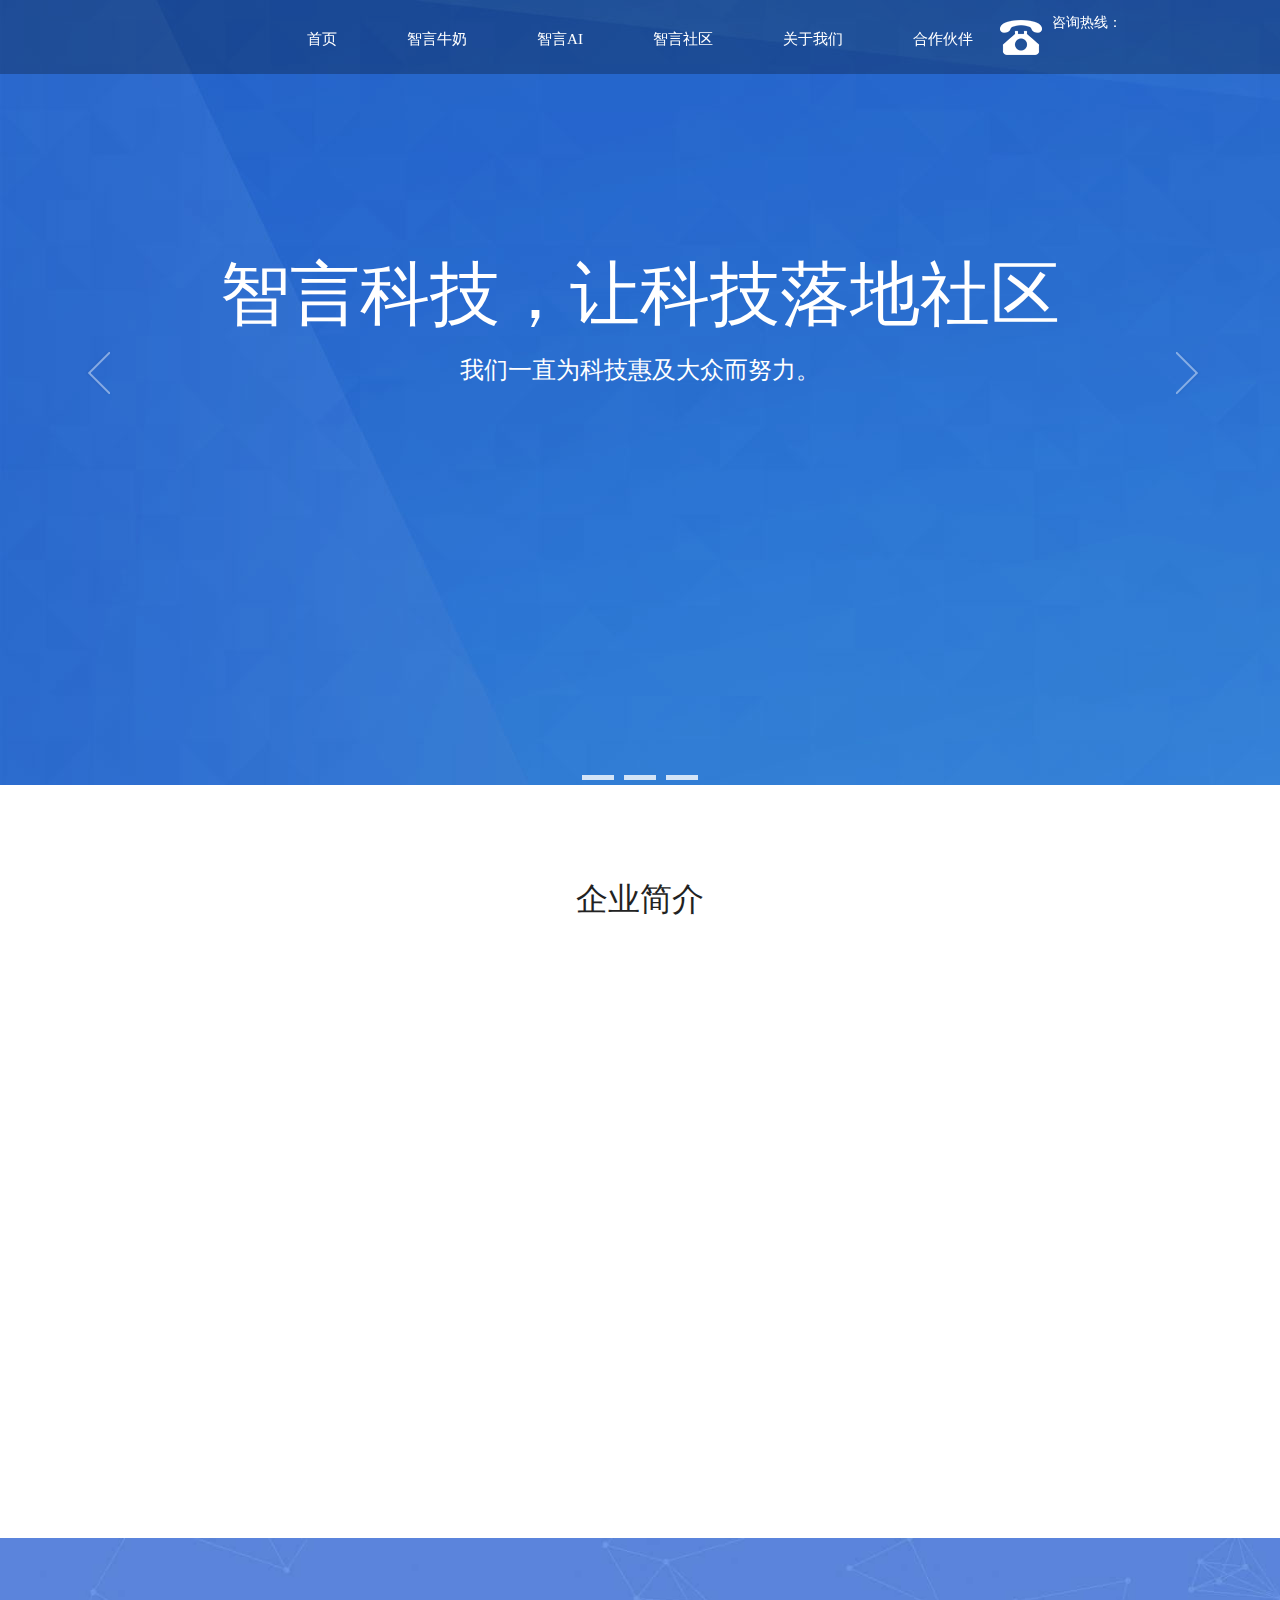
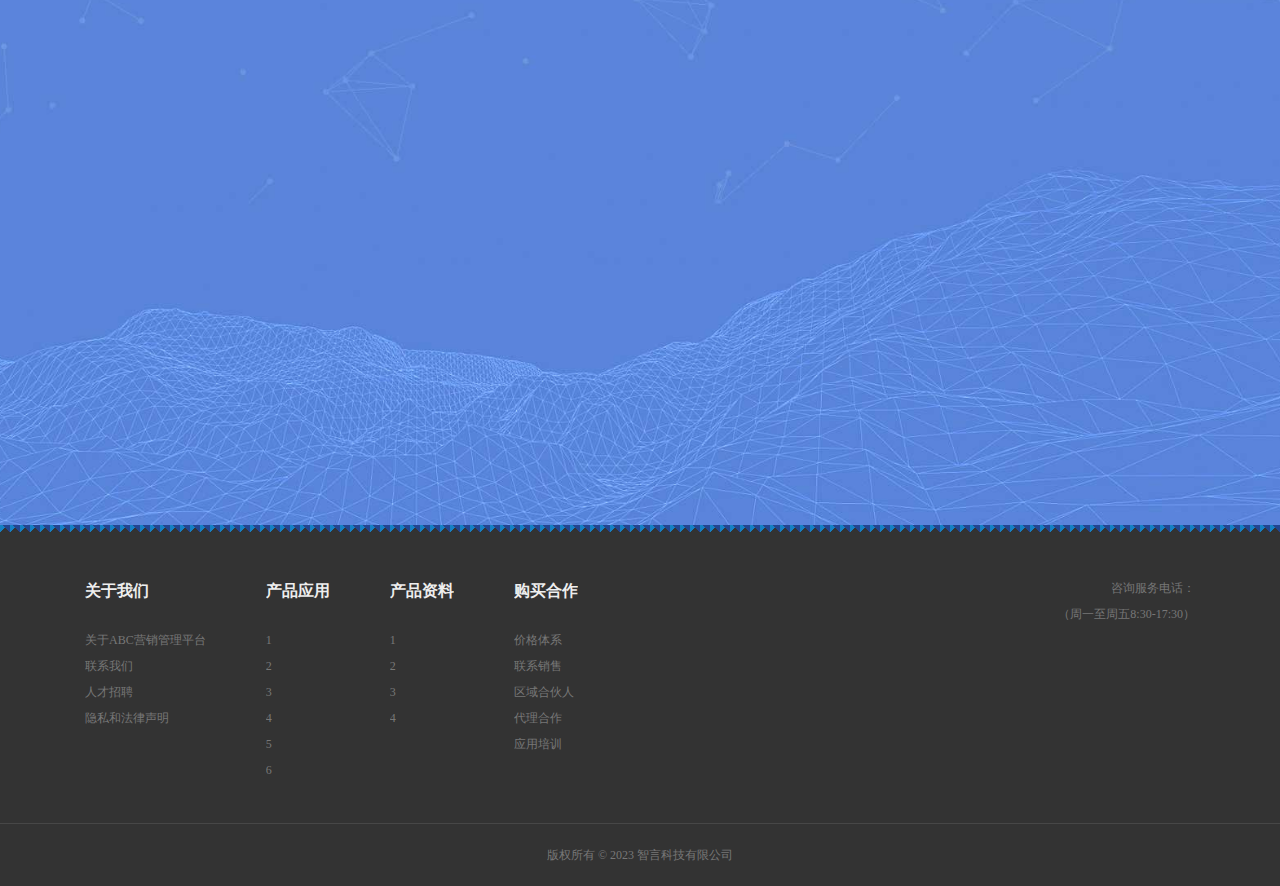
<file: index.html>
﻿<!DOCTYPE html>
<html lang="zh" class="no-js">
<head>
	<meta charset="UTF-8">
	<meta http-equiv="X-UA-Compatible" content="IE=edge,chrome=1"> 
	<meta name="viewport" content="width=device-width,initial-scale=1.0,maximum-scale=1.0,minimum-scale=1.0,user-scalable=no" />
    <meta name="renderer" content="webkit|ie-comp|ie-stand">
	<title>智言科技有限公司</title>
    <meta name="description" content="智言科技有限公司...">
    <meta name="keywords" content="AI,科技软件开发,科技软件..">
	<link href="css/bootstrap.min.css" rel="stylesheet">
	<link href="fonts/FontAwesome/font-awesome.css" rel="stylesheet">
	<link href="css/animate.css" rel="stylesheet">
	<link href="css/style.css" rel="stylesheet">
     <script src="js/jquery-1.11.0.min.js"></script>
    <script src="js/jquery.SuperSlide.2.1.1.js" type="text/javascript"></script>
   	<script src="js/bootstrap.min.js"></script>
    <script src="js/prefixfree.min.js"></script>
    <script src="js/bootsnav.js"></script>
    <script src="plugin/swiper3/js/swiper.min.js"></script>
    <script src="plugin/swiper3/js/swiper.animate1.0.2.min.js"></script>
    <script src="js/public.js"></script>
    <script src="js/wow.min.js"></script> 
    <script>
    var wow = new WOW({
        boxClass: 'wow',
        animateClass: 'animated',
        offset: 0,
        mobile: false,
        live: true
    });
    wow.init();
		 var offset = 200;
  var duration = 500;
  $(window).scroll(function() {
    if ($(this).scrollTop() > offset) {
      $('.back-to-top').fadeIn(400);
    } else {
      $('.back-to-top').fadeOut(400);
    }
  });
  $('.back-to-top').click(function(event) {
    event.preventDefault();
    $('html, body').animate({
      scrollTop: 0
    }, 600);
    return false;
  })
    </script>
	<!--[if lt IE 9]>
	  <script src="js/html5shiv.min.js"></script>
	  <script src="js/respond.min.js"></script>
	<![endif]-->
    <script>
		jQuery(function(){
    		$('.counter').countUp();
					 // Back Top Link
		});
    </script>
    <script>
    	function scro(){
			if($(document).scrollTop()>50){$(".headerBg").addClass("active");}else{$(".headerBg").removeClass("active");}
		}
		scro();
		$(window).scroll(function(){
			scro();
		})
    </script>
</head>
<body>
<header class="headerBg fixed-top">
	<div class="container-fluid">
      <!-- <div class="logo"><a href="#"><img src="images/logo.png" class="img-responsive" alt="" width="100%"></a></div> -->
        <div class="menuBtn">
        	<span></span>
            <span></span>
            <span></span>
        </div>
        <div class="hdRig clearfix">
       <div class="header_phone">
   	<div class="icon_phone pt5 fl"><img src="images/icon_phone.png"></div>
   	<div class="phone fl">
   		<h4>咨询热线：</h4>
   		<h2></h2>
   	</div>
   </div>
        </div>
        <div class="clear"></div>
        <div class="navBox hidden-xs hidden-sm">
        	<ul class="navList list-unstyled">
                <li class="navLi"><h3><a href="index.html"><span>首页</span></a></h3> </li>
                <li class="navLi"><h3><a href="javascript:void(0)"><span>智言牛奶</span></a></h3></li>               
                <li class="navLi"><h3><a href="ai.html"><span>智言AI</span></a></h3></li>
                <li class="navLi"><h3><a href="neibor.html"><span>智言社区</span></a></h3> </li>
                <li class="navLi">
                	<h3><a href="javascript:void(0)"><span>关于我们</span></a></h3>
                	   <div class="navSub">
                    	<ul class="navSubList list-unstyled">
                        	<li class="navSubLi">
                            	<h4><a href="onepage.html">公司介绍</a></h4>                                
                            </li>
                        	<li class="navSubLi">
                            	<h4><a href="contact.html">联系方式</a></h4>
                            </li>
                        	<li class="navSubLi">
                            	<h4><a href="culture.html">企业文化</a></h4>
                            </li>
                            <li class="navSubLi">
                            	<h4><a href="course.html">企业历程</a></h4>
                            </li>
                             <li class="navSubLi">
                            	<h4><a href="news.html">新闻动态</a></h4>

                             <li class="navSubLi">
                            	<h4><a href="Recruitment.html">人才招聘</a></h4>
                            </li>
                        </ul>
                    </div>
                </li>
                  <li class="navLi">
                	<h3><a href="Cooperation.html"><span>合作伙伴</span></a></h3>
                </li>
            </ul>
        </div>
        <div class="navBoxm"></div>
    </div>
  </header>
<div class="banner">
      <div id="carousel-area">
        <div id="carousel-slider" class="carousel slide" data-ride="carousel">
          <ol class="carousel-indicators">
            <li data-target="#carousel-slider" data-slide-to="0" class="active"></li>
            <li data-target="#carousel-slider" data-slide-to="1"></li>
            <li data-target="#carousel-slider" data-slide-to="2"></li>
          </ol>
          <div class="carousel-inner" role="listbox">
            <div class="carousel-item active">
              <img src="images/banner01.png" alt="">
              <div class="carousel-caption">
                <h2 class="mb-4">
                  智言科技，让科技落地社区
                </h2>
                <h3>我们一直为科技惠及大众而努力。</h3>
              </div>
            </div>
            <div class="carousel-item">
              <img src="images/banner01.png" alt="">
              <div class="carousel-caption">
                <h2>
                 坚持不懈，创新未来
                </h2>
                <h3>
                 我们一直不断的努力创新，坚持不断的改进。
                </h3>
                <a class="btn btn-common btn-lg " href="#">
                  <i class="fa fa-coffee">
                  </i>
                   关于我们
                </a>
              </div>
            </div>
            <div class="carousel-item">
              <img src="images/banner01.png" alt="">
              <div class="carousel-caption">
                <h2>
                 努力，加油，上进
                </h2>
                <h3>
                 Work hard, refuel, improve
                </h3>
                <a class="btn btn-common btn-lg " href="#">
                  <i class="fa fa-download">
                  </i>
                 
                </a>
              </div>
            </div>
          </div>
          <a class="carousel-control-prev" href="#carousel-slider" role="button" data-slide="prev">
            <span class="carousel-control carousel-control-prev-icon" aria-hidden="true"></span>
            <span class="sr-only">Previous</span>
          </a>
          <a class="carousel-control-next" href="#carousel-slider" role="button" data-slide="next">
            <span class="carousel-control carousel-control-next-icon" aria-hidden="true"></span>
            <span class="sr-only">Next</span>
          </a>
        </div>
      </div> 
</div>

<div class="box1Bg">
	<div class="box1TopBg">
    	<div class="container mb30">
      	  <div class="clearfix mb30">
      	         <div class="title text-center">
            	<h2 class="wow fadeInUp">企业简介</h2>
                <div class="titleBrief wow fadeInUp">
                	<p>智言科技有限公司介绍。</p>
                </div>
            </div>
            <div class="row">
       	  <div class="col-xs-12 col-sm-3 col-md-3 box1Num">
       	  	<div class="superiority wow fadeInUp">
       	  		<h2><span class="counter" data-counter-time="1000">6</span>年</h2>
       	  		<h3>产品打磨不断优化</h3>
       	  	</div>
       	  </div>
       	  <div class="col-xs-12 col-sm-3 col-md-3 box1Num">
       	  		<div class="superiority wow fadeInUp">
       	  		<h2><span class="counter" data-counter-time="1000">11</span>年</h2>
       	  		<h3>坚持不懈的努力</h3>
       	  	</div>
       	  </div>
       	  <div class="col-xs-12 col-sm-3 col-md-3 box1Num">
       	  		<div class="superiority wow fadeInUp">
       	  		<h2><span class="counter" data-counter-time="1000">20</span>位</h2>
       	  		<h3>营销专家团队</h3>
       	  	</div>
       	  </div>
       	  <div class="col-xs-12 col-sm-3 col-md-3 box1Num">
       	  		<div class="superiority wow fadeInUp">
       	  		<h2><span class="counter" data-counter-time="1000">1000</span>家</h2>
       	  		<h3>今千家合作单位</h3>
       	  	</div>
       	  </div>
       	  </div>
       	  </div>
         <a class="box1BotMore btn wow fadeInUp" href="contact.html">查看详细</a>
        </div>
    </div>
    <!-- <div class="container">
      <div class="title text-center wow fadeInUp">
            <h2>最新签约</h2>
        </div>
        <div class="Signeduser wow fadeInUp" id="Signeduser">
        	<div class="bd">
        		<ul class="infoList">
        			<li><a href="#">签署合同名称<span>2018-3-11</span></a></li>
        			<li><a href="#">签署合同名称<span>2018-3-11</span></a></li>
        			<li><a href="#">签署合同名称<span>2018-3-11</span></a></li>
        			<li><a href="#">签署合同名称<span>2018-3-11</span></a></li>
        			<li><a href="#">签署合同名称<span>2018-3-11</span></a></li>
        			<li><a href="#">签署合同名称<span>2018-3-11</span></a></li>
        			<li><a href="#">签署合同名称<span>2018-3-11</span></a></li>
        			<li><a href="#">签署合同名称<span>2018-3-11</span></a></li>
        			<li><a href="#">签署合同名称<span>2018-3-11</span></a></li>
        			<li><a href="#">签署合同名称<span>2018-3-11</span></a></li>
        		</ul>
        	</div>
        </div>
        		<script type="text/javascript">jQuery("#Signeduser").slide({mainCell:".bd ul",autoPlay:true,effect:"topMarquee",vis:6,interTime:50,trigger:"click"});</script>
</div>	 -->
</div>
	<div class="container">
        <div class="title text-center wow fadeInUp">
            <h2>我们与合作伙伴为客户提供最精准有价值的营销解决方案</h2>
            <div class="titleBrief wow fadeInUp">
                <p>科技软件企业营销运营管理解决方案提供商，坚持客户至上原则，与国内众多广告平台合作，专业打造企业内部运营营销大数据信息化管理。</p>
            </div>
        </div>
	</div>
<div class="box2Bg">
	<div class="">
        <ul class="box2List list-unstyled row">
        	<li class="col-xs-12 col-sm-3 col-md-3 wow fadeInUp">
            	<div class="box2Con">
                	<div class="box2Img"><img src="images/box2Img1.jpg" class="img-responsive"></div>
                    <h3 class="box2Tit"><span class="ellipsis">网络营销的侧重点</span></h3>
                    <div class="box2HovBg">
                        <div class="box2Hov">
                            <h4 class="ellipsis"><strong>网络营销的侧重点</strong></h4>
                            <div class="box2Item">
                               网络营销是企业整体营销战略的一个组成部分，是为实现企业总体经营目标所进行的，以互联网为基本手段营造网上经营环境的各种活动。其中可以利用多种手段，如E-mail营销、博客与微博营销、网络广告营销、视频营销、媒体营销、竞价推广营销、SEO优化排名营销等。总体来讲，凡是以互联网或移动互联为主要平台开展的各种营销活动，都可称之为整合网络营销。简单的说.....
                            </div>
                        </div>
                    </div>
                </div>
            </li>
        	<li class="col-xs-12 col-sm-3 col-md-3 wow fadeInUp">
            	<div class="box2Con">
                	<div class="box2Img"><img src="images/box2Img2.jpg" class="img-responsive"></div>
                    <h3 class="box2Tit"><span class="ellipsis">什么是网络营销</span></h3>
                    <div class="box2HovBg">
                        <div class="box2Hov">
                            <h4 class="ellipsis"><strong>什么是网络营销</strong></h4>
                            <div class="box2Item">
                               网络营销是企业整体营销战略的一个组成部分，是为实现企业总体经营目标所进行的，以互联网为基本手段营造网上经营环境的各种活动。其中可以利用多种手段，如E-mail营销、博客与微博营销、网络广告营销、视频营销、媒体营销、竞价推广营销、SEO优化排名营销等。总体来讲，凡是以互联网或移动互联为主要平台开展的各种营销活动，都可称之为整合网络营销。简单的说.....
                            </div>
                        </div>
                    </div>
                </div>
            </li>
        	<li class="col-xs-12 col-sm-3 col-md-3 wow fadeInUp">
            	<div class="box2Con">
                	<div class="box2Img"><img src="images/box2Img3.jpg" class="img-responsive"></div>
                    <h3 class="box2Tit"><span class="ellipsis">网络营销带来的好处</span></h3>
                    <div class="box2HovBg">
                        <div class="box2Hov">
                            <h4 class="ellipsis"><strong>网络营销带来的好处</strong></h4>
                            <div class="box2Item">
                               网络营销是企业整体营销战略的一个组成部分，是为实现企业总体经营目标所进行的，以互联网为基本手段营造网上经营环境的各种活动。其中可以利用多种手段，如E-mail营销、博客与微博营销、网络广告营销、视频营销、媒体营销、竞价推广营销、SEO优化排名营销等。总体来讲，凡是以互联网或移动互联为主要平台开展的各种营销活动，都可称之为整合网络营销。简单的.....
                            </div>
                        </div>
                    </div>
                </div>
            </li>
                 	<li class="col-xs-12 col-sm-3 col-md-3 wow fadeInUp">
            	<div class="box2Con">
                	<div class="box2Img"><img src="images/pro4Img2.jpg" class="img-responsive"></div>
                    <h3 class="box2Tit"><span class="ellipsis">网络营销带来的好处</span></h3>
                    <div class="box2HovBg">
                        <div class="box2Hov">
                            <h4 class="ellipsis"><strong>网络营销带来的好处</strong></h4>
                            <div class="box2Item">
                               网络营销是企业整体营销战略的一个组成部分，是为实现企业总体经营目标所进行的，以互联网为基本手段营造网上经营环境的各种活动。其中可以利用多种手段，如E-mail营销、博客与微博营销、网络广告营销、视频营销、媒体营销、竞价推广营销、SEO优化排名营销等。总体来讲，凡是以互联网或移动互联为主要平台开展的各种营销活动，都可称之为整合网络营销。简单的.....
                            </div>
                        </div>
                    </div>
                </div>
            </li>
        </ul>
		<ul class="box2List list-unstyled row">
				<li class="col-xs-12 col-sm-6 col-md-6 wow fadeInUp">
            	<div class="box2Con">
                	<div class="box2Img"><img src="images/box2Img4.jpg" class="img-responsive"></div>
                    <h3 class="box2Tit"><span class="ellipsis">网络营销的侧重点</span></h3>
                    <div class="box2HovBg">
                        <div class="box2Hov">
                            <h4 class="ellipsis"><strong>网络营销的侧重点</strong></h4>
                            <div class="box2Item">
                               网络营销是企业整体营销战略的一个组成部分，是为实现企业总体经营目标所进行的，以互联网为基本手段营造网上经营环境的各种活动。其中可以利用多种手段，如E-mail营销、博客与微博营销、网络广告营销、视频营销、媒体营销、竞价推广营销、SEO优化排名营销等。总体来讲，凡是以互联网或移动互联为主要平台开展的各种营销活动，都可称之为整合网络营销。简单的说.....
                            </div>
                        </div>
                    </div>
                </div>
            </li>
            	<li class="col-xs-12 col-sm-6 col-md-6 wow fadeInUp">
            	<div class="box2Con">
                	<div class="box2Img"><img src="images/box2Img5.jpg" class="img-responsive"></div>
                    <h3 class="box2Tit"><span class="ellipsis">网络营销的侧重点</span></h3>
                    <div class="box2HovBg">
                        <div class="box2Hov">
                            <h4 class="ellipsis"><strong>网络营销的侧重点</strong></h4>
                            <div class="box2Item">
                               网络营销是企业整体营销战略的一个组成部分，是为实现企业总体经营目标所进行的，以互联网为基本手段营造网上经营环境的各种活动。其中可以利用多种手段，如E-mail营销、博客与微博营销、网络广告营销、视频营销、媒体营销、竞价推广营销、SEO优化排名营销等。总体来讲，凡是以互联网或移动互联为主要平台开展的各种营销活动，都可称之为整合网络营销。简单的说.....
                            </div>
                        </div>
                    </div>
                </div>
            </li>
		</ul>
   
    </div>
</div>

<!-- <div class="box4Bg">
	<div id="box4BgId" class="hidden-xs"><div id="anitOut"></div></div>
	<div class="container">
        <div class="title text-center">
            <h2 class="wow fadeInUp">公司最新动态新闻</h2>
            <div class="titleBrief wow fadeInUp">
                <p>实时关注公司最新动态新闻，了解公司最新状况，更好的了解公司。</p>
            </div>
        </div>
        <div class="box4List wow fadeInUp">
        	<div class="swiper-container news_list">
           	<ul class="list_style clearfix">
            	<li class="col-xs-12 col-sm-6 col-md-6 ">
            		<div class="news-style">
            			<a href="detailed.html" class="contents">
				<div class="news_time">
					<h1>15</h1>
					<h3>2017年10月</h3>
				</div>
				<div class="news_contents"><h3>TamronOS IPTV系统酒店版正式发布</h3>
				<h5>
					amronOS IPTV系统酒店版正式发布，客户端所有展示图片均可在后台自主定制，同时内置了商城系统（餐饮酒水点单消费等）、客房服务系统（一键退房、预定早餐、客房清扫。</h5>
					<span class="number">浏览次数：60</span>  
					<span href="#" class="more_link">阅读全文<i class="fa fa-angle-down"></i></span>
				</div>
				</a>
           		  </div>
            	</li>
            	 	<li class="col-xs-12 col-sm-6 col-md-6 ">
            		<div class="news-style">
            			<a href="detailed.html" class="contents">
				<div class="news_time">
					<h1>27</h1>
					<h3>2017年11月</h3>
				</div>
				<div class="news_contents"><h3>TamronOS IPTV系统酒店版正式发布</h3>
				<h5>
					amronOS IPTV系统酒店版正式发布，客户端所有展示图片均可在后台自主定制，同时内置了商城系统（餐饮酒水点单消费等）、客房服务系统（一键退房、预定早餐、客房清扫。</h5>
					<span class="number">浏览次数：160</span>  
					<span href="#" class="more_link">阅读全文<i class="fa fa-angle-down"></i></span>
				</div>
				</a>
           		  </div>
            	</li>
            	 	 	<li class="col-xs-12 col-sm-6 col-md-6 ">
            		<div class="news-style">
            			<a href="detailed.html" class="contents">
				<div class="news_time">
					<h1>18</h1>
					<h3>2018年9月</h3>
				</div>
				<div class="news_contents"><h3>TamronOS IPTV系统酒店版正式发布</h3>
				<h5>
					amronOS IPTV系统酒店版正式发布，客户端所有展示图片均可在后台自主定制，同时内置了商城系统（餐饮酒水点单消费等）、客房服务系统（一键退房、预定早餐、客房清扫。</h5>
					<span class="number">浏览次数：254</span>  
					<span href="#" class="more_link">阅读全文<i class="fa fa-angle-down"></i></span>
				</div>
				</a>
           		  </div>
            	</li>
            	 	 	<li class="col-xs-12 col-sm-6 col-md-6 ">
            		<div class="news-style">
            			<a href="detailed.html" class="contents">
				<div class="news_time">
					<h1>24</h1>
					<h3>2019年2月</h3>
				</div>
				<div class="news_contents"><h3>TamronOS IPTV系统酒店版正式发布</h3>
				<h5>
					amronOS IPTV系统酒店版正式发布，客户端所有展示图片均可在后台自主定制，同时内置了商城系统（餐饮酒水点单消费等）、客房服务系统（一键退房、预定早餐、客房清扫。</h5>
					<span class="number">浏览次数：789</span>  
					<span href="#" class="more_link">阅读全文<i class="fa fa-angle-down"></i></span>
				</div>
				</a>
           		  </div>
            	</li>
           	  </ul>
            </div>
            <a class="box1BotMore btn wow fadeInUp animated animated" href="news.html" style="visibility: visible;">更多动态</a>
        </div>
    </div>
</div> -->
<!---->
<div class="juchi_style"></div>
<footer class="footerBg">
	<div class="container">
    	<div class="footTop">
        	<div class="footTopR text-right">	
                <div class="clear">咨询服务电话：</div>
                <p class="fTel"></p>
                <p>（周一至周五8:30-17:30）</p>
            </div>
            <div class="footTopL">
            	<ul class="footLink list-unstyled list-inline">
                	<li>
                    	<h3><a class="ellipsis" href="#">关于我们</a></h3>
                        <div class="footSub">
                        	<p><a class="ellipsis" href="#">关于ABC营销管理平台</a></p>
                        	<p><a class="ellipsis" href="#">联系我们</a></p>
                        	<p><a class="ellipsis" href="#">人才招聘</a></p>
                        	<p><a class="ellipsis" href="#">隐私和法律声明</a></p>
                        </div>
                    </li>
                	<li>
                    	<h3><a class="ellipsis" href="#">产品应用</a></h3>
                        <div class="footSub">
                        	<p><a class="ellipsis" href="#">1</a></p>
                        	<p><a class="ellipsis" href="#">2</a></p>
                        	<p><a class="ellipsis" href="#">3</a></p>
                        	<p><a class="ellipsis" href="#">4</a></p>
                        	<p><a class="ellipsis" href="#">5</a></p>
                        	<p><a class="ellipsis" href="#">6</a></p>
                        </div>
                    </li>
                	<li>
                    	<h3><a class="ellipsis" href="javascript:void(0)">产品资料</a></h3>
                        <div class="footSub">
                        	<p><a class="ellipsis" href="javascript:void(0)">1</a></p>
                        	<p><a class="ellipsis" href="javascript:void(0)">2</a></p>
                        	<p><a class="ellipsis" href="javascript:void(0)">3</a></p>
                        	<p><a class="ellipsis" href="javascript:void(0)">4</a></p>
                        </div>
                    </li>
                	<li>
                    	<h3><a class="ellipsis" href="#">购买合作</a></h3>
                        <div class="footSub">
                        	<p><a class="ellipsis" href="#">价格体系</a></p>
                        	<p><a class="ellipsis" href="#">联系销售</a></p>
                        	<p><a class="ellipsis" href="#">区域合伙人</a></p>
                        	<p><a class="ellipsis" href="#">代理合作</a></p>
                        	<p><a class="ellipsis" href="#">应用培训</a></p>
                        </div>
                    </li>

                </ul>
            </div>
            <div class="clear"></div>
        </div>
    	
    </div>
      <div class="footBot">
          <p>版权所有 © 2023 智言科技有限公司 <a href="https://www.iyay.cn/" target="_blank"></a></p>
      </div>
</footer>
<a href="#" class="back-to-top" >
      <i class="fa fa-angle-up">
      </i>
    </a>
    
</body>
</html>
	<script src="js/vendors.js"></script>
    <script src="js/jquery.waypoints.min.js"></script>
	<script src="js/jquery.countup.js"></script>
</file>
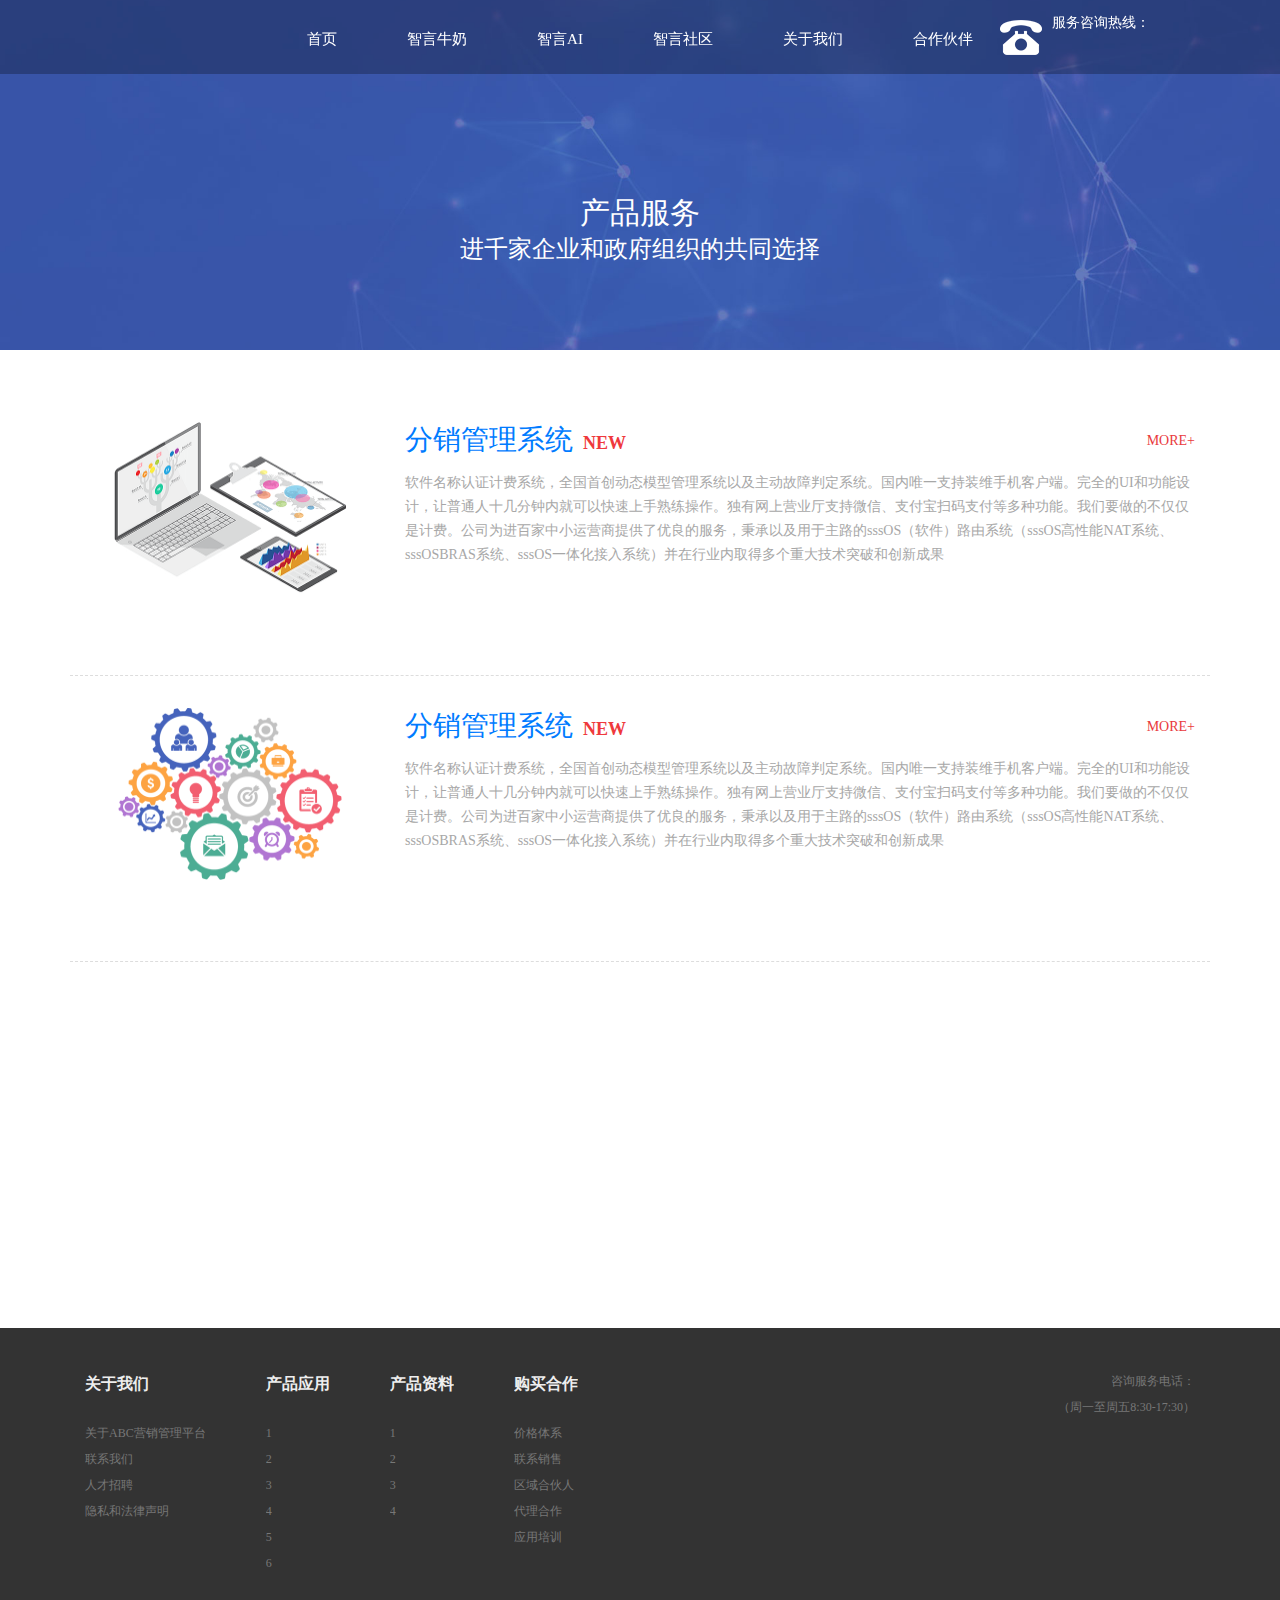
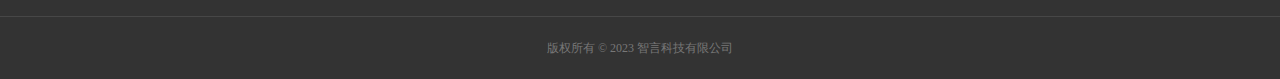
<file: ai.html>
﻿<!DOCTYPE html>
<html lang="zh" class="no-js"><head>
	<meta charset="UTF-8">
	<meta http-equiv="X-UA-Compatible" content="IE=edge,chrome=1"> 
	<meta name="viewport" content="width=device-width,initial-scale=1.0,maximum-scale=1.0,minimum-scale=1.0,user-scalable=no" />
    <meta name="renderer" content="webkit|ie-comp|ie-stand">
	<title>产品服务</title>
    <meta name="description" content="Description...">
    <meta name="keywords" content="keyword1,keyword2,keyword3..">
	<link href="css/bootstrap.min.css" rel="stylesheet">
	<link href="fonts/FontAwesome/font-awesome.css" rel="stylesheet">
	<link href="css/animate.css" rel="stylesheet">
	<link href="css/bootsnav.css" rel="stylesheet">
    <link href="plugin/swiper3/css/swiper.min.css" rel="stylesheet">
	<link href="css/style.css" rel="stylesheet">
    <script src="js/jquery-1.10.1.js"></script>
    <script src="js/prefixfree.min.js"></script>
	<script src="js/bootstrap.min.js"></script>
    <script src="js/bootsnav.js"></script>
    <script src="plugin/swiper3/js/swiper.min.js"></script>
    <script src="plugin/swiper3/js/swiper.animate1.0.2.min.js"></script>
    <script src="js/public.js"></script>
    <script src="js/wow.min.js"></script>
    <script src="js/jquery.mixitup.js"></script>
    <script>
    var wow = new WOW({
        boxClass: 'wow',
        animateClass: 'animated',
        offset: 0,
        mobile: false,
        live: true
    });
    wow.init();
		$(function(){
			$("#portfolio").mixItUp();
			
		})
    </script>
	<!--[if lt IE 9]>
	  <script src="js/html5shiv.min.js"></script>
	  <script src="js/respond.min.js"></script>
	<![endif]-->    
    <script>
    	function scro(){
			if($(document).scrollTop()>50){$(".headerBg").addClass("active");}else{$(".headerBg").removeClass("active");}
		}
		scro();
		$(window).scroll(function(){
			scro();
		})
    </script>
    <!--import引入-->
    <link rel="import" href="top.html" id="top"/>
</head>
<body>
<header class="headerBg fixed-top">
    <div class="container-fluid">
        <!-- <div class="logo"><a href="#"><img src="images/logo.png" class="img-responsive" alt="" width="100%"></a></div> -->
        <div class="menuBtn">
            <span></span>
            <span></span>
            <span></span>
        </div>
        <div class="hdRig clearfix">
       <div class="header_phone">
    <div class="icon_phone pt5 fl"><img src="images/icon_phone.png"></div>
    <div class="phone fl">
            <h4>服务咨询热线：</h4>
            <h2></h2>
    </div>
   </div>
        </div>
        <div class="clear"></div>
        <div class="navBox hidden-xs hidden-sm">
        <ul class="navList list-unstyled">
                <li class="navLi"><h3><a href="index.html"><span>首页</span></a></h3> </li>
                <li class="navLi"><h3><a href="javascript:void(0)"><span>智言牛奶</span></a></h3></li>               
                <li class="navLi"><h3><a href="ai.html"><span>智言AI</span></a></h3></li>
                <li class="navLi"><h3><a href="neibor.html"><span>智言社区</span></a></h3> </li>
                <li class="navLi">
                    <h3><a href="javascript:void(0)"><span>关于我们</span></a></h3>
                       <div class="navSub">
                        <ul class="navSubList list-unstyled">
                            <li class="navSubLi">
                                <h4><a href="onepage.html">公司介绍</a></h4>                                
                            </li>
                            <li class="navSubLi">
                                <h4><a href="contact.html">联系方式</a></h4>
                            </li>
                            <li class="navSubLi">
                                <h4><a href="culture.html">企业文化</a></h4>
                            </li>
                            <li class="navSubLi">
                                <h4><a href="course.html">企业历程</a></h4>
                            </li>
                             <!-- <li class="navSubLi">
                                <h4><a href="news.html">新闻动态</a></h4>
                            </li> -->
                             <li class="navSubLi">
                                <h4><a href="Recruitment.html">人才招聘</a></h4>
                            </li>
                        </ul>
                    </div>
                </li>
                  <li class="navLi">
                    <h3><a href="Cooperation.html"><span>合作伙伴</span></a></h3>
                </li>
            </ul>
        </div>
        <div class="navBoxm"></div>
    </div>
  </header>
<div class="clearfix"></div>
<div class="bannerN">
	<div class="imgFull"><img src="images/hisBg.jpg" class="img-responsive"></div>
    <h2 class="banH2 wow fadeInUp">产品服务</h2>
     <h4 class="banH4 wow fadeInUp">进千家企业和政府组织的共同选择</h4>
</div>
<div class="mainBg box1Bg">
    <div class="container">
        <div class="products_list row">
        	 	<div class="left_products_info clearfix mb20 wow fadeInUp">
		<div class="products_bg "><a href="#"><div class="products_img"><img src="images/soluImg3.png" width="100%"></div></a></div>
		<div class="products_content ">
			<div><h3><a href="#">分销管理系统</a><span class="new">NEW</span> </h3><a href="#" class="more">MORE+</a></div>
			<p>软件名称认证计费系统，全国首创动态模型管理系统以及主动故障判定系统。国内唯一支持装维手机客户端。完全的UI和功能设计，让普通人十几分钟内就可以快速上手熟练操作。独有网上营业厅支持微信、支付宝扫码支付等多种功能。我们要做的不仅仅是计费。公司为进百家中小运营商提供了优良的服务，秉承以及用于主路的sssOS（软件）路由系统（sssOS高性能NAT系统、sssOSBRAS系统、sssOS一体化接入系统）并在行业内取得多个重大技术突破和创新成果</p>
		</div>
	</div>        	
	 	<div class="left_products_info clearfix mb20 wow fadeInUp">
		<div class="products_bg "><a href="#"><div class="products_img"><img src="images/soluImg1.png" width="100%"></div></a></div>
		<div class="products_content ">
			<div><h3><a href="#">分销管理系统</a><span class="new">NEW</span> </h3><a href="#" class="more">MORE+</a></div>
			<p>软件名称认证计费系统，全国首创动态模型管理系统以及主动故障判定系统。国内唯一支持装维手机客户端。完全的UI和功能设计，让普通人十几分钟内就可以快速上手熟练操作。独有网上营业厅支持微信、支付宝扫码支付等多种功能。我们要做的不仅仅是计费。公司为进百家中小运营商提供了优良的服务，秉承以及用于主路的sssOS（软件）路由系统（sssOS高性能NAT系统、sssOSBRAS系统、sssOS一体化接入系统）并在行业内取得多个重大技术突破和创新成果</p>
		</div>
	</div>
        	<div class="left_products_info clearfix mb20 wow fadeInUp">
		<div class="products_bg "><a href="#"><div class="products_img"><img src="images/pro3Img1.png" width="100%"></div></a></div>
		<div class="products_content ">
			<div><h3><a href="#">分销管理系统</a><span class="new">NEW</span> </h3><a href="#" class="more">MORE+</a></div>
			<p>软件名称认证计费系统，全国首创动态模型管理系统以及主动故障判定系统。国内唯一支持装维手机客户端。完全的UI和功能设计，让普通人十几分钟内就可以快速上手熟练操作。独有网上营业厅支持微信、支付宝扫码支付等多种功能。我们要做的不仅仅是计费。公司为进百家中小运营商提供了优良的服务，秉承以及用于主路的sssOS（软件）路由系统（sssOS高性能NAT系统、sssOSBRAS系统、sssOS一体化接入系统）并在行业内取得多个重大技术突破和创新成果</p>
		</div>
	</div>
        </div>  
      </div>
   </div>
<footer class="footerBg">
	<div class="container">
<div class="footTop">
            <div class="footTopR text-right">   
                <div class="clear">咨询服务电话：</div>
                <p class="fTel"></p>
                <p>（周一至周五8:30-17:30）</p>
            </div>
            <div class="footTopL">
                <ul class="footLink list-unstyled list-inline">
                    <li>
                        <h3><a class="ellipsis" href="#">关于我们</a></h3>
                        <div class="footSub">
                            <p><a class="ellipsis" href="#">关于ABC营销管理平台</a></p>
                            <p><a class="ellipsis" href="#">联系我们</a></p>
                            <p><a class="ellipsis" href="#">人才招聘</a></p>
                            <p><a class="ellipsis" href="#">隐私和法律声明</a></p>
                        </div>
                    </li>
                    <li>
                        <h3><a class="ellipsis" href="#">产品应用</a></h3>
                        <div class="footSub">
                            <p><a class="ellipsis" href="#">1</a></p>
                            <p><a class="ellipsis" href="#">2</a></p>
                            <p><a class="ellipsis" href="#">3</a></p>
                            <p><a class="ellipsis" href="#">4</a></p>
                            <p><a class="ellipsis" href="#">5</a></p>
                            <p><a class="ellipsis" href="#">6</a></p>
                        </div>
                    </li>
                    <li>
                        <h3><a class="ellipsis" href="javascript:void(0)">产品资料</a></h3>
                        <div class="footSub">
                            <p><a class="ellipsis" href="javascript:void(0)">1</a></p>
                            <p><a class="ellipsis" href="javascript:void(0)">2</a></p>
                            <p><a class="ellipsis" href="javascript:void(0)">3</a></p>
                            <p><a class="ellipsis" href="javascript:void(0)">4</a></p>
                        </div>
                    </li>
                    <li>
                        <h3><a class="ellipsis" href="#">购买合作</a></h3>
                        <div class="footSub">
                            <p><a class="ellipsis" href="#">价格体系</a></p>
                            <p><a class="ellipsis" href="#">联系销售</a></p>
                            <p><a class="ellipsis" href="#">区域合伙人</a></p>
                            <p><a class="ellipsis" href="#">代理合作</a></p>
                            <p><a class="ellipsis" href="#">应用培训</a></p>
                        </div>
                    </li>

                </ul>
            </div>
            <div class="clear"></div>
        </div>
        
    </div>
      <div class="footBot">
          <p>版权所有 © 2023 智言科技有限公司 <a href="https://www.iyay.cn/" target="_blank"></a></p>
      </div>
</footer>


</body>
</html>
</file>
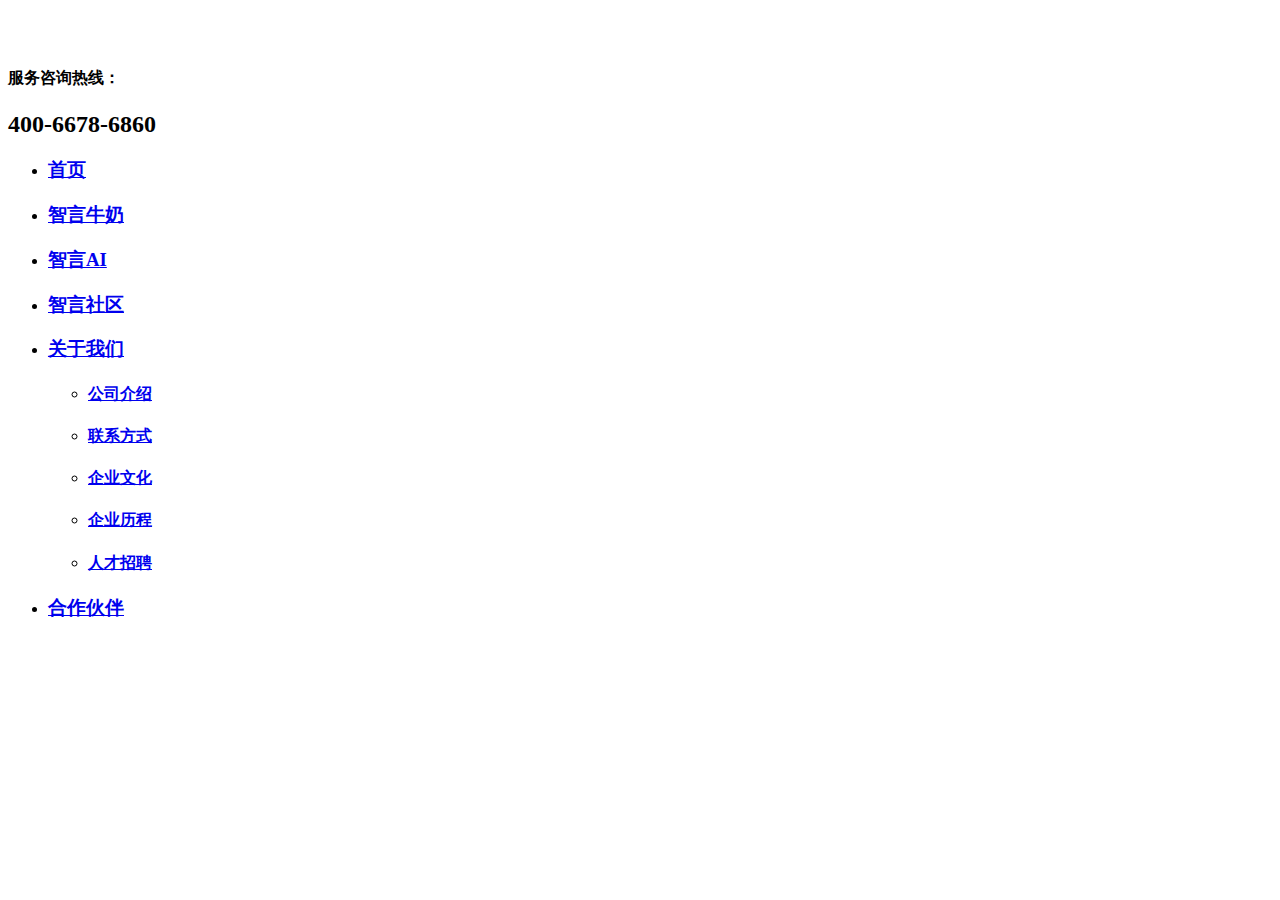
<file: bot.html>
<!DOCTYPE html>
<header class="headerBg fixed-top">
	<div class="container-fluid">
    	<!-- <div class="logo"><a href="#"><img src="images/logo.png" class="img-responsive" alt="" width="100%"></a></div> -->
        <div class="menuBtn">
        	<span></span>
            <span></span>
            <span></span>
        </div>
        <div class="hdRig clearfix">
       <div class="header_phone">
   	<div class="icon_phone pt5 fl"><img src="images/icon_phone.png"></div>
   	<div class="phone fl">
			<h4>服务咨询热线：</h4>
			<h2>400-6678-6860</h2>
   	</div>
   </div>
        </div>
        <div class="clear"></div>
        <div class="navBox hidden-xs hidden-sm">
    	<ul class="navList list-unstyled">
                <li class="navLi"><h3><a href="index.html"><span>首页</span></a></h3> </li>
                <li class="navLi"><h3><a href="javascript:void(0)"><span>智言牛奶</span></a></h3></li>               
                <li class="navLi"><h3><a href="Product-services.html"><span>智言AI</span></a></h3></li>
                <li class="navLi"><h3><a href="Cases.html"><span>智言社区</span></a></h3> </li>
                <li class="navLi">
                	<h3><a href="javascript:void(0)"><span>关于我们</span></a></h3>
                	   <div class="navSub">
                    	<ul class="navSubList list-unstyled">
                        	<li class="navSubLi">
                            	<h4><a href="onepage.html">公司介绍</a></h4>                                
                            </li>
                        	<li class="navSubLi">
                            	<h4><a href="contact.html">联系方式</a></h4>
                            </li>
                        	<li class="navSubLi">
                            	<h4><a href="culture.html">企业文化</a></h4>
                            </li>
                            <li class="navSubLi">
                            	<h4><a href="course.html">企业历程</a></h4>
                            </li>
                             <!-- <li class="navSubLi">
                            	<h4><a href="news.html">新闻动态</a></h4>
                            </li> -->
                             <li class="navSubLi">
                            	<h4><a href="Recruitment.html">人才招聘</a></h4>
                            </li>
                        </ul>
                    </div>
                </li>
                  <li class="navLi">
                	<h3><a href="Cooperation.html"><span>合作伙伴</span></a></h3>
                </li>
            </ul>
        </div>
        <div class="navBoxm"></div>
    </div>
  </header>
</file>
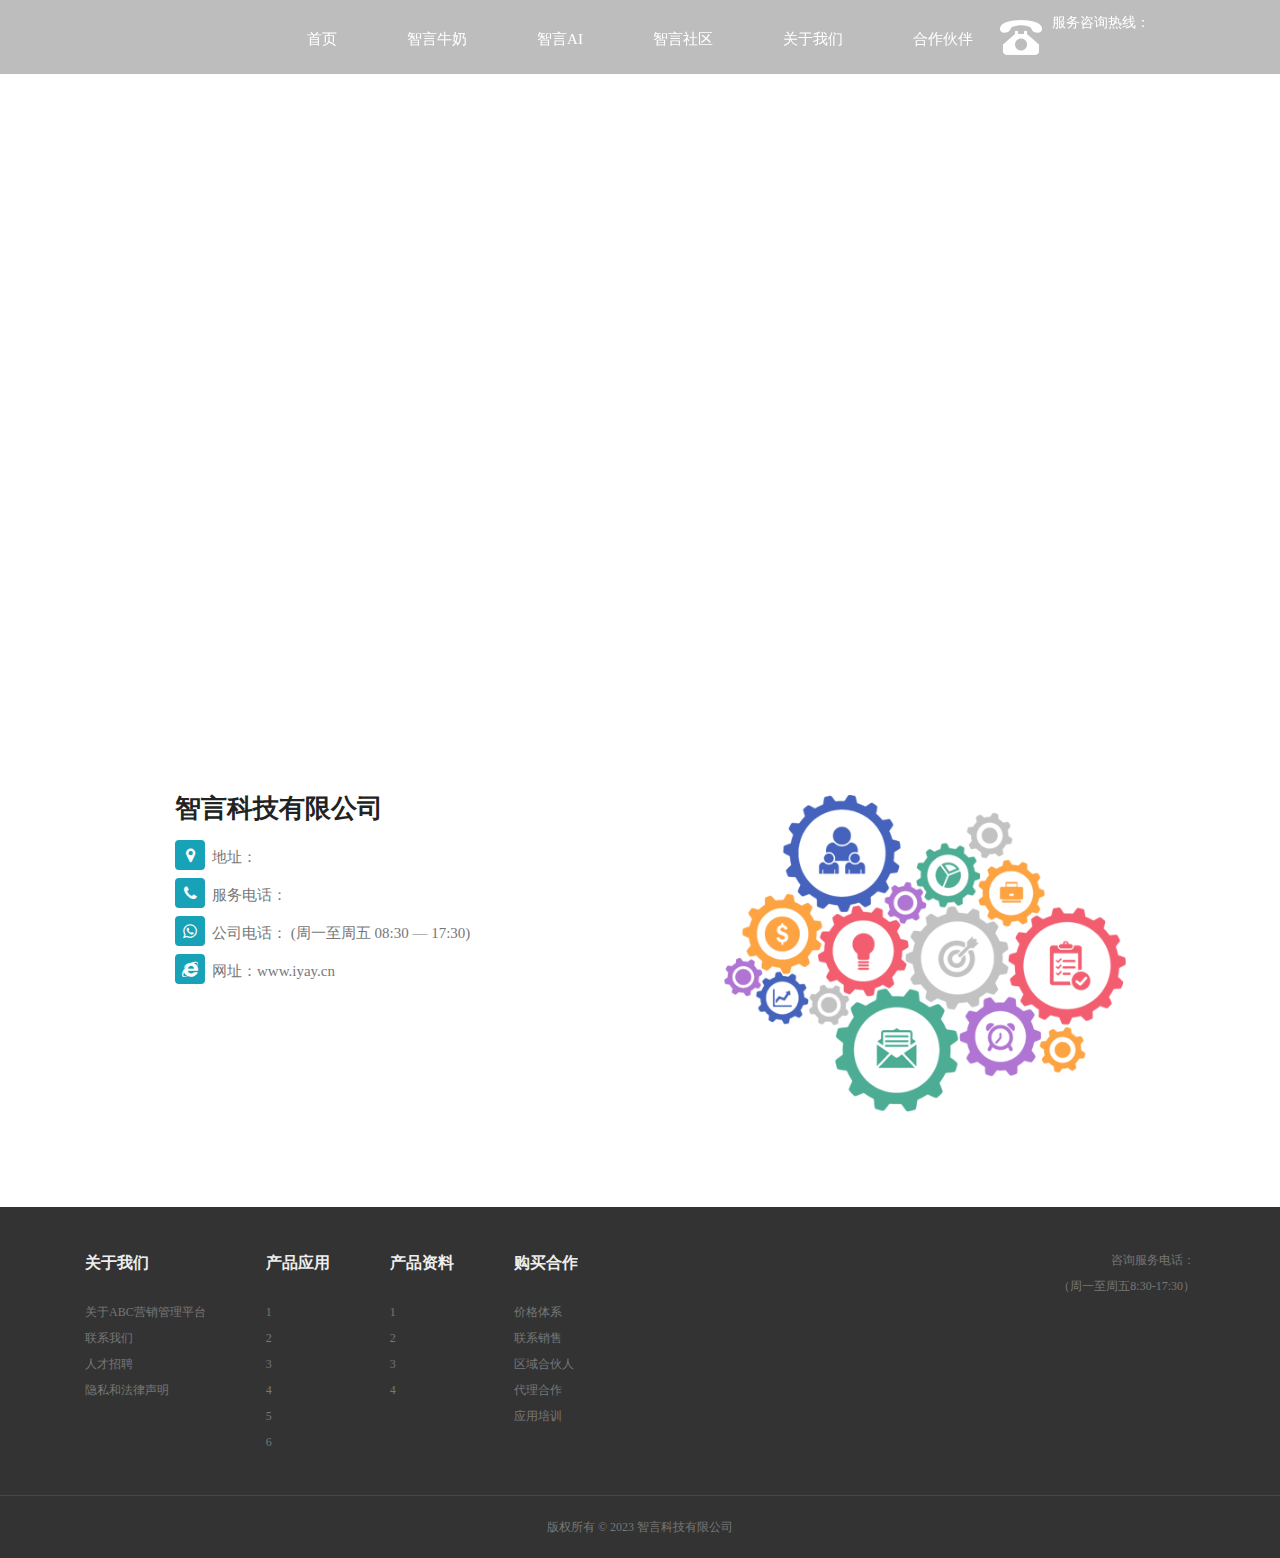
<file: contact.html>
﻿<!DOCTYPE html>
<html lang="zh" class="no-js">
<head>
	<meta charset="UTF-8">
	<meta http-equiv="X-UA-Compatible" content="IE=edge,chrome=1"> 
	<meta name="viewport" content="width=device-width,initial-scale=1.0,maximum-scale=1.0,minimum-scale=1.0,user-scalable=no" />
    <meta name="renderer" content="webkit|ie-comp|ie-stand">
	<title>联系我们</title>
    <meta name="description" content="Description...">
    <meta name="keywords" content="keyword1,keyword2,keyword3..">
	<link href="css/bootstrap.min.css" rel="stylesheet">
	<link href="fonts/FontAwesome/font-awesome.css" rel="stylesheet">
	<link href="css/animate.css" rel="stylesheet">
    <link href="plugin/swiper3/css/swiper.min.css" rel="stylesheet">
	<link href="css/style.css" rel="stylesheet">
    <script src="js/jquery-1.10.1.js"></script>
    <script src="js/prefixfree.min.js"></script>
	<script src="js/bootstrap.min.js"></script>
    <script src="plugin/swiper3/js/swiper.min.js"></script>
    <script src="plugin/swiper3/js/swiper.animate1.0.2.min.js"></script>
    <script src="js/public.js"></script>
    <script src="js/wow.min.js"></script>
    <script>
    var wow = new WOW({
        boxClass: 'wow',
        animateClass: 'animated',
        offset: 0,
        mobile: false,
        live: true
    });
    wow.init();
    </script>
	<!--[if lt IE 9]>
	  <script src="js/html5shiv.min.js"></script>
	  <script src="js/respond.min.js"></script>
	<![endif]-->    
    <script>
    	function scro(){
			if($(document).scrollTop()>50){$(".headerBg").addClass("active");}else{$(".headerBg").removeClass("active");}
		}
		scro();
		$(window).scroll(function(){
			scro();
		})
    </script>
</head>
<body>
<header class="headerBg fixed-top">
	<div class="container-fluid">
    	<!-- <div class="logo"><a href="#"><img src="images/logo.png" class="img-responsive" alt="" width="100%"></a></div> -->
        <div class="menuBtn">
        	<span></span>
            <span></span>
            <span></span>
        </div>
        <div class="hdRig clearfix">
       <div class="header_phone">
   	<div class="icon_phone pt5 fl"><img src="images/icon_phone.png"></div>
   	<div class="phone fl">
        <h4>服务咨询热线：</h4>
        <h2></h2>
   	</div>
   </div>
        </div>
        <div class="clear"></div>
        <div class="navBox hidden-xs hidden-sm">
       	<ul class="navList list-unstyled">
                <li class="navLi"><h3><a href="index.html"><span>首页</span></a></h3> </li>
                <li class="navLi"><h3><a href="javascript:void(0)"><span>智言牛奶</span></a></h3></li>               
                <li class="navLi"><h3><a href="ai.html"><span>智言AI</span></a></h3></li>
                <li class="navLi"><h3><a href="neibor.html"><span>智言社区</span></a></h3> </li>
               <li class="navLi">
                    <h3><a href="javascript:void(0)"><span>关于我们</span></a></h3>
                       <div class="navSub">
                        <ul class="navSubList list-unstyled">
                            <li class="navSubLi">
                                <h4><a href="onepage.html">公司介绍</a></h4>                                
                            </li>
                            <li class="navSubLi">
                                <h4><a href="contact.html">联系方式</a></h4>
                            </li>
                            <li class="navSubLi">
                                <h4><a href="culture.html">企业文化</a></h4>
                            </li>
                            <li class="navSubLi">
                                <h4><a href="course.html">企业历程</a></h4>
                            </li>
                             <!-- <li class="navSubLi">
                                <h4><a href="news.html">新闻动态</a></h4>
                            </li> -->
                             <li class="navSubLi">
                                <h4><a href="Recruitment.html">人才招聘</a></h4>
                            </li>
                        </ul>
                    </div>
                </li>
                  <li class="navLi">
                	<h3><a href="Cooperation.html"><span>合作伙伴</span></a></h3>
                </li>
            </ul>
        </div>
        <div class="navBoxm"></div>
    </div>
  </header>

<div class="mainBg">    

    <div class="contact_map" id="dituContent"></div>
    <div class="container">
    	<div class="contact">
        	<div class="row">
            	<div class="col-xs-12 col-sm-12 col-md-6 wow fadeInLeft">
                	<div class="contactWay">
                    	<h3>智言科技有限公司</h3>
                        <p><i class="fa fa-map-marker icon-box icon-xs"></i>地址：</p>
                        <p><i class="fa fa-phone icon-box icon-xs"></i>服务电话：</p>
                        <p><i class="fa fa-whatsapp icon-box icon-xs"></i>公司电话： (周一至周五 08:30 — 17:30)</p>
                        <p><i class="fa fa-internet-explorer icon-box icon-xs"></i>网址：www.iyay.cn</p>
                        <!-- <p><i class="fa fa-train icon-box icon-xs"></i>地铁3号线</p> -->
                    </div>
                </div>
                	<div class="col-xs-12 col-sm-12 col-md-6 wow fadeInLeft">
                     <img src="images/soluImg1.png" alt="" width="100%">
                </div>
            
            </div>
        </div>
    </div>
</div>
<footer class="footerBg">
	<div class="container">
    	<div class="footTop">
            <div class="footTopR text-right">   
                <div class="clear">咨询服务电话：</div>
                <p class="fTel"></p>
                <p>（周一至周五8:30-17:30）</p>
            </div>
            <div class="footTopL">
                <ul class="footLink list-unstyled list-inline">
                    <li>
                        <h3><a class="ellipsis" href="#">关于我们</a></h3>
                        <div class="footSub">
                            <p><a class="ellipsis" href="#">关于ABC营销管理平台</a></p>
                            <p><a class="ellipsis" href="#">联系我们</a></p>
                            <p><a class="ellipsis" href="#">人才招聘</a></p>
                            <p><a class="ellipsis" href="#">隐私和法律声明</a></p>
                        </div>
                    </li>
                    <li>
                        <h3><a class="ellipsis" href="#">产品应用</a></h3>
                        <div class="footSub">
                            <p><a class="ellipsis" href="#">1</a></p>
                            <p><a class="ellipsis" href="#">2</a></p>
                            <p><a class="ellipsis" href="#">3</a></p>
                            <p><a class="ellipsis" href="#">4</a></p>
                            <p><a class="ellipsis" href="#">5</a></p>
                            <p><a class="ellipsis" href="#">6</a></p>
                        </div>
                    </li>
                    <li>
                        <h3><a class="ellipsis" href="javascript:void(0)">产品资料</a></h3>
                        <div class="footSub">
                            <p><a class="ellipsis" href="javascript:void(0)">1</a></p>
                            <p><a class="ellipsis" href="javascript:void(0)">2</a></p>
                            <p><a class="ellipsis" href="javascript:void(0)">3</a></p>
                            <p><a class="ellipsis" href="javascript:void(0)">4</a></p>
                        </div>
                    </li>
                    <li>
                        <h3><a class="ellipsis" href="#">购买合作</a></h3>
                        <div class="footSub">
                            <p><a class="ellipsis" href="#">价格体系</a></p>
                            <p><a class="ellipsis" href="#">联系销售</a></p>
                            <p><a class="ellipsis" href="#">区域合伙人</a></p>
                            <p><a class="ellipsis" href="#">代理合作</a></p>
                            <p><a class="ellipsis" href="#">应用培训</a></p>
                        </div>
                    </li>

                </ul>
            </div>
            <div class="clear"></div>
        </div>
    	
    </div><div class="footBot">
            <p>版权所有 © 2023 智言科技有限公司 <a href="https://www.iyay.cn/" target="_blank"></a></p>
            <div class="clear"></div>
    </div>
</footer>


<script type="text/javascript" src="http://api.map.baidu.com/api?key=&v=1.1&services=true"></script>
<script type="text/javascript">
    //创建和初始化地图函数：
    function initMap(){
        createMap();//创建地图
        setMapEvent();//设置地图事件
        //addMapControl();//向地图添加控件
        addMarker();//向地图中添加marker
    }
    
    //创建地图函数：
    function createMap(){
        var map = new BMap.Map("dituContent");//在百度地图容器中创建一个地图
        // var point = new BMap.Point(118.717335,32.156772);//定义一个中心点坐标
        var point = new BMap.Point(119.712994 , 30.233095);
        map.centerAndZoom(point,18);//设定地图的中心点和坐标并将地图显示在地图容器中
        window.map = map;//将map变量存储在全局
    }
    
    //地图事件设置函数：
    function setMapEvent(){
        map.enableDragging();//启用地图拖拽事件，默认启用(可不写)
        map.enableScrollWheelZoom();//启用地图滚轮放大缩小
        map.enableDoubleClickZoom();//启用鼠标双击放大，默认启用(可不写)
        map.enableKeyboard();//启用键盘上下左右键移动地图
    }
    
    //地图控件添加函数：
    function addMapControl(){
        //向地图中添加缩放控件
	var ctrl_nav = new BMap.NavigationControl({anchor:BMAP_ANCHOR_TOP_LEFT,type:BMAP_NAVIGATION_CONTROL_LARGE});
	map.addControl(ctrl_nav);
                //向地图中添加比例尺控件
	var ctrl_sca = new BMap.ScaleControl({anchor:BMAP_ANCHOR_BOTTOM_LEFT});
	map.addControl(ctrl_sca);
    }
    

    //标注点数组
    var markerArr = [{title:"智言科技有限公司",content:" 地址<br/>联系电话",point:"119.712994 , 30.233095",isOpen:1,icon:{w:23,h:25,l:46,t:21,x:9,lb:12}}
		 ];
    //创建marker
    function addMarker(){
        for(var i=0;i<markerArr.length;i++){
            var json = markerArr[i];
            var p0 = json.point.split(",")[0];
            var p1 = json.point.split(",")[1];
            var point = new BMap.Point(p0,p1);
			var iconImg = createIcon(json.icon);
            var marker = new BMap.Marker(point,{icon:iconImg});
			var iw = createInfoWindow(i);
			var label = new BMap.Label(json.title,{"offset":new BMap.Size(json.icon.lb-json.icon.x+10,-20)});
			marker.setLabel(label);
            map.addOverlay(marker);
            label.setStyle({
                        borderColor:"#808080",
                        color:"#333",
                        cursor:"pointer"
            });
			
			(function(){
				var index = i;
				var _iw = createInfoWindow(i);
				var _marker = marker;
				_marker.addEventListener("click",function(){
				    this.openInfoWindow(_iw);
			    });
			    _iw.addEventListener("open",function(){
				    _marker.getLabel().hide();
			    })
			    _iw.addEventListener("close",function(){
				    _marker.getLabel().show();
			    })
				label.addEventListener("click",function(){
				    _marker.openInfoWindow(_iw);
			    })
				if(!!json.isOpen){
					label.hide();
					_marker.openInfoWindow(_iw);
				}
			})()
        }
    }
    //创建InfoWindow
    function createInfoWindow(i){
        var json = markerArr[i];
        var iw = new BMap.InfoWindow("<b class='iw_poi_title' title='" + json.title + "'>" + json.title + "</b><div class='iw_poi_content'>"+json.content+"</div>");
        return iw;
    }
    //创建一个Icon
    function createIcon(json){
        var icon = new BMap.Icon("http://app.baidu.com/map/images/us_mk_icon.png", new BMap.Size(json.w,json.h),{imageOffset: new BMap.Size(-json.l,-json.t),infoWindowOffset:new BMap.Size(json.lb+5,1),offset:new BMap.Size(json.x,json.h)})
        return icon;
    }
    
    initMap();//创建和初始化地图
</script>
</body>
</html>
</file>
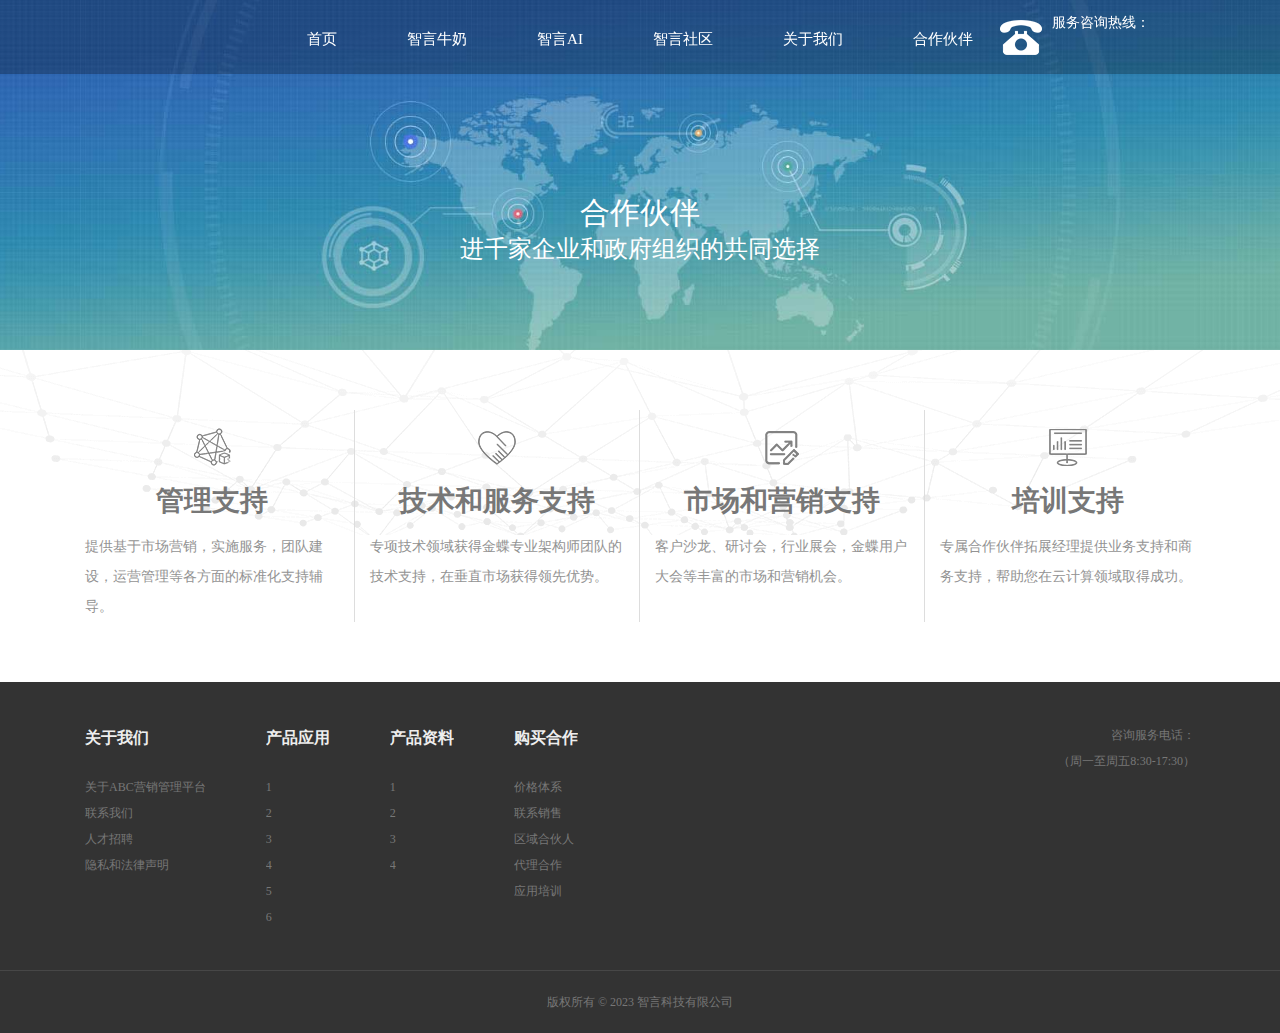
<file: Cooperation.html>
﻿<!DOCTYPE html>
<html lang="zh" class="no-js"><head>
	<meta charset="UTF-8">
	<meta http-equiv="X-UA-Compatible" content="IE=edge,chrome=1"> 
	<meta name="viewport" content="width=device-width,initial-scale=1.0,maximum-scale=1.0,minimum-scale=1.0,user-scalable=no" />
    <meta name="renderer" content="webkit|ie-comp|ie-stand">
	<title>合作伙伴</title>
    <meta name="description" content="Description...">
    <meta name="keywords" content="keyword1,keyword2,keyword3..">
	<link href="css/bootstrap.min.css" rel="stylesheet">
	<link href="fonts/FontAwesome/font-awesome.css" rel="stylesheet">
	<link href="css/animate.css" rel="stylesheet">
	<link href="css/bootsnav.css" rel="stylesheet">
    <link href="plugin/swiper3/css/swiper.min.css" rel="stylesheet">
	<link href="css/style.css" rel="stylesheet">
    <script src="js/jquery-1.10.1.js"></script>
    <script src="js/prefixfree.min.js"></script>
	<script src="js/bootstrap.min.js"></script>
    <script src="js/bootsnav.js"></script>
    <script src="plugin/swiper3/js/swiper.min.js"></script>
    <script src="plugin/swiper3/js/swiper.animate1.0.2.min.js"></script>
    <script src="js/public.js"></script>
    <script src="js/wow.min.js"></script>
    <script src="js/jquery.mixitup.js"></script>
    <script>
    var wow = new WOW({
        boxClass: 'wow',
        animateClass: 'animated',
        offset: 0,
        mobile: false,
        live: true
    });
    wow.init();
		$(function(){
			$("#portfolio").mixItUp();
			
		})
    </script>
	<!--[if lt IE 9]>
	  <script src="js/html5shiv.min.js"></script>
	  <script src="js/respond.min.js"></script>
	<![endif]-->    
    <script>
    	function scro(){
			if($(document).scrollTop()>50){$(".headerBg").addClass("active");}else{$(".headerBg").removeClass("active");}
		}
		scro();
		$(window).scroll(function(){
			scro();
		})
    </script>
</head>
<body>
<header class="headerBg fixed-top">
	<div class="container-fluid">
    	<!-- <div class="logo"><a href="#"><img src="images/logo.png" class="img-responsive" alt="" width="100%"></a></div> -->
        <div class="menuBtn">
        	<span></span>
            <span></span>
            <span></span>
        </div>
        <div class="hdRig clearfix">
       <div class="header_phone">
   	<div class="icon_phone pt5 fl"><img src="images/icon_phone.png"></div>
   	<div class="phone fl">
      <h4>服务咨询热线：</h4>
      <h2></h2>
   	</div>
   </div>
        </div>
        <div class="clear"></div>
        <div class="navBox hidden-xs hidden-sm">
    	<ul class="navList list-unstyled">
              <li class="navLi"><h3><a href="index.html"><span>首页</span></a></h3> </li>
              <li class="navLi"><h3><a href="javascript:void(0)"><span>智言牛奶</span></a></h3></li>               
              <li class="navLi"><h3><a href="ai.html"><span>智言AI</span></a></h3></li>
                <li class="navLi"><h3><a href="neibor.html"><span>智言社区</span></a></h3> </li>
                <li class="navLi">
                	<h3><a href="javascript:void(0)"><span>关于我们</span></a></h3>
                	   <div class="navSub">
                    	<ul class="navSubList list-unstyled">
                        	<li class="navSubLi">
                            	<h4><a href="onepage.html">公司介绍</a></h4>                                
                            </li>
                        	<li class="navSubLi">
                            	<h4><a href="contact.html">联系方式</a></h4>
                            </li>
                        	<li class="navSubLi">
                            	<h4><a href="culture.html">企业文化</a></h4>
                            </li>
                            <li class="navSubLi">
                            	<h4><a href="course.html">企业历程</a></h4>
                            </li>
                             <!-- <li class="navSubLi">
                            	<h4><a href="news.html">新闻动态</a></h4>
                            </li> -->
                             <li class="navSubLi">
                            	<h4><a href="Recruitment.html">人才招聘</a></h4>
                            </li>
                        </ul>
                    </div>
                </li>
                  <li class="navLi">
                	<h3><a href="Cooperation.html"><span>合作伙伴</span></a></h3>
                </li>
            </ul>
        </div>
        <div class="navBoxm"></div>
    </div>
  </header>
<div class="clearfix"></div>
<div class="bannerN">
	<div class="imgFull"><img src="images/banSolution.jpg" class="img-responsive"></div>
    <h2 class="banH2 wow fadeInUp">合作伙伴</h2>
     <h4 class="banH4 wow fadeInUp">进千家企业和政府组织的共同选择</h4>
</div>
<div class="mainBg box1Bg">
	<div class="mainBgImg"></div>
    <div class="container">
      <ul class="row cooperation-list wow fadeInUp">
      	<li class="col-xs-6 col-sm-3 col-md-3">
      	<i class=""><img src="images/solu2Img2.png"></i>
      		<h3>管理支持</h3>
      		<h5>提供基于市场营销，实施服务，团队建设，运营管理等各方面的标准化支持辅导。</h5>
      	</li>
      	<li class="col-xs-6 col-sm-3 col-md-3">
      	<i class=""><img src="images/solu2Img1.png"></i>
      		<h3>技术和服务支持</h3>
      		<h5>专项技术领域获得金蝶专业架构师团队的技术支持，在垂直市场获得领先优势。</h5>
      	</li>
      	<li class="col-xs-6 col-sm-3 col-md-3">
      	<i class=""><img src="images/solu2Img3.png"></i>
      		<h3>市场和营销支持</h3>
      		<h5>客户沙龙、研讨会，行业展会，金蝶用户大会等丰富的市场和营销机会。</h5>
      	</li>
      	<li class="col-xs-6 col-sm-3 col-md-3">
      	<i class=""><img src="images/solu2Img4.png"></i>
      		<h3>培训支持</h3>
      		<h5>专属合作伙伴拓展经理提供业务支持和商务支持，帮助您在云计算领域取得成功。</h5>
      	</li>
      </ul>
          <!--列表展示-->
          <!-- <div id="portfolio" class="row">
            <div class="col-md-3 col-lg-3 col-sm-3 col-xs-12 mix marketing planning">
              <div class="portfolio-item">
                <div class="portfolio-img">
                  <img src="images/logo/box3Img1a.jpg" alt="" />                  
                </div> 
                <div class="portfoli-content">
                  <div class="sup-desc-wrap">
                    <div class="sup-desc-inner">

                      <div class="sup-meta-wrap">
						  <h4 class="sup-description title_name">李欢地产</h4>
                        <p class="sup-description">合作伙伴介绍介绍合作伙伴介绍介绍合作伙伴介绍介绍合作伙伴介绍介绍合作伙伴介绍介绍</p>
                      </div>
                    </div>
                  </div>
                </div>               
              </div>
            </div>
            <div class="col-md-3 col-lg-3 col-sm-3 col-xs-12 mix branding planning">
              <div class="portfolio-item">
                <div class="portfolio-img">
                  <img src="images/logo/box3Img1a.jpg" alt="" />                  
                </div> 
                <div class="portfoli-content">
                  <div class="sup-desc-wrap">
                    <div class="sup-desc-inner">

                      <div class="sup-meta-wrap">
                      	  <h4 class="sup-description title_name">李欢地产</h4>
                        <p class="sup-description">合作伙伴介绍介绍合作伙伴介绍介绍合作伙伴介绍介绍合作伙伴介绍介绍合作伙伴介绍介绍</p>
                      </div>
                    </div>
                  </div>
                </div>               
              </div>
            </div>
            <div class="col-md-3 col-lg-3 col-sm-3 col-xs-12 mix branding research">
              <div class="portfolio-item">
                <div class="portfolio-img">
                  <img src="images/logo/box3Img1a.jpg" alt="" />                  
                </div> 
                <div class="portfoli-content">
                  <div class="sup-desc-wrap">
                    <div class="sup-desc-inner">
                      <div class="sup-meta-wrap">
                    	  <h4 class="sup-description title_name">李欢地产</h4>
                        <p class="sup-description">合作伙伴介绍介绍合作伙伴介绍介绍合作伙伴介绍介绍合作伙伴介绍介绍合作伙伴介绍介绍</p>
                      </div>
                    </div>
                  </div>
                </div>               
              </div>
            </div>
            <div class="col-md-3 col-lg-3 col-sm-3 col-xs-12 mix marketing research">
              <div class="portfolio-item">
                <div class="portfolio-img">
                  <img src="images/logo/box3Img1a.jpg" alt="" />                  
                </div> 
                <div class="portfoli-content">
                  <div class="sup-desc-wrap">
                    <div class="sup-desc-inner">
                      <div class="sup-meta-wrap">
                      	  <h4 class="sup-description title_name">李欢地产</h4>
                        <p class="sup-description">合作伙伴介绍介绍合作伙伴介绍介绍合作伙伴介绍介绍合作伙伴介绍介绍合作伙伴介绍介绍</p>
                      </div>
                    </div>
                  </div>
                </div>               
              </div>
            </div>
            <div class="col-md-3 col-lg-3 col-sm-3 col-xs-12 mix marketing planning">
              <div class="portfolio-item">
                <div class="portfolio-img">
                  <img src="images/logo/box3Img1a.jpg" alt="" />                  
                </div> 
                <div class="portfoli-content">
                  <div class="sup-desc-wrap">
                    <div class="sup-desc-inner">
                      <div class="sup-meta-wrap">
                       	  <h4 class="sup-description title_name">李欢地产</h4>
                        <p class="sup-description">合作伙伴介绍介绍合作伙伴介绍介绍合作伙伴介绍介绍合作伙伴介绍介绍合作伙伴介绍介绍</p>
                      </div>
                    </div>
                  </div>
                </div>               
              </div>
            </div>
            <div class="col-md-3 col-lg-3 col-sm-3 col-xs-12 mix planning research">
              <div class="portfolio-item">
                <div class="portfolio-img">
                  <img src="images/logo/box3Img1a.jpg" alt="" />                  
                </div> 
                <div class="portfoli-content">
                  <div class="sup-desc-wrap">
                    <div class="sup-desc-inner">
                      <div class="sup-meta-wrap">
                    	  <h4 class="sup-description title_name">李欢地产</h4>
                        <p class="sup-description">合作伙伴介绍介绍合作伙伴介绍介绍合作伙伴介绍介绍合作伙伴介绍介绍合作伙伴介绍介绍</p>
                      </div>
                    </div>
                  </div>
                </div>               
              </div>
            </div>
            <div class="col-md-3 col-lg-3 col-sm-3 col-xs-12 mix planning research">
              <div class="portfolio-item">
                <div class="portfolio-img">
                  <img src="images/logo/box3Img1a.jpg" alt="" />                  
                </div> 
                <div class="portfoli-content">
                  <div class="sup-desc-wrap">
                    <div class="sup-desc-inner">
                      <div class="sup-meta-wrap">
                      	  <h4 class="sup-description title_name">李欢地产</h4>
                        <p class="sup-description">合作伙伴介绍介绍合作伙伴介绍介绍合作伙伴介绍介绍合作伙伴介绍介绍合作伙伴介绍介绍</p>
                      </div>
                    </div>
                  </div>
                </div>               
              </div>
            </div>
            <div class="col-md-3 col-lg-3 col-sm-3 col-xs-12 mix planning research">
              <div class="portfolio-item">
                <div class="portfolio-img">
                  <img src="images/logo/box3Img1a.jpg" alt="" />                  
                </div> 
                <div class="portfoli-content">
                  <div class="sup-desc-wrap">
                    <div class="sup-desc-inner">
                      <div class="sup-meta-wrap">
                     	  <h4 class="sup-description title_name">李欢地产</h4>
                        <p class="sup-description">合作伙伴介绍介绍合作伙伴介绍介绍合作伙伴介绍介绍合作伙伴介绍介绍合作伙伴介绍介绍</p>
                      </div>
                    </div>
                  </div>
                </div>               
              </div>
            </div>
          </div> -->
      </div>
    </div>
<footer class="footerBg">
	<div class="container">
<div class="footTop">
          <div class="footTopR text-right"> 
                <div class="clear">咨询服务电话：</div>
                <p class="fTel"></p>
                <p>（周一至周五8:30-17:30）</p>
            </div>
            <div class="footTopL">
              <ul class="footLink list-unstyled list-inline">
                  <li>
                      <h3><a class="ellipsis" href="#">关于我们</a></h3>
                        <div class="footSub">
                          <p><a class="ellipsis" href="#">关于ABC营销管理平台</a></p>
                          <p><a class="ellipsis" href="#">联系我们</a></p>
                          <p><a class="ellipsis" href="#">人才招聘</a></p>
                          <p><a class="ellipsis" href="#">隐私和法律声明</a></p>
                        </div>
                    </li>
                  <li>
                      <h3><a class="ellipsis" href="#">产品应用</a></h3>
                        <div class="footSub">
                          <p><a class="ellipsis" href="#">1</a></p>
                          <p><a class="ellipsis" href="#">2</a></p>
                          <p><a class="ellipsis" href="#">3</a></p>
                          <p><a class="ellipsis" href="#">4</a></p>
                          <p><a class="ellipsis" href="#">5</a></p>
                          <p><a class="ellipsis" href="#">6</a></p>
                        </div>
                    </li>
                  <li>
                      <h3><a class="ellipsis" href="javascript:void(0)">产品资料</a></h3>
                        <div class="footSub">
                          <p><a class="ellipsis" href="javascript:void(0)">1</a></p>
                          <p><a class="ellipsis" href="javascript:void(0)">2</a></p>
                          <p><a class="ellipsis" href="javascript:void(0)">3</a></p>
                          <p><a class="ellipsis" href="javascript:void(0)">4</a></p>
                        </div>
                    </li>
                  <li>
                      <h3><a class="ellipsis" href="#">购买合作</a></h3>
                        <div class="footSub">
                          <p><a class="ellipsis" href="#">价格体系</a></p>
                          <p><a class="ellipsis" href="#">联系销售</a></p>
                          <p><a class="ellipsis" href="#">区域合伙人</a></p>
                          <p><a class="ellipsis" href="#">代理合作</a></p>
                          <p><a class="ellipsis" href="#">应用培训</a></p>
                        </div>
                    </li>

                </ul>
            </div>
            <div class="clear"></div>
        </div>
      
    </div>
      <div class="footBot">
          <p>版权所有 © 2023 智言科技有限公司 <a href="https://www.iyay.cn/" target="_blank"></a></p>
      </div>
</footer>


</body>
</html>
</file>
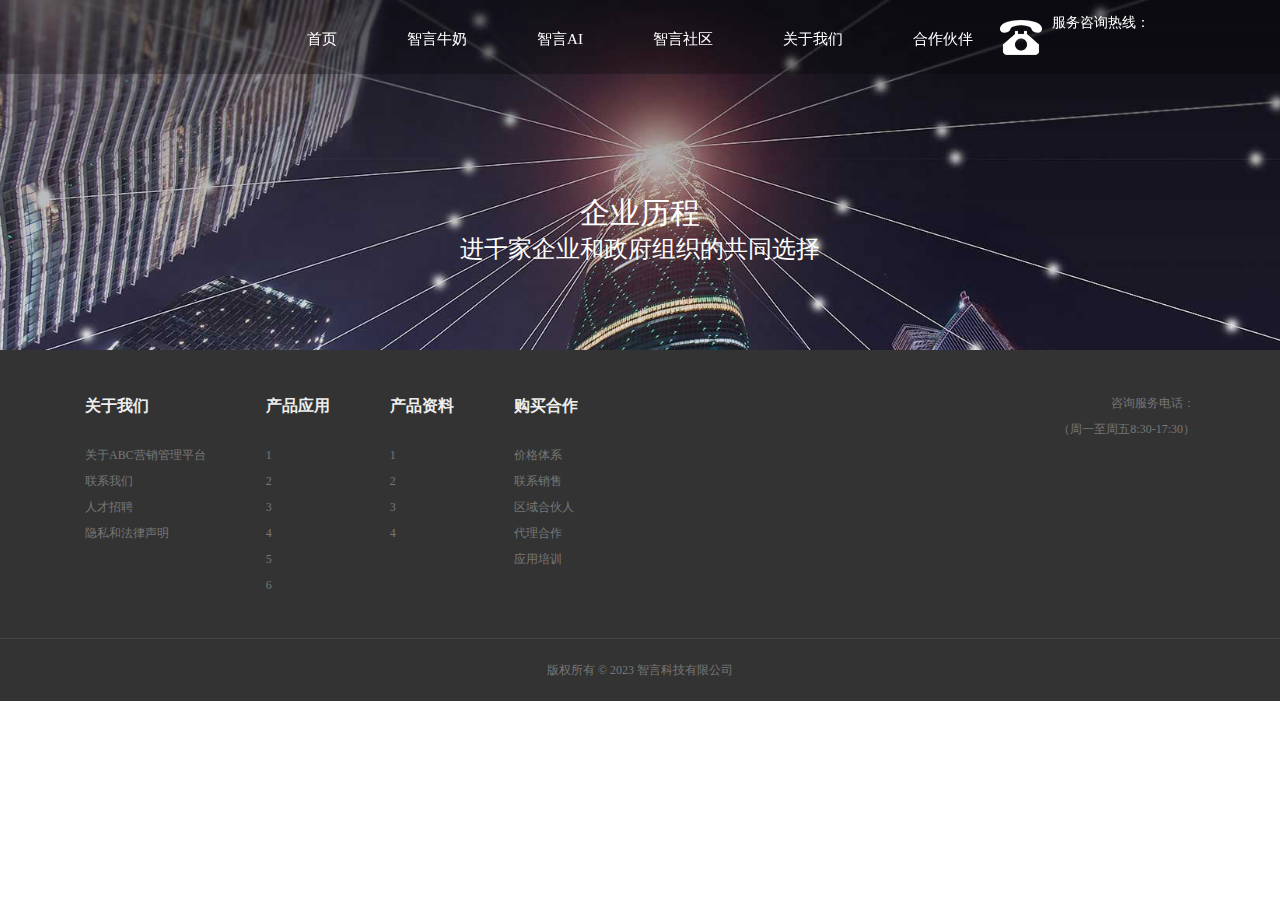
<file: course.html>
﻿<!DOCTYPE html>
<html lang="zh" class="no-js"><head>
	<meta charset="UTF-8">
	<meta http-equiv="X-UA-Compatible" content="IE=edge,chrome=1"> 
	<meta name="viewport" content="width=device-width,initial-scale=1.0,maximum-scale=1.0,minimum-scale=1.0,user-scalable=no" />
    <meta name="renderer" content="webkit|ie-comp|ie-stand">
	<title>企业历程</title>
    <meta name="description" content="Description...">
    <meta name="keywords" content="keyword1,keyword2,keyword3..">
	<link href="css/bootstrap.min.css" rel="stylesheet">
	<link href="fonts/FontAwesome/font-awesome.css" rel="stylesheet">
	<link href="css/animate.css" rel="stylesheet">
	<link href="css/bootsnav.css" rel="stylesheet">
    <link href="plugin/swiper3/css/swiper.min.css" rel="stylesheet">
	<link href="css/style.css" rel="stylesheet">
    <script src="js/jquery-1.10.1.js"></script>
    <script src="js/prefixfree.min.js"></script>
	<script src="js/bootstrap.min.js"></script>
    <script src="js/bootsnav.js"></script>
    <script src="plugin/swiper3/js/swiper.min.js"></script>
    <script src="plugin/swiper3/js/swiper.animate1.0.2.min.js"></script>
    <script src="js/public.js"></script>
    <script src="js/wow.min.js"></script>
    <script src="js/jquery.mixitup.js"></script>
    <script>
    var wow = new WOW({
        boxClass: 'wow',
        animateClass: 'animated',
        offset: 0,
        mobile: false,
        live: true
    });
    wow.init();
		$(function(){
			$("#portfolio").mixItUp();
			
		})
    </script>
	<!--[if lt IE 9]>
	  <script src="js/html5shiv.min.js"></script>
	  <script src="js/respond.min.js"></script>
	<![endif]-->    
    <script>
    	function scro(){
			if($(document).scrollTop()>50){$(".headerBg").addClass("active");}else{$(".headerBg").removeClass("active");}
		}
		scro();
		$(window).scroll(function(){
			scro();
		})
    </script>
</head>
<body>
<header class="headerBg fixed-top">
	<div class="container-fluid">
    	<!-- <div class="logo"><a href="#"><img src="images/logo.png" class="img-responsive" alt="" width="100%"></a></div> -->
        <div class="menuBtn">
        	<span></span>
            <span></span>
            <span></span>
        </div>
        <div class="hdRig clearfix">
       <div class="header_phone">
   	<div class="icon_phone pt5 fl"><img src="images/icon_phone.png"></div>
   	<div class="phone fl">
        <h4>服务咨询热线：</h4>
        <h2></h2>
   	</div>
   </div>
        </div>
        <div class="clear"></div>
        <div class="navBox hidden-xs hidden-sm">
    	<ul class="navList list-unstyled">
                <li class="navLi"><h3><a href="index.html"><span>首页</span></a></h3> </li>
                <li class="navLi"><h3><a href="javascript:void(0)"><span>智言牛奶</span></a></h3></li>               
                <li class="navLi"><h3><a href="ai.html"><span>智言AI</span></a></h3></li>
                <li class="navLi"><h3><a href="neibor.html"><span>智言社区</span></a></h3> </li>
                <li class="navLi">
                	<h3><a href="javascript:void(0)"><span>关于我们</span></a></h3>
                	   <div class="navSub">
                    	<ul class="navSubList list-unstyled">
                        	<li class="navSubLi">
                            	<h4><a href="onepage.html">公司介绍</a></h4>                                
                            </li>
                        	<li class="navSubLi">
                            	<h4><a href="contact.html">联系方式</a></h4>
                            </li>
                        	<li class="navSubLi">
                            	<h4><a href="culture.html">企业文化</a></h4>
                            </li>
                            <li class="navSubLi">
                            	<h4><a href="course.html">企业历程</a></h4>
                            </li>
                             <!-- <li class="navSubLi">
                            	<h4><a href="news.html">新闻动态</a></h4>
                            </li> -->
                             <li class="navSubLi">
                            	<h4><a href="Recruitment.html">人才招聘</a></h4>
                            </li>
                        </ul>
                    </div>
                </li>
                  <li class="navLi">
                	<h3><a href="Cooperation.html"><span>合作伙伴</span></a></h3>
                </li>
            </ul>
        </div>
        <div class="navBoxm"></div>
    </div>
  </header>
<div class="clearfix"></div>
<div class="bannerN">
	<div class="imgFull"><img src="images/banNews.jpg" class="img-responsive"></div>
    <h2 class="banH2 wow fadeInUp">企业历程</h2>
     <h4 class="banH4 wow fadeInUp">进千家企业和政府组织的共同选择</h4>
</div>
<!-- <div class="mainBg box1Bg backgroundf0">
	<div class="mainBgImg"></div>
    <div class="container">
            <div class="Company_content">
        南京科技软件技术有限公司依靠专业的技术开发服务团队、规范的服务管理流程、迅速的需求响应效率和规模化的外包项目交付能力为用户提供高质量的产品与服务，始终以“行业领先的专业的技术项目外包服务供应商”为目标，凭借优质服务为核心竞争力、不断深化的技术水平，以出色的项目交付能力，为客户提供优质的互联网IT服务，成立以来为多家包括跨国公司与行业龙头企业提供优质的互联网IT服务，秉承以一流服务为一流客户提供高附加值的专业服务。
        南京科技软件技术有限公司团队都是长期从事IT行业技术精英与业务骨干。我们不仅拥有可爱的销售团队和技术团队，而且在发展过程中组建了一支执行力，学习力超强的管理团队。
        <br />
        南京科技软件技术有限公司自成立以来一直本着“做好产品”和“为企业创造价值”的原则出发，一步一个脚印，由小变大、由弱变强。在经济飞速发展及企业信息化管理日益普及的今天，更是加大软件研发力度、提成服务质量，致力于为企业高效而科学的解决一切问题！从而与广大中小企业互利共赢，携手共创美好明天！
        <p>我们将大力发展商家与会员之间的联系，增强客户忠诚度和品牌归属感，帮助企业建立会员营销体系，运营会员服务平台，开发和维护忠诚客户，提升销售业绩。</p>
        </div>
             <div class="course_style clearfix">
              <ul class=" course_list">
           <li class="course_right wow fadeInUp">
            <em class="wire"></em>
           <div class="time_style"><span class="label_name">2006年</span><i class="yuan_img"></i>
           <span class="datetime">2月</span></div>
           <span class="content"><em class="jiantou"></em>开始进入软件行业,进行软件开发</span>
           </li>          
           <li class="left_course wow fadeInUp">
             <em class="wire"></em>
            <div class="time_style"><span class="label_name">2007年</span><i class="yuan_img"></i><span class="datetime">04月08日</span></div>
           <span class="content"><em class="jiantou"></em>南京科技软件技术有限公司成立</span>
           </li>
            <li class="course_right wow fadeInUp">
            <em class="wire"></em>
            <div class="time_style"><span class="label_name">2007年</span><i class="yuan_img"></i><span class="datetime">06月12日</span></div>
           <span class="content"><em class="jiantou"></em>开始使用.net开发直销系统</span>
           </li>
            <li class="left_course wow fadeInUp">
             <em class="wire"></em>
            <div class="time_style"><span class="label_name">2009年</span><i class="yuan_img"></i><span class="datetime">05月</span></div>
           <span class="content"><em class="jiantou"></em>南京科技开始从事人力外包服务</span>
           </li>
            <li class="course_right wow fadeInUp">
            <em class="wire"></em>
            <div class="time_style"><span class="label_name">2015年</span><i class="yuan_img"></i><span class="datetime">06月</span></div>
           <span class="content"><em class="jiantou"></em>为更好的发展，科技信息系统有限公司成立，专门从事网站开发服务。</span>
           </li>
           <li class="left_course wow fadeInUp">
             <em class="wire"></em>
            <div class="time_style"><span class="label_name">2016年</span><i class="yuan_img"></i><span class="datetime">03月</span></div>
           <span class="content"><em class="jiantou"></em>公司发展需要，原有办公地点不适合，我们搬入了东大科技园的新办公点。</span>
           </li>
            <li class="course_right wow fadeInUp">
            <em class="wire"></em>
            <div class="time_style"><span class="label_name">2016年</span><i class="yuan_img"></i><span class="datetime">10月</span></div>
           <span class="content"><em class="jiantou"></em>公司独立购买的办公地终于建成，并搬入新办公环境，公司位于浦口最繁华地段。</span>
           </li>
            <li class="course_right bottom_course wow fadeInUp">
            <div class="time_style"><i class="yuan_img"></i><span class="datetime">至今</span></div>
           </li>
          </ul>
          </div>
         </div>
     </div> -->
<footer class="footerBg">
	<div class="container">
<div class="footTop">
            <div class="footTopR text-right">   
                <div class="clear">咨询服务电话：</div>
                <p class="fTel"></p>
                <p>（周一至周五8:30-17:30）</p>
            </div>
            <div class="footTopL">
                <ul class="footLink list-unstyled list-inline">
                    <li>
                        <h3><a class="ellipsis" href="#">关于我们</a></h3>
                        <div class="footSub">
                            <p><a class="ellipsis" href="#">关于ABC营销管理平台</a></p>
                            <p><a class="ellipsis" href="#">联系我们</a></p>
                            <p><a class="ellipsis" href="#">人才招聘</a></p>
                            <p><a class="ellipsis" href="#">隐私和法律声明</a></p>
                        </div>
                    </li>
                    <li>
                        <h3><a class="ellipsis" href="#">产品应用</a></h3>
                        <div class="footSub">
                            <p><a class="ellipsis" href="#">1</a></p>
                            <p><a class="ellipsis" href="#">2</a></p>
                            <p><a class="ellipsis" href="#">3</a></p>
                            <p><a class="ellipsis" href="#">4</a></p>
                            <p><a class="ellipsis" href="#">5</a></p>
                            <p><a class="ellipsis" href="#">6</a></p>
                        </div>
                    </li>
                    <li>
                        <h3><a class="ellipsis" href="javascript:void(0)">产品资料</a></h3>
                        <div class="footSub">
                            <p><a class="ellipsis" href="javascript:void(0)">1</a></p>
                            <p><a class="ellipsis" href="javascript:void(0)">2</a></p>
                            <p><a class="ellipsis" href="javascript:void(0)">3</a></p>
                            <p><a class="ellipsis" href="javascript:void(0)">4</a></p>
                        </div>
                    </li>
                    <li>
                        <h3><a class="ellipsis" href="#">购买合作</a></h3>
                        <div class="footSub">
                            <p><a class="ellipsis" href="#">价格体系</a></p>
                            <p><a class="ellipsis" href="#">联系销售</a></p>
                            <p><a class="ellipsis" href="#">区域合伙人</a></p>
                            <p><a class="ellipsis" href="#">代理合作</a></p>
                            <p><a class="ellipsis" href="#">应用培训</a></p>
                        </div>
                    </li>

                </ul>
            </div>
            <div class="clear"></div>
        </div>
        
    </div>
      <div class="footBot">
          <p>版权所有 © 2023 智言科技有限公司 <a href="https://www.iyay.cn/" target="_blank"></a></p>
      </div>
</footer>


</body>
</html>
</file>
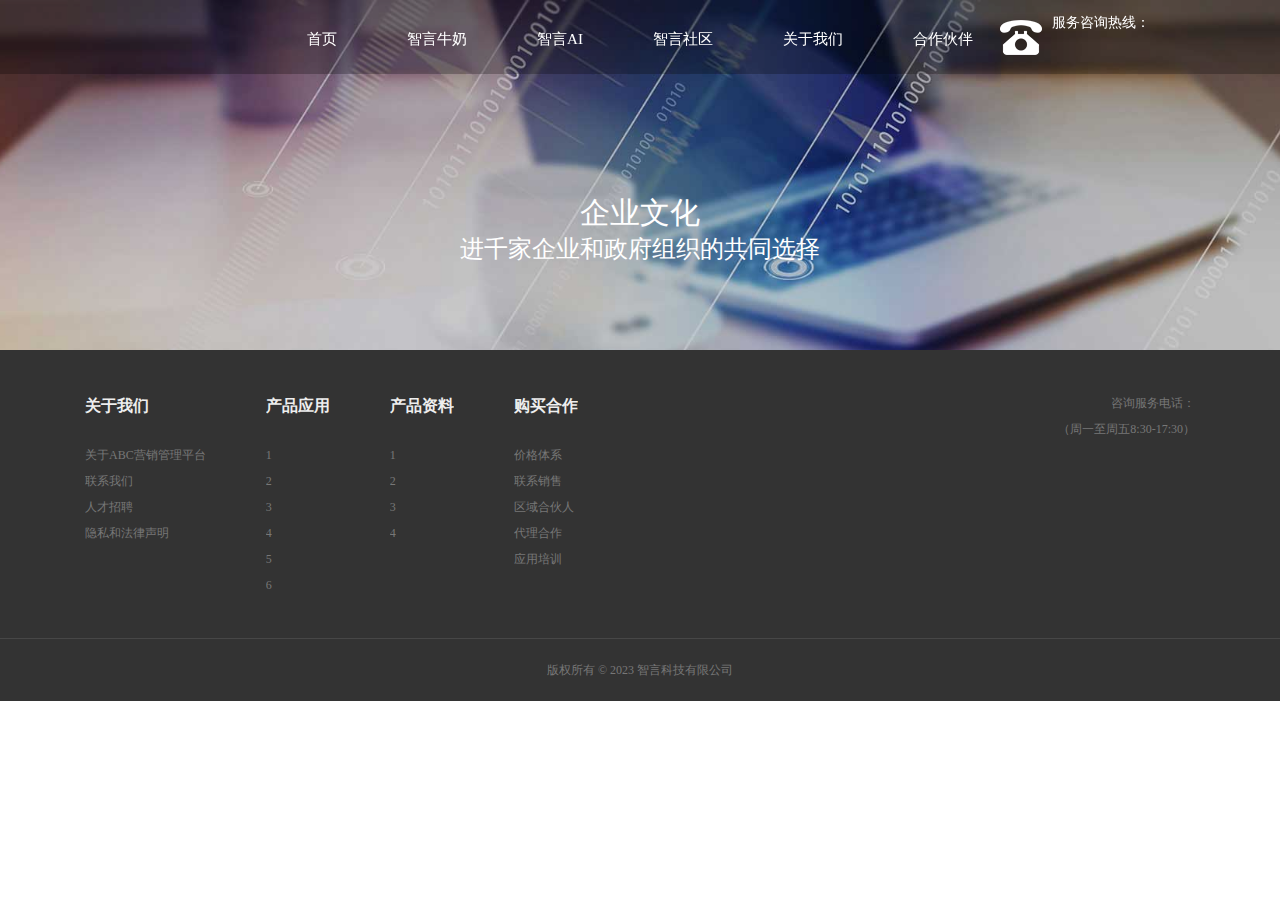
<file: culture.html>
﻿<!DOCTYPE html>
<html lang="zh" class="no-js"><head>
	<meta charset="UTF-8">
	<meta http-equiv="X-UA-Compatible" content="IE=edge,chrome=1"> 
	<meta name="viewport" content="width=device-width,initial-scale=1.0,maximum-scale=1.0,minimum-scale=1.0,user-scalable=no" />
    <meta name="renderer" content="webkit|ie-comp|ie-stand">
	<title>企业文化</title>
    <meta name="description" content="Description...">
    <meta name="keywords" content="keyword1,keyword2,keyword3..">
	<link href="css/bootstrap.min.css" rel="stylesheet">
	<link href="fonts/FontAwesome/font-awesome.css" rel="stylesheet">
	<link href="css/animate.css" rel="stylesheet">
	<link href="css/bootsnav.css" rel="stylesheet">
    <link href="plugin/swiper3/css/swiper.min.css" rel="stylesheet">
	<link href="css/style.css" rel="stylesheet">
    <script src="js/jquery-1.10.1.js"></script>
    <script src="js/prefixfree.min.js"></script>
	<script src="js/bootstrap.min.js"></script>
    <script src="js/bootsnav.js"></script>
    <script src="plugin/swiper3/js/swiper.min.js"></script>
    <script src="plugin/swiper3/js/swiper.animate1.0.2.min.js"></script>
    <script src="js/public.js"></script>
    <script src="js/wow.min.js"></script>
    <script src="js/jquery.mixitup.js"></script>
    <script>
    var wow = new WOW({
        boxClass: 'wow',
        animateClass: 'animated',
        offset: 0,
        mobile: false,
        live: true
    });
    wow.init();
		$(function(){
			$("#portfolio").mixItUp();
			
		})
    </script>
	<!--[if lt IE 9]>
	  <script src="js/html5shiv.min.js"></script>
	  <script src="js/respond.min.js"></script>
	<![endif]-->    
    <script>
    	function scro(){
			if($(document).scrollTop()>50){$(".headerBg").addClass("active");}else{$(".headerBg").removeClass("active");}
		}
		scro();
		$(window).scroll(function(){
			scro();
		})
    </script>
</head>
<body>
<header class="headerBg fixed-top">
	<div class="container-fluid">
    	<!-- <div class="logo"><a href="#"><img src="images/logo.png" class="img-responsive" alt="" width="100%"></a></div> -->
        <div class="menuBtn">
        	<span></span>
            <span></span>
            <span></span>
        </div>
        <div class="hdRig clearfix">
       <div class="header_phone">
   	<div class="icon_phone pt5 fl"><img src="images/icon_phone.png"></div>
   	<div class="phone fl">
			<h4>服务咨询热线：</h4>
			<h2></h2>
   	</div>
   </div>
        </div>
        <div class="clear"></div>
        <div class="navBox hidden-xs hidden-sm">
    	<ul class="navList list-unstyled">
            	<li class="navLi"><h3><a href="index.html"><span>首页</span></a></h3> </li>
            	<li class="navLi"><h3><a href="javascript:void(0)"><span>智言牛奶</span></a></h3></li>               
            	<li class="navLi"><h3><a href="ai.html"><span>智言AI</span></a></h3></li>
                <li class="navLi"><h3><a href="neibor.html"><span>智言社区</span></a></h3> </li>
                <li class="navLi">
                	<h3><a href="javascript:void(0)"><span>关于我们</span></a></h3>
                	   <div class="navSub">
                    	<ul class="navSubList list-unstyled">
                        	<li class="navSubLi">
                            	<h4><a href="onepage.html">公司介绍</a></h4>                                
                            </li>
                        	<li class="navSubLi">
                            	<h4><a href="contact.html">联系方式</a></h4>
                            </li>
                        	<li class="navSubLi">
                            	<h4><a href="culture.html">企业文化</a></h4>
                            </li>
                            <li class="navSubLi">
                            	<h4><a href="course.html">企业历程</a></h4>
                            </li>
                             <li class="navSubLi">
                            	<h4><a href="news.html">新闻动态</a></h4>
                            </li>
                             <li class="navSubLi">
                            	<h4><a href="Recruitment.html">人才招聘</a></h4>
                            </li>
                        </ul>
                    </div>
                </li>
                  <li class="navLi">
                	<h3><a href="Cooperation.html"><span>合作伙伴</span></a></h3>
                </li>
            </ul>
        </div>
        <div class="navBoxm"></div>
    </div>
  </header>
<div class="clearfix"></div>
<div class="bannerN">
	<div class="imgFull"><img src="images/banContact.jpg" class="img-responsive"></div>
    <h2 class="banH2 wow fadeInUp">企业文化</h2>
     <h4 class="banH4 wow fadeInUp">进千家企业和政府组织的共同选择</h4>
</div>
<!-- <div class="mainBg box1Bg backgroundf0">
    <div class="container ">
         <div class="headlines row">
           	<div class="col-xs-12 col-sm-5 col-md-5 magin0">
           		<a href="#"><img src="images/Headlines1.jpg" width="100%"></a>
           	</div>
           <div class="col-xs-12 col-sm-7 col-md-7">
           	 <a href="#" class="title_name">2018年春节前润和软件最重要的事</a>
           	 <h5 class="info">当~当~当~2018年春节前润和软件最重要的事，莫过于以下这则消息了。听听润和软件党委书记、董事长周红卫、总裁陈斌最想对您说的话！</h5>
           	 <span href="#" class="more_link">阅读全文<i class="fa fa-angle-down"></i></span>
           </div>
           </div>
           <div class="cose_list row">
           <ul class="row">
			<li class="cose_info  col-xs-12 col-sm-4 col-md-4 wow fadeInUp animated" style="visibility: visible; animation-name: fadeInUp;">
			 <a href="Detailed.html" class="cose_conent">
			   <div class="cases-img"><img src="images/arImg2.jpg" width="100%"></div>
			   <h3>北京某商务中心方案</h3>
			   <h5>amronOS智能化小区/商务中心 互联网通讯机房方案本方案根据客户需求进行深度优化和整合后出具，整个系统由核心路由系统、防火墙系统、核心交换系统、光网综合传输系</h5>
			 </a>
			</li>
			<li class="cose_info  col-xs-12 col-sm-4 col-md-4 wow fadeInUp animated" style="visibility: visible; animation-name: fadeInUp;">
			 <a href="Detailed.html" class="cose_conent">
			    <div class="cases-img"><img src="images/arImg2.jpg" width="100%"></div>
			   <h3>北京某商务中心方案</h3>
			   <h5>amronOS智能化小区/商务中心 互联网通讯机房方案本方案根据客户需求进行深度优化和整合后出具，整个系统由核心路由系统、防火墙系统、核心交换系统、光网综合传输系</h5>
			 </a>
			</li>
			<li class="cose_info  col-xs-12 col-sm-4 col-md-4 wow fadeInUp animated" style="visibility: visible; animation-name: fadeInUp;">
			 <a href="Detailed.html" class="cose_conent">
			     <div class="cases-img"><img src="images/arImg2.jpg" width="100%"></div>
			   <h3>北京某商务中心方案</h3>
			   <h5>amronOS智能化小区/商务中心 互联网通讯机房方案本方案根据客户需求进行深度优化和整合后出具，整个系统由核心路由系统、防火墙系统、核心交换系统、光网综合传输系</h5>
			 </a>
			</li>
		   <li class="cose_info  col-xs-12 col-sm-4 col-md-4 wow fadeInUp animated" style="visibility: visible; animation-name: fadeInUp;">
			 <a href="Detailed.html" class="cose_conent">
			   <div class="cases-img"><img src="images/arImg2.jpg" width="100%"></div>
			   <h3>北京某商务中心方案</h3>
			   <h5>amronOS智能化小区/商务中心 互联网通讯机房方案本方案根据客户需求进行深度优化和整合后出具，整个系统由核心路由系统、防火墙系统、核心交换系统、光网综合传输系</h5>
			 </a>
			</li>
			<li class="cose_info  col-xs-12 col-sm-4 col-md-4 wow fadeInUp animated" style="visibility: visible; animation-name: fadeInUp;">
			 <a href="Detailed.html" class="cose_conent">
			    <div class="cases-img"><img src="images/arImg2.jpg" width="100%"></div>
			   <h3>北京某商务中心方案</h3>
			   <h5>amronOS智能化小区/商务中心 互联网通讯机房方案本方案根据客户需求进行深度优化和整合后出具，整个系统由核心路由系统、防火墙系统、核心交换系统、光网综合传输系</h5>
			 </a>
			</li>
			<li class="cose_info  col-xs-12 col-sm-4 col-md-4 wow fadeInUp animated" style="visibility: visible; animation-name: fadeInUp;">
			 <a href="Detailed.html" class="cose_conent">
			     <div class="cases-img"><img src="images/arImg2.jpg" width="100%"></div>
			   <h3>北京某商务中心方案</h3>
			   <h5>amronOS智能化小区/商务中心 互联网通讯机房方案本方案根据客户需求进行深度优化和整合后出具，整个系统由核心路由系统、防火墙系统、核心交换系统、光网综合传输系</h5>
			 </a>
			</li>
			   </ul>
		   </div>
      </div>
   </div> -->
<footer class="footerBg">
	<div class="container">
<div class="footTop">
        	<div class="footTopR text-right">	
                <div class="clear">咨询服务电话：</div>
                <p class="fTel"></p>
                <p>（周一至周五8:30-17:30）</p>
            </div>
            <div class="footTopL">
            	<ul class="footLink list-unstyled list-inline">
                	<li>
                    	<h3><a class="ellipsis" href="#">关于我们</a></h3>
                        <div class="footSub">
                        	<p><a class="ellipsis" href="#">关于ABC营销管理平台</a></p>
                        	<p><a class="ellipsis" href="#">联系我们</a></p>
                        	<p><a class="ellipsis" href="#">人才招聘</a></p>
                        	<p><a class="ellipsis" href="#">隐私和法律声明</a></p>
                        </div>
                    </li>
                	<li>
                    	<h3><a class="ellipsis" href="#">产品应用</a></h3>
                        <div class="footSub">
                        	<p><a class="ellipsis" href="#">1</a></p>
                        	<p><a class="ellipsis" href="#">2</a></p>
                        	<p><a class="ellipsis" href="#">3</a></p>
                        	<p><a class="ellipsis" href="#">4</a></p>
                        	<p><a class="ellipsis" href="#">5</a></p>
                        	<p><a class="ellipsis" href="#">6</a></p>
                        </div>
                    </li>
                	<li>
                    	<h3><a class="ellipsis" href="javascript:void(0)">产品资料</a></h3>
                        <div class="footSub">
                        	<p><a class="ellipsis" href="javascript:void(0)">1</a></p>
                        	<p><a class="ellipsis" href="javascript:void(0)">2</a></p>
                        	<p><a class="ellipsis" href="javascript:void(0)">3</a></p>
                        	<p><a class="ellipsis" href="javascript:void(0)">4</a></p>
                        </div>
                    </li>
                	<li>
                    	<h3><a class="ellipsis" href="#">购买合作</a></h3>
                        <div class="footSub">
                        	<p><a class="ellipsis" href="#">价格体系</a></p>
                        	<p><a class="ellipsis" href="#">联系销售</a></p>
                        	<p><a class="ellipsis" href="#">区域合伙人</a></p>
                        	<p><a class="ellipsis" href="#">代理合作</a></p>
                        	<p><a class="ellipsis" href="#">应用培训</a></p>
                        </div>
                    </li>

                </ul>
            </div>
            <div class="clear"></div>
        </div>
    	
    </div>
      <div class="footBot">
          <p>版权所有 © 2023 智言科技有限公司 <a href="https://www.iyay.cn/" target="_blank"></a></p>
      </div>
</footer>


</body>
</html>
</file>
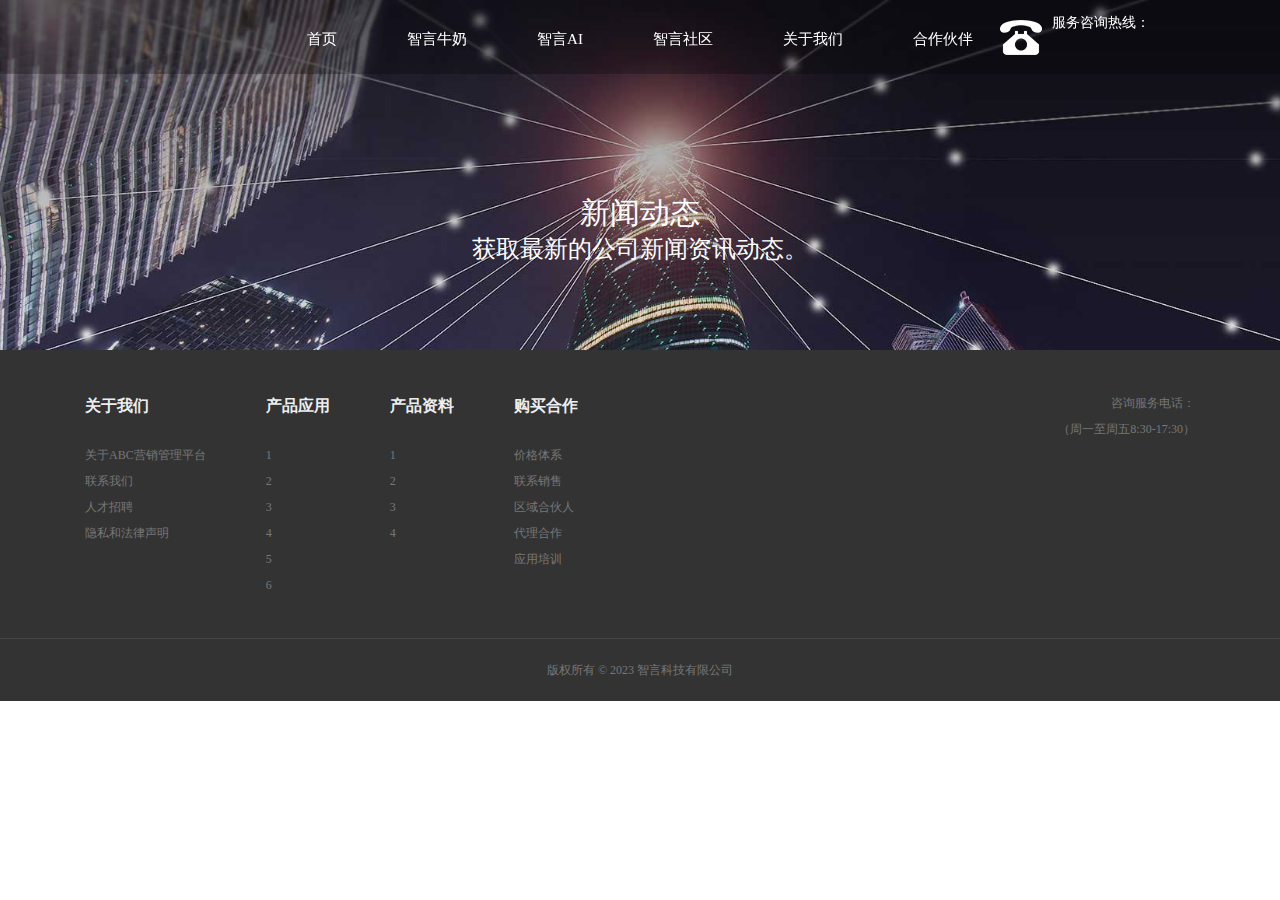
<file: detailed.html>
﻿<!DOCTYPE html>
<html lang="zh" class="no-js"><head>
	<meta charset="UTF-8">
	<meta http-equiv="X-UA-Compatible" content="IE=edge,chrome=1"> 
	<meta name="viewport" content="width=device-width,initial-scale=1.0,maximum-scale=1.0,minimum-scale=1.0,user-scalable=no" />
    <meta name="renderer" content="webkit|ie-comp|ie-stand">
	<title>详细介绍页</title>
    <meta name="description" content="Description...">
    <meta name="keywords" content="keyword1,keyword2,keyword3..">
	<link href="css/bootstrap.min.css" rel="stylesheet">
	<link href="fonts/FontAwesome/font-awesome.css" rel="stylesheet">
	<link href="css/animate.css" rel="stylesheet">
	<link href="css/bootsnav.css" rel="stylesheet">
    <link href="plugin/swiper3/css/swiper.min.css" rel="stylesheet">
	<link href="css/style.css" rel="stylesheet">
    <script src="js/jquery-1.10.1.js"></script>
    <script src="js/prefixfree.min.js"></script>
	<script src="js/bootstrap.min.js"></script>
    <script src="js/bootsnav.js"></script>
    <script src="plugin/swiper3/js/swiper.min.js"></script>
    <script src="plugin/swiper3/js/swiper.animate1.0.2.min.js"></script>
    <script src="js/public.js"></script>
    <script src="js/wow.min.js"></script>
    <script src="js/jquery.mixitup.js"></script>
    <script>
    var wow = new WOW({
        boxClass: 'wow',
        animateClass: 'animated',
        offset: 0,
        mobile: false,
        live: true
    });
    wow.init();
		$(function(){
			$("#portfolio").mixItUp();
			
		})
    </script>
	<!--[if lt IE 9]>
	  <script src="js/html5shiv.min.js"></script>
	  <script src="js/respond.min.js"></script>
	<![endif]-->    
    <script>
    	function scro(){
			if($(document).scrollTop()>50){$(".headerBg").addClass("active");}else{$(".headerBg").removeClass("active");}
		}
		scro();
		$(window).scroll(function(){
			scro();
		})
    </script>
</head>
<body>
<header class="headerBg fixed-top">
	<div class="container-fluid">
    	<!-- <div class="logo"><a href="#"><img src="images/logo.png" class="img-responsive" alt="" width="100%"></a></div> -->
        <div class="menuBtn">
        	<span></span>
            <span></span>
            <span></span>
        </div>
        <div class="hdRig clearfix">
       <div class="header_phone">
   	<div class="icon_phone pt5 fl"><img src="images/icon_phone.png"></div>
   	<div class="phone fl">
			<h4>服务咨询热线：</h4>
			<h2></h2>
   	</div>
   </div>
        </div>
        <div class="clear"></div>
        <div class="navBox hidden-xs hidden-sm">
    	<ul class="navList list-unstyled">
                <li class="navLi"><h3><a href="index.html"><span>首页</span></a></h3> </li>
                <li class="navLi"><h3><a href="javascript:void(0)"><span>智言牛奶</span></a></h3></li>               
                <li class="navLi"><h3><a href="ai.html"><span>智言AI</span></a></h3></li>
                <li class="navLi"><h3><a href="neibor.html"><span>智言社区</span></a></h3> </li>
                <li class="navLi">
                	<h3><a href="javascript:void(0)"><span>关于我们</span></a></h3>
                	   <div class="navSub">
                    	<ul class="navSubList list-unstyled">
                        	<li class="navSubLi">
                            	<h4><a href="onepage.html">公司介绍</a></h4>                                
                            </li>
                        	<li class="navSubLi">
                            	<h4><a href="contact.html">联系方式</a></h4>
                            </li>
                        	<li class="navSubLi">
                            	<h4><a href="culture.html">企业文化</a></h4>
                            </li>
                            <li class="navSubLi">
                            	<h4><a href="course.html">企业历程</a></h4>
                            </li>
                             <!-- <li class="navSubLi">
                            	<h4><a href="news.html">新闻动态</a></h4>
                            </li> -->
                             <li class="navSubLi">
                            	<h4><a href="Recruitment.html">人才招聘</a></h4>
                            </li>
                        </ul>
                    </div>
                </li>
                  <li class="navLi">
                	<h3><a href="Cooperation.html"><span>合作伙伴</span></a></h3>
                </li>
            </ul>
        </div>
        <div class="navBoxm"></div>
    </div>
  </header>
<div class="clearfix"></div>
<div class="bannerN">
	<div class="imgFull"><img src="images/banNews.jpg" class="img-responsive"></div>
    <h2 class="banH2 wow fadeInUp">新闻动态</h2>
     <h4 class="banH4 wow fadeInUp">获取最新的公司新闻资讯动态。</h4>
</div>
<!-- <div class="mainBg box1Bg backgroundf0">
    <div class="container">
        <div class="detailed-style">
        	<div class="title_name">
        		<h3 class="mb-2">最新资讯动态新闻标题名称</h3>
        		<h6>时间：2018-03-14 </h6>
        	</div>
        	<div class="detailed-info">
        		内容信息
        		内容信息
        		内容信息
        		内容信息
        		内容信息
        		内容信息内容信息
        		<p><img src="images/articleImg1.jpg"></p>
        	</div>
        	<div class="article-operation row">
        		<a href="#" class="col-xs-12 col-sm-6 col-md-6 text-left">上一篇：文章标题</a>
        		<a href="#" class="col-xs-12 col-sm-6 col-md-6 text-right">下一篇：文章标题</a>
        	</div>
        	
        </div>
   </div>
</div> -->
<footer class="footerBg">
	<div class="container">
<div class="footTop">
            <div class="footTopR text-right">   
                <div class="clear">咨询服务电话：</div>
                <p class="fTel"></p>
                <p>（周一至周五8:30-17:30）</p>
            </div>
            <div class="footTopL">
                <ul class="footLink list-unstyled list-inline">
                    <li>
                        <h3><a class="ellipsis" href="#">关于我们</a></h3>
                        <div class="footSub">
                            <p><a class="ellipsis" href="#">关于ABC营销管理平台</a></p>
                            <p><a class="ellipsis" href="#">联系我们</a></p>
                            <p><a class="ellipsis" href="#">人才招聘</a></p>
                            <p><a class="ellipsis" href="#">隐私和法律声明</a></p>
                        </div>
                    </li>
                    <li>
                        <h3><a class="ellipsis" href="#">产品应用</a></h3>
                        <div class="footSub">
                            <p><a class="ellipsis" href="#">1</a></p>
                            <p><a class="ellipsis" href="#">2</a></p>
                            <p><a class="ellipsis" href="#">3</a></p>
                            <p><a class="ellipsis" href="#">4</a></p>
                            <p><a class="ellipsis" href="#">5</a></p>
                            <p><a class="ellipsis" href="#">6</a></p>
                        </div>
                    </li>
                    <li>
                        <h3><a class="ellipsis" href="javascript:void(0)">产品资料</a></h3>
                        <div class="footSub">
                            <p><a class="ellipsis" href="javascript:void(0)">1</a></p>
                            <p><a class="ellipsis" href="javascript:void(0)">2</a></p>
                            <p><a class="ellipsis" href="javascript:void(0)">3</a></p>
                            <p><a class="ellipsis" href="javascript:void(0)">4</a></p>
                        </div>
                    </li>
                    <li>
                        <h3><a class="ellipsis" href="#">购买合作</a></h3>
                        <div class="footSub">
                            <p><a class="ellipsis" href="#">价格体系</a></p>
                            <p><a class="ellipsis" href="#">联系销售</a></p>
                            <p><a class="ellipsis" href="#">区域合伙人</a></p>
                            <p><a class="ellipsis" href="#">代理合作</a></p>
                            <p><a class="ellipsis" href="#">应用培训</a></p>
                        </div>
                    </li>

                </ul>
            </div>
            <div class="clear"></div>
        </div>
        
    </div>
      <div class="footBot">
          <p>版权所有 © 2023 智言科技有限公司 <a href="https://www.iyay.cn/" target="_blank"></a></p>
      </div>
</footer>


</body>
</html>
</file>
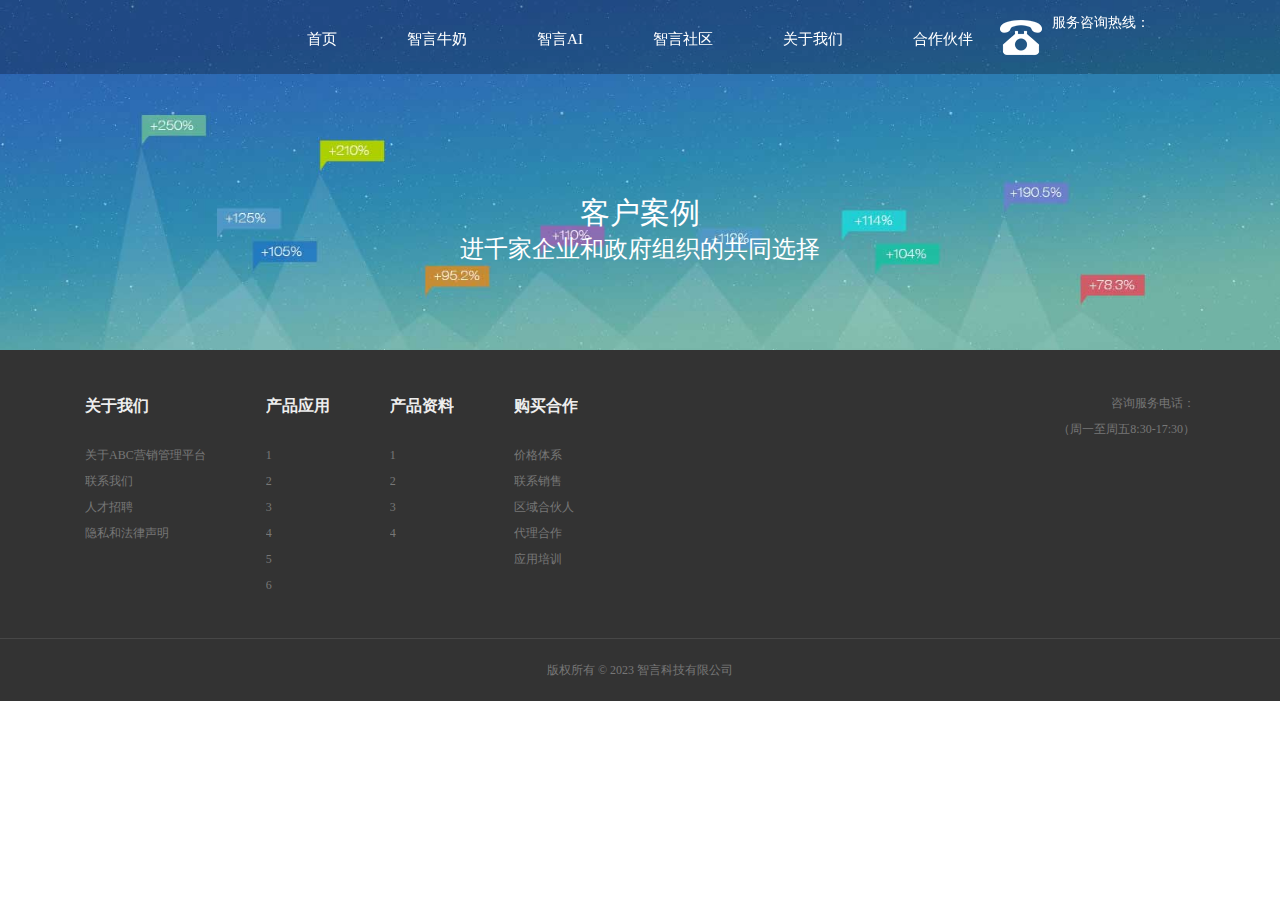
<file: neibor.html>
﻿<!DOCTYPE html>
<html lang="zh" class="no-js"><head>
	<meta charset="UTF-8">
	<meta http-equiv="X-UA-Compatible" content="IE=edge,chrome=1"> 
	<meta name="viewport" content="width=device-width,initial-scale=1.0,maximum-scale=1.0,minimum-scale=1.0,user-scalable=no" />
    <meta name="renderer" content="webkit|ie-comp|ie-stand">
	<title>案例展示</title>
    <meta name="description" content="Description...">
    <meta name="keywords" content="keyword1,keyword2,keyword3..">
	<link href="css/bootstrap.min.css" rel="stylesheet">
	<link href="fonts/FontAwesome/font-awesome.css" rel="stylesheet">
	<link href="css/animate.css" rel="stylesheet">
	<link href="css/bootsnav.css" rel="stylesheet">
  <link href="plugin/swiper3/css/swiper.min.css" rel="stylesheet">
	<link href="css/style.css" rel="stylesheet">
  <script src="js/jquery-1.10.1.js"></script>
  <script src="js/prefixfree.min.js"></script>
	<script src="js/bootstrap.min.js"></script>
	<script src="js/bootsnav.js"></script>
	<script src="plugin/swiper3/js/swiper.min.js"></script>
	<script src="plugin/swiper3/js/swiper.animate1.0.2.min.js"></script>
	<script src="js/public.js"></script>
	<script src="js/wow.min.js"></script>
	<script src="js/jquery.mixitup.js"></script>
  <script>
    var wow = new WOW({
        boxClass: 'wow',
        animateClass: 'animated',
        offset: 0,
        mobile: false,
        live: true
    });
    wow.init();
		$(function(){
			$("#portfolio").mixItUp();
			
		})
  </script>
	<!--[if lt IE 9]>
	  <script src="js/html5shiv.min.js"></script>
	  <script src="js/respond.min.js"></script>
	<![endif]-->    
  <script>
    	function scro(){
			if($(document).scrollTop()>50){$(".headerBg").addClass("active");}else{$(".headerBg").removeClass("active");}
		}
		scro();
		$(window).scroll(function(){
			scro();
		})
  </script>
</head>
<body>
<header class="headerBg fixed-top">
	<div class="container-fluid">
    	<!-- <div class="logo"><a href="#"><img src="images/logo.png" class="img-responsive" alt="" width="100%"></a></div> -->
        <div class="menuBtn">
        	<span></span>
            <span></span>
            <span></span>
        </div>
        <div class="hdRig clearfix">
       <div class="header_phone">
   	<div class="icon_phone pt5 fl"><img src="images/icon_phone.png"></div>
   	<div class="phone fl">
			<h4>服务咨询热线：</h4>
			<h2></h2>
   	</div>
   </div>
        </div>
        <div class="clear"></div>
        <div class="navBox hidden-xs hidden-sm">
    	<ul class="navList list-unstyled">
            	<li class="navLi"><h3><a href="index.html"><span>首页</span></a></h3> </li>
            	<li class="navLi"><h3><a href="javascript:void(0)"><span>智言牛奶</span></a></h3></li>               
            	<li class="navLi"><h3><a href="ai.html"><span>智言AI</span></a></h3></li>
                <li class="navLi"><h3><a href="neibor.html"><span>智言社区</span></a></h3> </li>
               <li class="navLi">
                    <h3><a href="javascript:void(0)"><span>关于我们</span></a></h3>
                       <div class="navSub">
                        <ul class="navSubList list-unstyled">
                            <li class="navSubLi">
                                <h4><a href="onepage.html">公司介绍</a></h4>                                
                            </li>
                            <li class="navSubLi">
                                <h4><a href="contact.html">联系方式</a></h4>
                            </li>
                            <li class="navSubLi">
                                <h4><a href="culture.html">企业文化</a></h4>
                            </li>
                            <li class="navSubLi">
                                <h4><a href="course.html">企业历程</a></h4>
                            </li>
                             <!-- <li class="navSubLi">
                                <h4><a href="news.html">新闻动态</a></h4>
                            </li> -->
                             <li class="navSubLi">
                                <h4><a href="Recruitment.html">人才招聘</a></h4>
                            </li>
                        </ul>
                    </div>
                </li>
                  <li class="navLi">
                	<h3><a href="Cooperation.html"><span>合作伙伴</span></a></h3>
                </li>
            </ul>
        </div>
        <div class="navBoxm"></div>
    </div>
  </header>
<div class="clearfix"></div>
<div class="bannerN">
	<div class="imgFull"><img src="images/banPro.jpg" class="img-responsive"></div>
    <h2 class="banH2 wow fadeInUp">客户案例</h2>
     <h4 class="banH4 wow fadeInUp">进千家企业和政府组织的共同选择</h4>
</div>
<!-- <div class="mainBg box1Bg backgroundf0">
	<div class="mainBgImg"></div>
    <div class="container">
     <div class="cose_list ">
			<ul class="row">
			<li class="cose_info  col-xs-12 col-sm-4 col-md-4 wow fadeInUp animated" style="visibility: visible; animation-name: fadeInUp;">
			 <a href="Detailed.html" class="cose_conent">
			   <div class="cases-img"><img src="images/arImg2.jpg" width="100%"></div>
			   <h3>北京某商务中心方案</h3>
			   <h5>amronOS智能化小区/商务中心 互联网通讯机房方案本方案根据客户需求进行深度优化和整合后出具，整个系统由核心路由系统、防火墙系统、核心交换系统、光网综合传输系</h5>
			 </a>
			</li>
			<li class="cose_info  col-xs-12 col-sm-4 col-md-4 wow fadeInUp animated" style="visibility: visible; animation-name: fadeInUp;">
			 <a href="Detailed.html" class="cose_conent">
			    <div class="cases-img"><img src="images/arImg2.jpg" width="100%"></div>
			   <h3>北京某商务中心方案</h3>
			   <h5>amronOS智能化小区/商务中心 互联网通讯机房方案本方案根据客户需求进行深度优化和整合后出具，整个系统由核心路由系统、防火墙系统、核心交换系统、光网综合传输系</h5>
			 </a>
			</li>
			<li class="cose_info  col-xs-12 col-sm-4 col-md-4 wow fadeInUp animated" style="visibility: visible; animation-name: fadeInUp;">
			 <a href="Detailed.html" class="cose_conent">
			     <div class="cases-img"><img src="images/arImg2.jpg" width="100%"></div>
			   <h3>北京某商务中心方案</h3>
			   <h5>amronOS智能化小区/商务中心 互联网通讯机房方案本方案根据客户需求进行深度优化和整合后出具，整个系统由核心路由系统、防火墙系统、核心交换系统、光网综合传输系</h5>
			 </a>
			</li>
			<li class="cose_info  col-xs-12 col-sm-4 col-md-4 wow fadeInUp animated" style="visibility: visible; animation-name: fadeInUp;">
			 <a href="Detailed.html" class="cose_conent">
			    <div class="cases-img"><img src="images/arImg2.jpg" width="100%"></div>
			   <h3>北京某商务中心方案</h3>
			   <h5>amronOS智能化小区/商务中心 互联网通讯机房方案本方案根据客户需求进行深度优化和整合后出具，整个系统由核心路由系统、防火墙系统、核心交换系统、光网综合传输系</h5>
			 </a>
			</li>
			<li class="cose_info  col-xs-12 col-sm-4 col-md-4 wow fadeInUp animated" style="visibility: visible; animation-name: fadeInUp;">
			 <a href="#" class="cose_conent">
			     <div class="cases-img"><img src="images/arImg2.jpg" width="100%"></div>
			   <h3>北京某商务中心方案</h3>
			   <h5>amronOS智能化小区/商务中心 互联网通讯机房方案本方案根据客户需求进行深度优化和整合后出具，整个系统由核心路由系统、防火墙系统、核心交换系统、光网综合传输系</h5>
			 </a>
			</li>
			<li class="cose_info  col-xs-12 col-sm-4 col-md-4 wow fadeInUp animated" style="visibility: visible; animation-name: fadeInUp;">
			 <a href="#" class="cose_conent">
			   <div class="cases-img"><img src="images/arImg2.jpg" width="100%"></div>
			   <h3>北京某商务中心方案</h3>
			   <h5>amronOS智能化小区/商务中心 互联网通讯机房方案本方案根据客户需求进行深度优化和整合后出具，整个系统由核心路由系统、防火墙系统、核心交换系统、光网综合传输系</h5>
			 </a>
			</li>
			<li class="cose_info  col-xs-12 col-sm-4 col-md-4 wow fadeInUp animated" style="visibility: visible; animation-name: fadeInUp;">
			 <a href="#" class="cose_conent">
			    <div class="cases-img"><img src="images/arImg2.jpg" width="100%"></div>
			   <h3>北京某商务中心方案</h3>
			   <h5>amronOS智能化小区/商务中心 互联网通讯机房方案本方案根据客户需求进行深度优化和整合后出具，整个系统由核心路由系统、防火墙系统、核心交换系统、光网综合传输系</h5>
			 </a>
			</li>
			<li class="cose_info  col-xs-12 col-sm-4 col-md-4 wow fadeInUp animated" style="visibility: visible; animation-name: fadeInUp;">
			 <a href="#" class="cose_conent">
			     <div class="cases-img"><img src="images/arImg2.jpg" width="100%"></div>
			   <h3>北京某商务中心方案</h3>
			   <h5>amronOS智能化小区/商务中心 互联网通讯机房方案本方案根据客户需求进行深度优化和整合后出具，整个系统由核心路由系统、防火墙系统、核心交换系统、光网综合传输系</h5>
			 </a>
			</li>
			<li class="cose_info  col-xs-12 col-sm-4 col-md-4 wow fadeInUp animated" style="visibility: visible; animation-name: fadeInUp;">
			 <a href="#" class="cose_conent">
			    <div class="cases-img"><img src="images/arImg2.jpg" width="100%"></div>
			   <h3>北京某商务中心方案</h3>
			   <h5>amronOS智能化小区/商务中心 互联网通讯机房方案本方案根据客户需求进行深度优化和整合后出具，整个系统由核心路由系统、防火墙系统、核心交换系统、光网综合传输系</h5>
			 </a>
			</li>
			<li class="cose_info  col-xs-12 col-sm-4 col-md-4 wow fadeInUp animated" style="visibility: visible; animation-name: fadeInUp;">
			 <a href="#" class="cose_conent">
			    <div class="cases-img"><img src="images/arImg2.jpg" width="100%"></div>
			   <h3>北京某商务中心方案</h3>
			   <h5>amronOS智能化小区/商务中心 互联网通讯机房方案本方案根据客户需求进行深度优化和整合后出具，整个系统由核心路由系统、防火墙系统、核心交换系统、光网综合传输系</h5>
			 </a>
			</li>
			<li class="cose_info  col-xs-12 col-sm-4 col-md-4 wow fadeInUp animated" style="visibility: visible; animation-name: fadeInUp;">
			 <a href="#" class="cose_conent">
			    <div class="cases-img"><img src="images/arImg1.jpg" width="100%"></div>
			   <h3>北京某商务中心方案</h3>
			   <h5>amronOS智能化小区/商务中心 互联网通讯机房方案本方案根据客户需求进行深度优化和整合后出具，整个系统由核心路由系统、防火墙系统、核心交换系统、光网综合传输系</h5>
			 </a>
			</li>
			<li class="cose_info  col-xs-12 col-sm-4 col-md-4 wow fadeInUp animated" style="visibility: visible; animation-name: fadeInUp;">
			 <a href="#" class="cose_conent">
			    <div class="cases-img"><img src="images/arImg3.jpg" width="100%"></div>
			   <h3>北京某商务中心方案</h3>
			   <h5>amronOS智能化小区/商务中心 互联网通讯机房方案本方案根据客户需求进行深度优化和整合后出具，整个系统由核心路由系统、防火墙系统、核心交换系统、光网综合传输系</h5>
			 </a>
			</li>
		  </ul>
		</div>
      </div>
   </div> -->
<footer class="footerBg">
	<div class="container">
<div class="footTop">
        	<div class="footTopR text-right">	
                <div class="clear">咨询服务电话：</div>
                <p class="fTel"></p>
                <p>（周一至周五8:30-17:30）</p>
            </div>
            <div class="footTopL">
            	<ul class="footLink list-unstyled list-inline">
                	<li>
                    	<h3><a class="ellipsis" href="#">关于我们</a></h3>
                        <div class="footSub">
                        	<p><a class="ellipsis" href="#">关于ABC营销管理平台</a></p>
                        	<p><a class="ellipsis" href="#">联系我们</a></p>
                        	<p><a class="ellipsis" href="#">人才招聘</a></p>
                        	<p><a class="ellipsis" href="#">隐私和法律声明</a></p>
                        </div>
                    </li>
                	<li>
                    	<h3><a class="ellipsis" href="#">产品应用</a></h3>
                        <div class="footSub">
                        	<p><a class="ellipsis" href="#">1</a></p>
                        	<p><a class="ellipsis" href="#">2</a></p>
                        	<p><a class="ellipsis" href="#">3</a></p>
                        	<p><a class="ellipsis" href="#">4</a></p>
                        	<p><a class="ellipsis" href="#">5</a></p>
                        	<p><a class="ellipsis" href="#">6</a></p>
                        </div>
                    </li>
                	<li>
                    	<h3><a class="ellipsis" href="javascript:void(0)">产品资料</a></h3>
                        <div class="footSub">
                        	<p><a class="ellipsis" href="javascript:void(0)">1</a></p>
                        	<p><a class="ellipsis" href="javascript:void(0)">2</a></p>
                        	<p><a class="ellipsis" href="javascript:void(0)">3</a></p>
                        	<p><a class="ellipsis" href="javascript:void(0)">4</a></p>
                        </div>
                    </li>
                	<li>
                    	<h3><a class="ellipsis" href="#">购买合作</a></h3>
                        <div class="footSub">
                        	<p><a class="ellipsis" href="#">价格体系</a></p>
                        	<p><a class="ellipsis" href="#">联系销售</a></p>
                        	<p><a class="ellipsis" href="#">区域合伙人</a></p>
                        	<p><a class="ellipsis" href="#">代理合作</a></p>
                        	<p><a class="ellipsis" href="#">应用培训</a></p>
                        </div>
                    </li>

                </ul>
            </div>
            <div class="clear"></div>
        </div>
    	
    </div>
      <div class="footBot">
          <p>版权所有 © 2023 智言科技有限公司 <a href="https://www.iyay.cn/" target="_blank"></a></p>
      </div>
</footer>


</body>
</html>
</file>
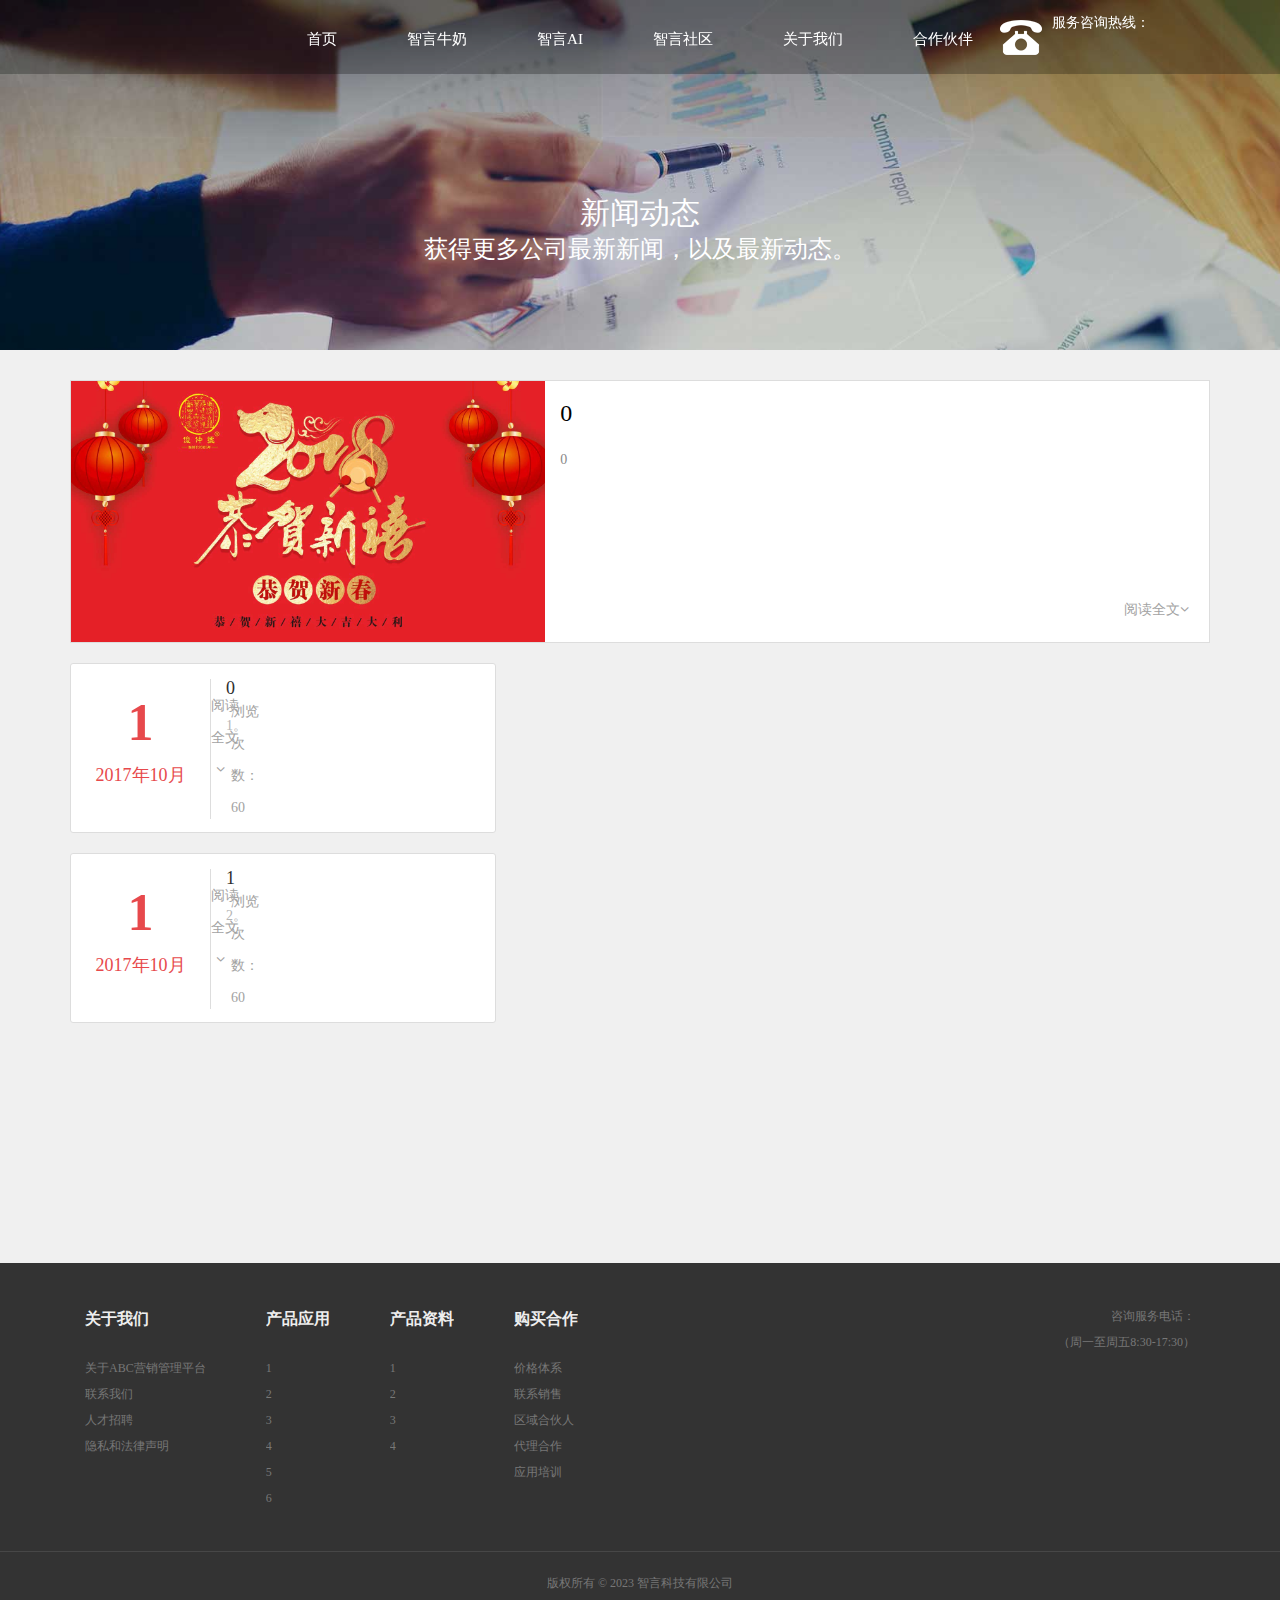
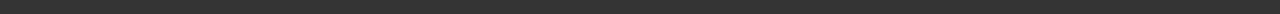
<file: news.html>
﻿<!DOCTYPE html>
<html lang="zh" class="no-js">
<head>
	<meta charset="UTF-8">
	<meta http-equiv="X-UA-Compatible" content="IE=edge,chrome=1"> 
	<meta name="viewport" content="width=device-width,initial-scale=1.0,maximum-scale=1.0,minimum-scale=1.0,user-scalable=no" />
    <meta name="renderer" content="webkit|ie-comp|ie-stand">
	<title>新闻动态</title>
    <meta name="description" content="Description...">
    <meta name="keywords" content="keyword1,keyword2,keyword3..">
	<link href="css/bootstrap.min.css" rel="stylesheet">
	<link href="fonts/FontAwesome/font-awesome.css" rel="stylesheet">
	<link href="css/animate.css" rel="stylesheet">
	<link href="css/bootsnav.css" rel="stylesheet">
    <link href="plugin/swiper3/css/swiper.min.css" rel="stylesheet">
	<link href="css/style.css" rel="stylesheet">
    <script src="js/jquery-1.10.1.js"></script>
    <script src="js/prefixfree.min.js"></script>
	<script src="js/bootstrap.min.js"></script>
    <script src="js/bootsnav.js"></script>
    <script src="plugin/swiper3/js/swiper.min.js"></script>
    <script src="plugin/swiper3/js/swiper.animate1.0.2.min.js"></script>
    <script src="js/public.js"></script>
    <script src="js/wow.min.js"></script>
    <script>
    var wow = new WOW({
        boxClass: 'wow',
        animateClass: 'animated',
        offset: 0,
        mobile: false,
        live: true
    });
    wow.init();
    </script>
	<!--[if lt IE 9]>
	  <script src="js/html5shiv.min.js"></script>
	  <script src="js/respond.min.js"></script>
	<![endif]-->    
    <script>
    	function scro(){
			if($(document).scrollTop()>50){$(".headerBg").addClass("active");}else{$(".headerBg").removeClass("active");}
		}
		scro();
		$(window).scroll(function(){
			scro();
		})
    </script>
</head>
<body>
<header class="headerBg fixed-top">
	<div class="container-fluid">
    	<!-- <div class="logo"><a href="#"><img src="images/logo.png" class="img-responsive" alt="" width="100%"></a></div> -->
        <div class="menuBtn">
        	<span></span>
            <span></span>
            <span></span>
        </div>
        <div class="hdRig clearfix">
       <div class="header_phone">
   	<div class="icon_phone pt5 fl"><img src="images/icon_phone.png"></div>
   	<div class="phone fl">
			<h4>服务咨询热线：</h4>
			<h2></h2>
   	</div>
   </div>
        </div>
        <div class="clear"></div>
        <div class="navBox hidden-xs hidden-sm">
   	<ul class="navList list-unstyled">
            	<li class="navLi"><h3><a href="index.html"><span>首页</span></a></h3> </li>
            	<li class="navLi"><h3><a href="javascript:void(0)"><span>智言牛奶</span></a></h3></li>               
            	<li class="navLi"><h3><a href="ai.html"><span>智言AI</span></a></h3></li>
                <li class="navLi"><h3><a href="neibor.html"><span>智言社区</span></a></h3> </li>
                <li class="navLi">
                	<h3><a href="javascript:void(0)"><span>关于我们</span></a></h3>
                	   <div class="navSub">
                    	<ul class="navSubList list-unstyled">
                        	<li class="navSubLi">
                            	<h4><a href="onepage.html">公司介绍</a></h4>                                
                            </li>
                        	<li class="navSubLi">
                            	<h4><a href="contact.html">联系方式</a></h4>
                            </li>
                        	<li class="navSubLi">
                            	<h4><a href="culture.html">企业文化</a></h4>
                            </li>
                            <li class="navSubLi">
                            	<h4><a href="course.html">企业历程</a></h4>
                            </li>
                             <!-- <li class="navSubLi">
                            	<h4><a href="news.html">新闻动态</a></h4>
                            </li> -->
                             <li class="navSubLi">
                            	<h4><a href="Recruitment.html">人才招聘</a></h4>
                            </li>
                        </ul>
                    </div>
                </li>
                  <li class="navLi">
                	<h3><a href="Cooperation.html"><span>合作伙伴</span></a></h3>
                </li>
            </ul>
        </div>
        <div class="navBoxm"></div>
    </div>
  </header>
<div class="clearfix"></div>
<div class="bannerN">
	<div class="imgFull"><img src="images/banCase.jpg" class="img-responsive"></div>
    <h2 class="banH2 wow fadeInUp">新闻动态</h2>
    <h4 class="banH4 wow fadeInUp">获得更多公司最新新闻，以及最新动态。</h4>
</div>
<div class="mainBg backgroundf0 box3Bg">
    <div class="container">
           <div class="headlines row">
           	<div class="col-xs-12 col-sm-5 col-md-5 magin0">
           		<a href="#"><img src="images/Headlines1.jpg" width="100%"></a>
           	</div>
           <div class="col-xs-12 col-sm-7 col-md-7">
           	 <a href="#" class="title_name">0</a>
           	 <h5 class="info">0</h5>
           	 <span href="#" class="more_link">阅读全文<i class="fa fa-angle-down"></i></span>
           </div>
           </div>
           <!--新闻列表-->
	<div class="news_list mtb20 row">
		<ul class="list_style">
			<li class="news_info wow fadeInUp animated" style="visibility: visible; animation-name: fadeInUp;">
			  <a href="#" class="contents">
				<div class="news_time">
					<h1>1</h1>
					<h3>2017年10月</h3>
				</div>
				<div class="news_contents"><h3>0</h3>
				<h5>
					1。</h5>
					<span class="number">浏览次数：60</span>  
					<span href="#" class="more_link">阅读全文<i class="fa fa-angle-down"></i></span>
				</div>
				</a>
			</li>
			<li class="news_info wow fadeInUp animated" style="visibility: visible; animation-name: fadeInUp;">
			  <a href="#" class="contents">
				<div class="news_time">
					<h1>1</h1>
					<h3>2017年10月</h3>
				</div>
				<div class="news_contents"><h3>1</h3>
				<h5>
					2。</h5>
					<span class="number">浏览次数：60</span>  
					<span href="#" class="more_link">阅读全文<i class="fa fa-angle-down"></i></span>
				</div>
				</a>
			</li>
			<li class="news_info wow fadeInUp animated" style="visibility: visible; animation-name: fadeInUp;">
			  <a href="#" class="contents">
				<div class="news_time">
					<h1>1</h1>
					<h3>2017年10月</h3>
				</div>
				<div class="news_contents"><h3>1</h3>
				<h5>
					2。</h5>
					<span class="number">浏览次数：60</span>  
					<span href="#" class="more_link">阅读全文<i class="fa fa-angle-down"></i></span>
				</div>
				</a>
			</li>
		</ul>
				<!--分页-->
		
    <div class="pages clearfix">

    </div>
	</div>
    </div>
</div>
<footer class="footerBg">
	<div class="container">
<div class="footTop">
        	<div class="footTopR text-right">	
                <div class="clear">咨询服务电话：</div>
                <p class="fTel"></p>
                <p>（周一至周五8:30-17:30）</p>
            </div>
            <div class="footTopL">
            	<ul class="footLink list-unstyled list-inline">
                	<li>
                    	<h3><a class="ellipsis" href="#">关于我们</a></h3>
                        <div class="footSub">
                        	<p><a class="ellipsis" href="#">关于ABC营销管理平台</a></p>
                        	<p><a class="ellipsis" href="#">联系我们</a></p>
                        	<p><a class="ellipsis" href="#">人才招聘</a></p>
                        	<p><a class="ellipsis" href="#">隐私和法律声明</a></p>
                        </div>
                    </li>
                	<li>
                    	<h3><a class="ellipsis" href="#">产品应用</a></h3>
                        <div class="footSub">
                        	<p><a class="ellipsis" href="#">1</a></p>
                        	<p><a class="ellipsis" href="#">2</a></p>
                        	<p><a class="ellipsis" href="#">3</a></p>
                        	<p><a class="ellipsis" href="#">4</a></p>
                        	<p><a class="ellipsis" href="#">5</a></p>
                        	<p><a class="ellipsis" href="#">6</a></p>
                        </div>
                    </li>
                	<li>
                    	<h3><a class="ellipsis" href="javascript:void(0)">产品资料</a></h3>
                        <div class="footSub">
                        	<p><a class="ellipsis" href="javascript:void(0)">1</a></p>
                        	<p><a class="ellipsis" href="javascript:void(0)">2</a></p>
                        	<p><a class="ellipsis" href="javascript:void(0)">3</a></p>
                        	<p><a class="ellipsis" href="javascript:void(0)">4</a></p>
                        </div>
                    </li>
                	<li>
                    	<h3><a class="ellipsis" href="#">购买合作</a></h3>
                        <div class="footSub">
                        	<p><a class="ellipsis" href="#">价格体系</a></p>
                        	<p><a class="ellipsis" href="#">联系销售</a></p>
                        	<p><a class="ellipsis" href="#">区域合伙人</a></p>
                        	<p><a class="ellipsis" href="#">代理合作</a></p>
                        	<p><a class="ellipsis" href="#">应用培训</a></p>
                        </div>
                    </li>

                </ul>
            </div>
            <div class="clear"></div>
        </div>
    	
    </div>
      <div class="footBot">
          <p>版权所有 © 2023 智言科技有限公司 <a href="https://www.iyay.cn/" target="_blank"></a></p>
      </div>
</footer>


</body>
</html>
</file>
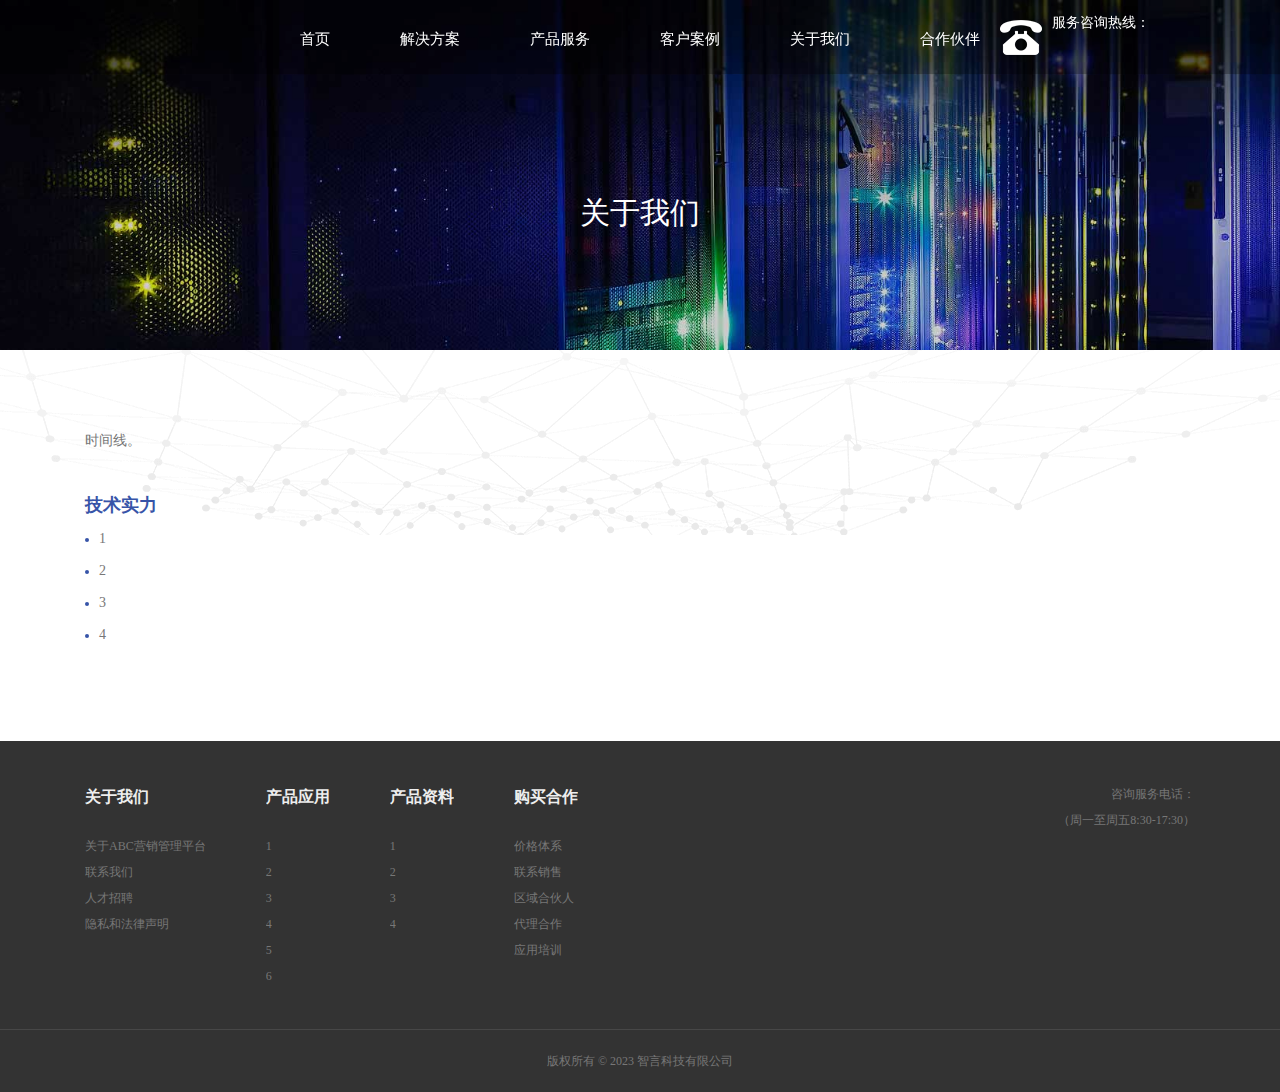
<file: onepage.html>
﻿<!DOCTYPE html>
<html lang="zh" class="no-js">
<head>
	<meta charset="UTF-8">
	<meta http-equiv="X-UA-Compatible" content="IE=edge,chrome=1"> 
	<meta name="viewport" content="width=device-width,initial-scale=1.0,maximum-scale=1.0,minimum-scale=1.0,user-scalable=no" />
    <meta name="renderer" content="webkit|ie-comp|ie-stand">
	<title>公司简介</title>
    <meta name="description" content="Description...">
    <meta name="keywords" content="keyword1,keyword2,keyword3..">
	<link href="css/bootstrap.min.css" rel="stylesheet">
	<link href="fonts/FontAwesome/font-awesome.css" rel="stylesheet">
	<link href="css/animate.css" rel="stylesheet">
	<link href="css/bootsnav.css" rel="stylesheet">
    <link href="plugin/swiper3/css/swiper.min.css" rel="stylesheet">
	<link href="css/style.css" rel="stylesheet">
    <script src="js/jquery-1.10.1.js"></script>
    <script src="js/prefixfree.min.js"></script>
	<script src="js/bootstrap.min.js"></script>
    <script src="js/bootsnav.js"></script>
    <script src="plugin/swiper3/js/swiper.min.js"></script>
    <script src="plugin/swiper3/js/swiper.animate1.0.2.min.js"></script>
    <script src="js/public.js"></script>
    <script src="js/wow.min.js"></script>
    <script>
    var wow = new WOW({
        boxClass: 'wow',
        animateClass: 'animated',
        offset: 0,
        mobile: false,
        live: true
    });
    wow.init();
    </script>
	<!--[if lt IE 9]>
	  <script src="js/html5shiv.min.js"></script>
	  <script src="js/respond.min.js"></script>
	<![endif]-->    
    <script>
    	function scro(){
			if($(document).scrollTop()>50){$(".headerBg").addClass("active");}else{$(".headerBg").removeClass("active");}
		}
		scro();
		$(window).scroll(function(){
			scro();
		})
    </script>
</head>
<body>
<header class="headerBg fixed-top">
	<div class="container-fluid">
    	<!-- <div class="logo"><a href="#"><img src="images/logo.png" class="img-responsive" alt="" width="100%"></a></div> -->
        <div class="menuBtn">
        	<span></span>
            <span></span>
            <span></span>
        </div>
        <div class="hdRig clearfix">
       <div class="header_phone">
   	<div class="icon_phone pt5 fl"><img src="images/icon_phone.png"></div>
   	<div class="phone fl">
        <h4>服务咨询热线：</h4>
        <h2></h2>
   	</div>
   </div>
        </div>
        <div class="clear"></div>
        <div class="navBox hidden-xs hidden-sm">
    	<ul class="navList list-unstyled">
            	<li class="navLi"><h3><a href="index.html"><span>首页</span></a></h3> </li>
            	<li class="navLi"><h3><a href="javascript:void(0)"><span>解决方案</span></a></h3></li>               
            	<li class="navLi"><h3><a href="javascript:void(0)"><span>产品服务</span></a></h3></li>
                <li class="navLi"><h3><a href="Cases.html"><span>客户案例</span></a></h3> </li>
                <li class="navLi">
                	<h3><a href="javascript:void(0)"><span>关于我们</span></a></h3>
                	   <div class="navSub">
                    	<ul class="navSubList list-unstyled">
                        	<li class="navSubLi">
                            	<h4><a href="onepage.html">公司介绍</a></h4>                                
                            </li>
                        	<li class="navSubLi">
                            	<h4><a href="contact.html">联系方式</a></h4>
                            </li>
                        	<li class="navSubLi">
                            	<h4><a href="culture.html">企业文化</a></h4>
                            </li>
                            <li class="navSubLi">
                            	<h4><a href="course.html">企业历程</a></h4>
                            </li>
                             <!-- <li class="navSubLi">
                            	<h4><a href="news.html">新闻动态</a></h4>
                            </li> -->
                             <li class="navSubLi">
                            	<h4><a href="Recruitment.html">人才招聘</a></h4>
                            </li>
                        </ul>
                    </div>
                </li>
                  <li class="navLi">
                	<h3><a href="Cooperation.html"><span>合作伙伴</span></a></h3>
                </li>
            </ul>
        </div>
        <div class="navBoxm"></div>
    </div>
  </header>
<div class="clearfix"></div>
<div class="bannerN">
	<div class="imgFull"><img src="images/banOnepage.jpg" class="img-responsive"></div>
    <h2 class="banH2 wow fadeInUp">关于我们</h2>
</div>
<div class="mainBg">
	<div class="mainBgImg"></div>
    <div class="container">
    	<div class="onepage">
        	<div class="oneTop wow fadeInUp">
  				<!-- <img src="images/oneLogo.png" class="img-responsive"> -->
            </div>
            <div class="oneText">
                    <p>时间线。</p>
                <br>
                <p><strong>技术实力</strong></p>
                <ul class="oneList list-unstyled">
                	<li>1</li>
                    <li>2</li>
                    <li>3</li>
                    <li>4</li>
                </ul>
            </div>         
            <div class="oneText">
                <p>时间线2。</p>
                <p>时间线3。</p>
                <p>时间线4。</p>
                <br>
                <p><strong>技术实力</strong></p>
                <ul class="oneList list-unstyled">
                	<li>1</li>
                    <li>2</li>
                    <li>3</li>
                </ul>
            </div>
            <!-- <div class="oneBtn text-uppercase text-center wow fadeInUp"><a href="javascript:;"><strong>english</strong></a></div> -->
        </div>
    </div>
    
</div>
<footer class="footerBg">
	<div class="container">
<div class="footTop">
            <div class="footTopR text-right">   
                <div class="clear">咨询服务电话：</div>
                <p class="fTel"></p>
                <p>（周一至周五8:30-17:30）</p>
            </div>
            <div class="footTopL">
                <ul class="footLink list-unstyled list-inline">
                    <li>
                        <h3><a class="ellipsis" href="#">关于我们</a></h3>
                        <div class="footSub">
                            <p><a class="ellipsis" href="#">关于ABC营销管理平台</a></p>
                            <p><a class="ellipsis" href="#">联系我们</a></p>
                            <p><a class="ellipsis" href="#">人才招聘</a></p>
                            <p><a class="ellipsis" href="#">隐私和法律声明</a></p>
                        </div>
                    </li>
                    <li>
                        <h3><a class="ellipsis" href="#">产品应用</a></h3>
                        <div class="footSub">
                            <p><a class="ellipsis" href="#">1</a></p>
                            <p><a class="ellipsis" href="#">2</a></p>
                            <p><a class="ellipsis" href="#">3</a></p>
                            <p><a class="ellipsis" href="#">4</a></p>
                            <p><a class="ellipsis" href="#">5</a></p>
                            <p><a class="ellipsis" href="#">6</a></p>
                        </div>
                    </li>
                    <li>
                        <h3><a class="ellipsis" href="javascript:void(0)">产品资料</a></h3>
                        <div class="footSub">
                            <p><a class="ellipsis" href="javascript:void(0)">1</a></p>
                            <p><a class="ellipsis" href="javascript:void(0)">2</a></p>
                            <p><a class="ellipsis" href="javascript:void(0)">3</a></p>
                            <p><a class="ellipsis" href="javascript:void(0)">4</a></p>
                        </div>
                    </li>
                    <li>
                        <h3><a class="ellipsis" href="#">购买合作</a></h3>
                        <div class="footSub">
                            <p><a class="ellipsis" href="#">价格体系</a></p>
                            <p><a class="ellipsis" href="#">联系销售</a></p>
                            <p><a class="ellipsis" href="#">区域合伙人</a></p>
                            <p><a class="ellipsis" href="#">代理合作</a></p>
                            <p><a class="ellipsis" href="#">应用培训</a></p>
                        </div>
                    </li>

                </ul>
            </div>
            <div class="clear"></div>
        </div>
        
    </div>
      <div class="footBot">
          <p>版权所有 © 2023 智言科技有限公司 <a href="https://www.iyay.cn/" target="_blank"></a></p>
      </div>
</footer>


</body>
</html>
</file>
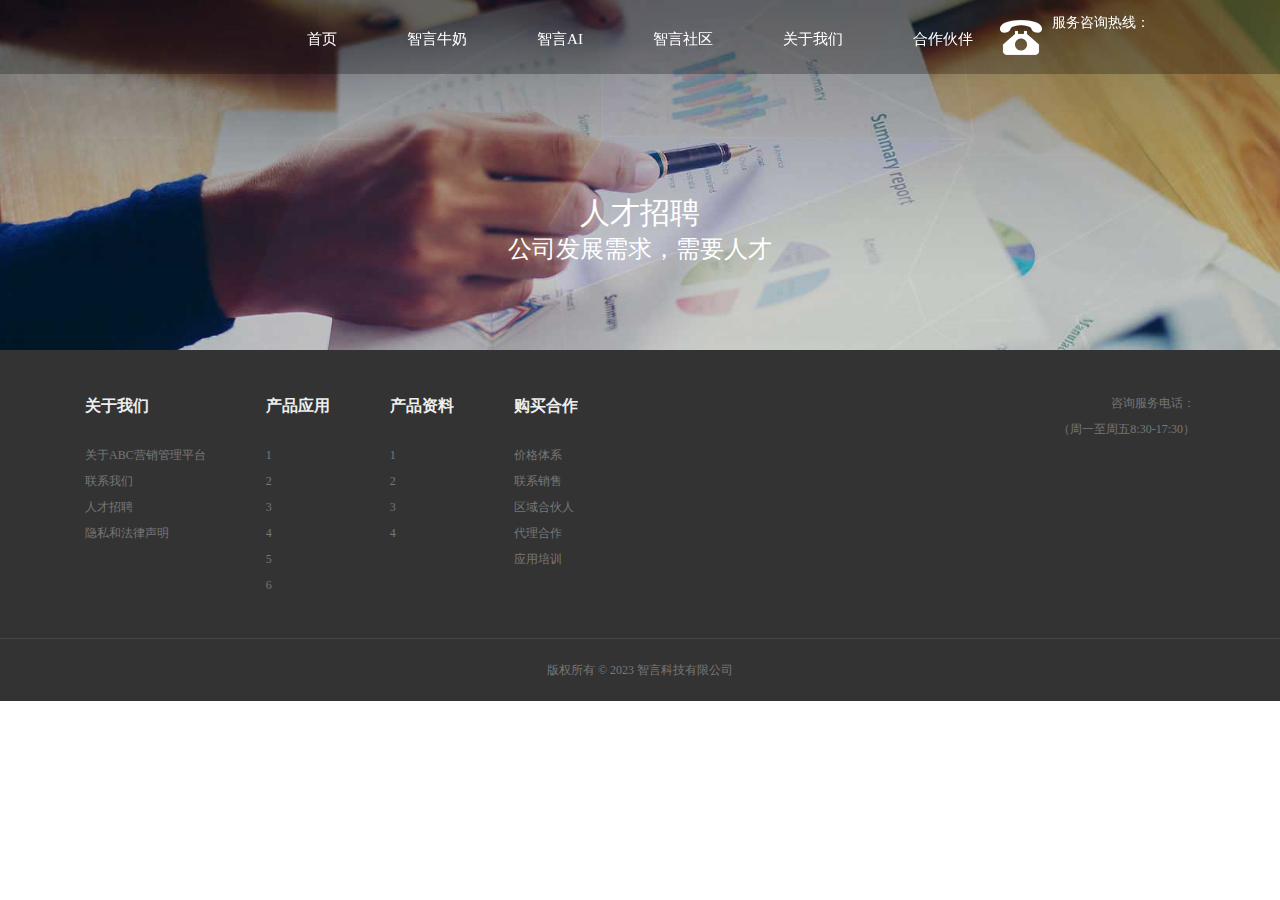
<file: Recruitment.html>
﻿<!DOCTYPE html>
<html lang="zh" class="no-js">
<head>
	<meta charset="UTF-8">
	<meta http-equiv="X-UA-Compatible" content="IE=edge,chrome=1"> 
	<meta name="viewport" content="width=device-width,initial-scale=1.0,maximum-scale=1.0,minimum-scale=1.0,user-scalable=no" />
    <meta name="renderer" content="webkit|ie-comp|ie-stand">
	<title>人才招聘</title>
    <meta name="description" content="Description...">
    <meta name="keywords" content="keyword1,keyword2,keyword3..">
	<link href="css/bootstrap.min.css" rel="stylesheet">
	<link href="fonts/FontAwesome/font-awesome.css" rel="stylesheet">
	<link href="css/animate.css" rel="stylesheet">
    <link href="plugin/swiper3/css/swiper.min.css" rel="stylesheet">
	<link href="css/style.css" rel="stylesheet">
    <script src="js/jquery-1.10.1.js"></script>
    <script src="js/prefixfree.min.js"></script>
	<script src="js/bootstrap.min.js"></script>
    <script src="plugin/swiper3/js/swiper.min.js"></script>
    <script src="plugin/swiper3/js/swiper.animate1.0.2.min.js"></script>
    <script src="js/public.js"></script>
    <script src="js/wow.min.js"></script>
    <script>
    var wow = new WOW({
        boxClass: 'wow',
        animateClass: 'animated',
        offset: 0,
        mobile: false,
        live: true
    });
    wow.init();
    </script>
	<!--[if lt IE 9]>
	  <script src="js/html5shiv.min.js"></script>
	  <script src="js/respond.min.js"></script>
	<![endif]-->    
    <script>
    	function scro(){
			if($(document).scrollTop()>50){$(".headerBg").addClass("active");}else{$(".headerBg").removeClass("active");}
		}
		scro();
		$(window).scroll(function(){
			scro();
		})
    </script>
</head>
<body>
<header class="headerBg fixed-top">
	<div class="container-fluid">
    	<!-- <div class="logo"><a href="#"><img src="images/logo.png" class="img-responsive" alt="" width="100%"></a></div> -->
        <div class="menuBtn">
        	<span></span>
            <span></span>
            <span></span>
        </div>
        <div class="hdRig clearfix">
       <div class="header_phone">
   	<div class="icon_phone pt5 fl"><img src="images/icon_phone.png"></div>
   	<div class="phone fl">
        <h4>服务咨询热线：</h4>
        <h2></h2>
   	</div>
   </div>
        </div>
        <div class="clear"></div>
        <div class="navBox hidden-xs hidden-sm">
       	<ul class="navList list-unstyled">
                <li class="navLi"><h3><a href="index.html"><span>首页</span></a></h3> </li>
                <li class="navLi"><h3><a href="javascript:void(0)"><span>智言牛奶</span></a></h3></li>               
                <li class="navLi"><h3><a href="ai.html"><span>智言AI</span></a></h3></li>
                <li class="navLi"><h3><a href="neibor.html"><span>智言社区</span></a></h3> </li>
                <li class="navLi">
                	<h3><a href="javascript:void(0)"><span>关于我们</span></a></h3>
                	   <div class="navSub">
                    	<ul class="navSubList list-unstyled">
                        	<li class="navSubLi">
                            	<h4><a href="onepage.html">公司介绍</a></h4>                                
                            </li>
                        	<li class="navSubLi">
                            	<h4><a href="contact.html">联系方式</a></h4>
                            </li>
                        	<li class="navSubLi">
                            	<h4><a href="culture.html">企业文化</a></h4>
                            </li>
                            <li class="navSubLi">
                            	<h4><a href="course.html">企业历程</a></h4>
                            </li>
                             <!-- <li class="navSubLi">
                            	<h4><a href="news.html">新闻动态</a></h4>
                            </li> -->
                             <li class="navSubLi">
                            	<h4><a href="Recruitment.html">人才招聘</a></h4>
                            </li>
                        </ul>
                    </div>
                </li>
                  <li class="navLi">
                	<h3><a href="Cooperation.html"><span>合作伙伴</span></a></h3>
                </li>
            </ul>
        </div>
        <div class="navBoxm"></div>
    </div>
  </header>
<div class="bannerN">
	<div class="imgFull"><img src="images/banCase.jpg" class="img-responsive"></div>
    <h2 class="banH2 wow fadeInUp">人才招聘</h2>
    <h4 class="banH4 wow fadeInUp">公司发展需求，需要人才</h4>
</div>
<!-- <div class="mainBg"> 
    <div class="container">
    	<div class="contact">
            <div class="Recruitment_list wow fadeInUp">
    <div class="prompt">如想加入本公司，请将简历投送至信箱:1125888050@QQ.com</div>
       <div class="Recruitment_content">
        <div class="Recruitment_title"><span class="name">职位：C#程序员（全职） </span><span class="Recruitment_time">发布时间：2017-1-11</span></div>
        <div class="clearfix row m-0">
        <div class="Claim_info col-xs-12 col-sm-12 col-md-10">
        学历不限<br>
         熟悉Linux下的C程序开发，3年以上工作经验。<br>有路由、缓存、计费系统开发经验者优先<br>
         熟悉Linux下的C程序开发，3年以上工作经验。
        </div>
        <div class="Quantity col-xs-12 col-sm-12 col-md-2">
        <p>3人</p>
        <a href="#" class="btn btn-group btn-apply">申请</a>
        </div>
        </div>
       </div>
            <div class="Recruitment_content">
        <div class="Recruitment_title"><span class="name">职位：C#程序员（全职） </span><span class="Recruitment_time">发布时间：2017-1-11</span></div>
        <div class="clearfix row m-0">
        <div class="Claim_info col-xs-12 col-sm-12 col-md-10">
        学历不限<br>
         熟悉Linux下的C程序开发，3年以上工作经验。<br>有路由、缓存、计费系统开发经验者优先
        </div>
        <div class="Quantity col-xs-12 col-sm-12 col-md-2">
        <p>3人</p>
        <a href="#" class="btn btn-group btn-apply">申请</a>
        </div>
        </div>
       </div>
           <div class="Recruitment_content">
        <div class="Recruitment_title"><span class="name">职位：C#程序员（全职） </span><span class="Recruitment_time">发布时间：2017-1-11</span></div>
        <div class="clearfix row m-0">
        <div class="Claim_info col-xs-12 col-sm-12 col-md-10">
        学历不限<br>
         熟悉Linux下的C程序开发，3年以上工作经验。<br>有路由、缓存、计费系统开发经验者优先
        </div>
        <div class="Quantity col-xs-12 col-sm-12 col-md-2">
        <p>3人</p>
        <a href="#" class="btn btn-group btn-apply">申请</a>
        </div>
        </div>
       </div>
             <div class="Recruitment_content">
        <div class="Recruitment_title"><span class="name">职位：C#程序员（全职） </span><span class="Recruitment_time">发布时间：2017-1-11</span></div>
        <div class="clearfix row m-0">
        <div class="Claim_info col-xs-12 col-sm-12 col-md-10">
        学历不限<br>
         熟悉Linux下的C程序开发，3年以上工作经验。<br>有路由、缓存、计费系统开发经验者优先
        </div>
        <div class="Quantity col-xs-12 col-sm-12 col-md-2">
        <p>3人</p>
        <a href="#" class="btn btn-group btn-apply">申请</a>
        </div>
        </div>
       </div>
             <div class="Recruitment_content">
        <div class="Recruitment_title"><span class="name">职位：C#程序员（全职） </span><span class="Recruitment_time">发布时间：2017-1-11</span></div>
        <div class="clearfix row m-0">
        <div class="Claim_info col-xs-12 col-sm-12 col-md-10">
        学历不限<br>
         熟悉Linux下的C程序开发，3年以上工作经验。<br>有路由、缓存、计费系统开发经验者优先
        </div>
        <div class="Quantity col-xs-12 col-sm-12 col-md-2">
        <p>3人</p>
        <a href="#" class="btn btn-group btn-apply">申请</a>
        </div>
        </div>
       </div>
             <div class="Recruitment_content">
        <div class="Recruitment_title"><span class="name">职位：C#程序员（全职） </span><span class="Recruitment_time">发布时间：2017-1-11</span></div>
        <div class="clearfix row m-0">
        <div class="Claim_info col-xs-12 col-sm-12 col-md-10">
        学历不限<br>
         熟悉Linux下的C程序开发，3年以上工作经验。<br>有路由、缓存、计费系统开发经验者优先
        </div>
        <div class="Quantity col-xs-12 col-sm-12 col-md-2">
        <p>3人</p>
        <a href="#" class="btn btn-group btn-apply">申请</a>
        </div>
        </div>
       </div>
    </div>
        </div>
    </div>
</div> -->
<footer class="footerBg">
	<div class="container">
    	<div class="footTop">
            <div class="footTopR text-right">   
                <div class="clear">咨询服务电话：</div>
                <p class="fTel"></p>
                <p>（周一至周五8:30-17:30）</p>
            </div>
            <div class="footTopL">
                <ul class="footLink list-unstyled list-inline">
                    <li>
                        <h3><a class="ellipsis" href="#">关于我们</a></h3>
                        <div class="footSub">
                            <p><a class="ellipsis" href="#">关于ABC营销管理平台</a></p>
                            <p><a class="ellipsis" href="#">联系我们</a></p>
                            <p><a class="ellipsis" href="#">人才招聘</a></p>
                            <p><a class="ellipsis" href="#">隐私和法律声明</a></p>
                        </div>
                    </li>
                    <li>
                        <h3><a class="ellipsis" href="#">产品应用</a></h3>
                        <div class="footSub">
                            <p><a class="ellipsis" href="#">1</a></p>
                            <p><a class="ellipsis" href="#">2</a></p>
                            <p><a class="ellipsis" href="#">3</a></p>
                            <p><a class="ellipsis" href="#">4</a></p>
                            <p><a class="ellipsis" href="#">5</a></p>
                            <p><a class="ellipsis" href="#">6</a></p>
                        </div>
                    </li>
                    <li>
                        <h3><a class="ellipsis" href="javascript:void(0)">产品资料</a></h3>
                        <div class="footSub">
                            <p><a class="ellipsis" href="javascript:void(0)">1</a></p>
                            <p><a class="ellipsis" href="javascript:void(0)">2</a></p>
                            <p><a class="ellipsis" href="javascript:void(0)">3</a></p>
                            <p><a class="ellipsis" href="javascript:void(0)">4</a></p>
                        </div>
                    </li>
                    <li>
                        <h3><a class="ellipsis" href="#">购买合作</a></h3>
                        <div class="footSub">
                            <p><a class="ellipsis" href="#">价格体系</a></p>
                            <p><a class="ellipsis" href="#">联系销售</a></p>
                            <p><a class="ellipsis" href="#">区域合伙人</a></p>
                            <p><a class="ellipsis" href="#">代理合作</a></p>
                            <p><a class="ellipsis" href="#">应用培训</a></p>
                        </div>
                    </li>

                </ul>
            </div>
            <div class="clear"></div>
        </div>
        
    </div>
      <div class="footBot">
          <p>版权所有 © 2023 智言科技有限公司 <a href="https://www.iyay.cn/" target="_blank"></a></p>
      </div>
</footer>
</body>
</html>
</file>
<file: css/style.css>
@charset "utf-8";
*{ margin:0; padding:0;}
table{ border-collapse:collapse;}
a{ text-decoration:none;}
a:hover,a:focus{ text-decoration:none;}
a:focus{ outline:none;}
ol, ul {list-style: none outside none; margin:0;}
p{ margin:0;}
li {display: list-item;text-align: -webkit-match-parent;}
.h1, .h2, .h3, .h4, .h5, h1, h2, h3, h4, h5{ margin:0;}
.cor_red{ color:#fe0000;}
.cor_yellow{ color:#fdd000;}
.cor_green{ color:#008e2b;}
.pt5 {padding-top: 5px;}
.fl {float: left;}
.page_header{background: url(../images/overlay.png) repeat;margin-top: 0px!important; }
.page_header .header_phone{ margin-top: 10px;}
.f22{ font-size:22px;}
.clear{ clear:both;}
.shows{ display:block;}
.showsIn{ display:inline-block;}
.mt30{margin-top: 30px}
.mt20{margin-top: 20px}
.mt10{margin-top: 10px}
.mb10{ margin-bottom: 10px;}
.mb20{ margin-bottom: 20px;}
.mb30{ margin-bottom: 30px;}
.backgroundf0{background: #f0f0f0}
.hides{ display:none;}
.ellipsis{ display:block; text-overflow:ellipsis; white-space:nowrap; overflow:hidden;}
.bd_weixin_popup{ height:auto !important;}
html { -ms-touch-action: none; height:100%;}
body { font-family:"Microsoft YaHei"; position: relative; height:100%; *cursor: default; color:#333333; overflow-x:hidden;}
@font-face {
    font-family:'CONTEXT';
	src:url(../fonts/CONTEXT.TTF);
    font-weight: normal;
    font-style: normal;
}
.btn, button {
    padding: 7px 30px;
    border-radius: 0px;
    font-weight: 400;
    color: #fff;
    font-size: 13px;
    -webkit-transition: all 0.2s linear;
    -moz-transition: all 0.2s linear;
    -o-transition: all 0.2s linear;
    transition: all 0.2s linear;
    display: inline-block;
}
.imgFull{ background-position:center center; background-repeat:no-repeat; background-size:cover;}
.imgFull img{ display:none;}
.headerBg{transition:all 0.3s ease-out 0s; background: rgba(0,0,0,0.26)}
.headerBg.active{ border:none; background:rgba(0,0,0,0.6); margin-top:0; position: fixed;width: 100%;z-index: 1111;}
.headerBg.active .fixed-top{background:rgba(0,0,0,0.6);}
.headerBg.noEffect{ transform:translateY(0) !important;}
.logo{ position:absolute; left:30px; top:5px;}
.logo a{ display:block;}
.hdRig{ position:absolute; right:30px; top:0; color:#FFFFFF;}
.hdRig a{ color:#FFFFFF; display:inline-block; vertical-align:middle;}
.hdRigList{ font-size:0;}
.hdRigList li{ display:inline-block; vertical-align:middle; font-size:18px; padding-left:8px; line-height:84px;}
.hdWx{ position:absolute; right:-30px; top:84px; width:140px; padding:10px; text-align:center; background:#FFFFFF; font-size:12px; color:#666666; line-height:26px; display:none;}
.hdWx img{ margin:0 auto;}
.hdRigList li:hover .hdWx{ display:block;}
.hdTel{ font-size:20px; margin-top:-2px; margin-right:5px;}
.hdShare{ margin-top:-10px; font-size:15px; width:32px; height:32px; border:1px solid rgba(255,255,255,0.25); border-radius:50%; text-align:center; line-height:30px;}

/*navList*/
.navList{ display:table; margin:0 auto;}
.navLi{ float:left; height:84px; position:relative;}
.navLi h3{}
.navLi h3 a{ display:block; padding:24px 10px; font-size:15px; color:#FFFFFF;}
.navLi h3 a span{ display:block; height:40px; line-height:40px;padding:0 30px; transition:all 0.4s ease 0s;}
.navLi.on h3 a span,.navLi h3 a:hover span{ }
.navLi.active{ border-bottom: 2px solid #ffffff}
.navSub{ position:absolute; left:50%; margin-left:-100px; top:84px; width:200px; padding-top:23px; display:none;}
.navSub:before{ display:block; content:""; position:absolute; left:50%; margin-left:-11px; top:10px;
width: 0;
height: 0;
border-style: solid;
border-width: 0 13px 13px 13px;
border-color: transparent transparent rgba(0,0,0,0.75) transparent;
}
.navSubList{ background:rgba(0,0,0,0.75); padding:15px 25px; border-radius:5px;}
.navSubLi{}
.navSubLi h4{ border-bottom:1px solid rgba(255,255,255,0.2);}
.navSubLi h4 a{ display:block; color:#FFFFFF; font-size:14px; line-height:42px; background-position:right center; background-repeat:no-repeat; transition:all 0.3s ease-out 0s;}
.navSubLi.has h4 a{ background-image:url(../images/navLiBg.png);}
.navSubLi a:hover{ color:#3754a8;}

.navThrList{ padding-left:15px; display:none;}
.navThrLi h5{ border-bottom:1px solid rgba(255,255,255,0.2);}
.navThrLi h5 a{ display:block; color:#FFFFFF; font-size:14px; line-height:46px; background-position:right center; background-repeat:no-repeat; transition:all 0.3s ease-out 0s;}
.navThrLi.has h5 a{ background-image:url(../images/navLiBg.png);}

.navFouList{ padding:15px 0 15px 15px; border-bottom:1px solid rgba(255,255,255,0.2); display:none;}
.navFouLi{ font-size:12px; color:#dddddd; line-height:24px;} 
.navFouLi a{ display:block; color:#dddddd;}

.navBoxm{ display:none;}
.navListm{ list-style:none; overflow:hidden;}
.header_phone{
	position: absolute;
    right: 30px; 
    top:15px;
    color: #FFFFFF;
	width: 220px;
}
.header_phone .phone{margin-left: 10px;}
.header_phone h4{font-size: 14px; margin-bottom: 5px;}
.header_phone h2{font-size: 20px; color: #FFD600}
/*banner*/
#carousel-area {
  overflow: hidden;
  background: #2c3e50;
}
#carousel-area .carousel-inner .carousel-item {
  opacity: 0.3;
  width: 100%;
  overflow: hidden;
  transition-property: opacity;
  transition-duration: 1s;
}
#carousel-area .carousel-inner .active {
  opacity: 1;
}
#carousel-area .carousel-inner .active.left,
#carousel-area .carousel-inner .active.right {
  left: 0;
  opacity: 0;
  z-index: 1;
}
#carousel-area .carousel-inner .next.left,
#carousel-area .carousel-inner .prev.right {
  opacity: 1;
}
#carousel-area .carousel-control {
  z-index: 2;
}
#carousel-area .carousel-item {
  background-size: 100%;
  background-size: cover;
}
#carousel-area .carousel-item .carousel-caption {  
  top: 30%;
  right: 10%;
  left: 10%;
  text-shadow: none;
}
#carousel-area .carousel-item .carousel-caption h2 {
  font-size: 70px;
  -webkit-animation-name: fadeInUp;
  animation-name: fadeInUp;
  -webkit-animation-duration: 0.8s;
  animation-duration: 0.8s;
}
#carousel-area .carousel-item .carousel-caption h3 {
  font-size: 24px;
  color: #fff;
  font-weight: 100;
  -webkit-animation-name: fadeInUp;
  animation-name: fadeInUp;
  -webkit-animation-duration: 1.2s;
  animation-duration: 1.2s;
}
#carousel-area .carousel-item .carousel-caption .btn {
  margin: 30px 15px;
  -webkit-animation-name: fadeInUp;
  animation-name: fadeInUp;
  -webkit-animation-duration: 1.4s;
  animation-duration: 1.4s;
}
#carousel-area .active {
  opacity: 1;
}
#carousel-area .active.left,
#carousel-area .active.right {
  left: 0;
  opacity: 0;
  z-index: 1;
}
#carousel-area .carousel-control {
  z-index: 10;
  width: 35px;
  height: 55px;
  top: 50%;
  padding: 10px 5px;
  box-shadow: none;
  background: url(../images/skin.png);
  margin-top: -35px;
  text-shadow: none;
}
#carousel-area .carousel-control-prev-icon {
  left: 5%;
}
#carousel-area .carousel-control-next-icon {
  right: 5%;
  background-position: -150px 0px !important;
}
#carousel-area .carousel-indicators {
  bottom: 5px;
}
#carousel-area .carousel-indicators li {
  border-radius: 0px;
  width: 32px;
  height: 5px;
  margin: 0 5px;
  background: rgba(253, 254, 255, 0.80);
  cursor: pointer;
  border: none;
  transition: all 0.4s ease-in-out;
  -moz-transition: all 0.4s ease-in-out;
  -webkit-transition: all 0.4s ease-in-out;
  -o-transition: all 0.4s ease-in-out;
}
#carousel-area .carousel-indicators li:hover,
#carousel-area .carousel-indicators li.active { opacity: 1;}
#carousel-area:hover .carousel-control { display: block;}
#carousel-area i { margin-right: 10px;}
.back-to-top {
    display: none;
    position: fixed;
    bottom: 18px;
    right: 15px;
	background: rgba(0,0,0,0.46);
	color: #ffffff;
	    -webkit-transition: all 0.2s linear;
    -moz-transition: all 0.2s linear;
    -o-transition: all 0.2s linear;
    transition: all 0.2s linear;
}
.back-to-top i {
    display: block;
    font-size: 18px;
    width: 36px;
    height: 36px;
    line-height: 36px;
    color: #fff;
    border-radius: 0px;
    text-align: center;
    transition: all 0.2s ease-in-out;
    -moz-transition: all 0.2s ease-in-out;
    -webkit-transition: all 0.2s ease-in-out;
    -o-transition: all 0.2s ease-in-out;
}
.banner .swiper-slide{ background-repeat:no-repeat; background-position:center center; background-size:cover; overflow:hidden;}
.ban1Bg{ position:absolute; left:0; top:0; width:100%; height:100%; z-index:0; overflow:hidden;}
.ban1Bg1{ background:url(../images/ban1Bg1.png) center center repeat; animation: star 1s infinite linear;}
.ban1Bg2{ background:url(../images/ban1Bg2.png) center center repeat; animation: star 3s infinite linear;}
@keyframes star {
  0% {
	  opacity:0;
  }
  50% {
	  opacity:1;
  }
  100% {
	  opacity:0;
  }
}
.banner .swiper-slide .container{ height:100%; justify-content:center; display:flex; align-items:center; position:relative; z-index:1;}
.ban1Con{ width:100%;}
.ban1Img{ width:60%; float:left; max-width:651px; height:379px; position:relative;}
.ban1Logo{ width:119px; height:57px; position:absolute; left:50%; top:50%; margin-left:-60px; margin-top:-49px; opacity:0; transition:all 0.4s ease 0.3s;}
.ban1Cir{ 
	width:379px;
	background-size: 250px;
	height:379px; 
	position:absolute; left:50%; top:0; margin-left:-190px; background-position:center center; background-repeat:no-repeat; opacity:0; transition:all 0.4s ease 0.3s;
}
.ban1Line_right{ min-width: 375px; height: 560px;left: 0;  position: absolute; top:90px;}
.ban1Line_right .ban1Line_title{ margin-top: 100px; background: url(../images/abt_banner.png) no-repeat; width: 375px; height: 244px;padding: 35px; color: #ffffff; text-align: center}
.ban1Line_right .ban1Line_title h2{ margin-bottom: 15px; font-size: 32px;}
.ban1Line_right .ban1Line_title h3{ font-size:24px; text-align: left; line-height: 50px;}
.ban1Line_right .ban1Line_title h3.clients{text-align: center}
.ban1Line_right .ban1Line_title h3.clients b{text-align: center; font-size: 56px; font-weight: bold}
.ban1Line_right .title_name{width:375px; overflow: hidden; min-height: 50px; font-size: 26px; text-align: center; color: #ffffff; margin-top: 20px;}
.banner .swiper-slide .container {
    height: 100%;
    justify-content: center;
    display: flex;
    align-items: center;
    position: relative;
    z-index: 1;
}
.ban1Line{ width:509px; height:379px; position:absolute; left:50%; top:0; margin-left:-254px; background:url(../images/ban1Line.png) center center no-repeat;}
.ban1IcoItem li{ display:inline-block; position:absolute; text-align:center; font-size:14px; line-height:34px;}
.ban1IcoItem li a{ display:block; color:#FFFFFF;}
.ban1Ico{ width:71px; height:71px; border-radius:50%; display:flex; justify-content:center; align-items:center; position:relative;}
.ban1Ico i{ 
	display:block; position:absolute; left:0; top:0; width:100%; height:100%; background:url(../images/ban1IcoBg.png) center center no-repeat; animation:circle 150s infinite linear;
}
.ban1IcoLi1{ left:-40px; top:0;}
.ban1IcoLi2{ left:-40px; top:156px;}
.ban1IcoLi3{ left:-40px; bottom:-30px;}
.ban1IcoLi4{ right:-40px; top:0;}
.ban1IcoLi5{ right:-40px; top:156px;}
.ban1IcoLi6{ right:-40px; bottom:-30px;}
.ban1IcoItem li a:hover .ban1Ico img{ animation:pulse 0.3s linear 2;}
@keyframes circle{
  0% {
	  transform:rotate(0);
  }
  50% {
	  transform:rotate(360deg);
  }
  100% {
	  transform:rotate(0);
  }
}
@keyframes circleF{
  0% {
	  transform:rotate(360deg);
  }
  50% {
	  transform:rotate(0);
  }
  100% {
	  transform:rotate(360deg);
  }
}
.swiper-slide-active .ban1Logo{ opacity:0;}
.swiper-slide-active .ban1Cir{ opacity:1;}
.swiper-slide-active .ban1Cir1{ transition-delay:0.3s}
.swiper-slide-active .ban1Cir2{ transition-delay:0.7s}
.swiper-slide-active .ban1Cir3{ transition-delay:1.1s}

.ban1Text{ width:45%; float:right; max-width:442px; padding-top:10%;}
.banLink{ display:block; color:#FFFFFF; font-weight:bold; font-size:15px; text-align:center; width:144px; height:40px; line-height:38px; margin:25px 0 0; border:1px solid rgba(255,255,255,0.65); background:url(../images/banLinkBg.png) center center no-repeat; background-size:100% 100%;}
.banLink img{ margin-left:5px; transition:all 0.3s ease 0s;}
.banLink:hover{ color:#FFFFFF;}
.banLink:hover img{ margin-left:15px;}

.banPc{ display:block;}
.banMob{ display:none; position:relative; z-index:1;}
.banMob a{ display:block;}

.banBtn{ position:absolute; left:50%; margin-left:-12px; bottom:6%; display:block; width:24px; height:42px; border:2px solid #FFFFFF; border-radius:12px; z-index:1; overflow:hidden;}
.banBtn:after{ display:block; content:""; position:absolute; left:50%; margin-left:-2px; top:21px; width:4px; height:4px; background:#FFFFFF; border-radius:50%; animation:bounce 2s infinite;}

.box1Bg{ padding:60px 0;}
.box1Num{ font-size:18px; color:#969696; line-height:200%;}
.box1Num h3{font-size:20px;}
.box1Num span{ color:#e80b11; font-family:'CONTEXT'; font-size:50px; padding:0 10px; line-height:200%;}
.title{ padding:20px 0; position:relative;}
.title h2{ font-size:36px; color:#222222; line-height:120%; padding:20px 0;}
.titleBrief{ max-width:980px; margin:0 auto; color:#a6a5a5; line-height:28px; padding:20px 0;}

.superiority{padding: 15px; text-align: center;}

.box1CenBg{ background:url(../images/box1CenBg.png) center top no-repeat; background-size:cover; min-height:607px; overflow:hidden; position:relative;}
.wavesBg{ position:absolute; left:0; top:0; width:100%; height:100%; padding-bottom:300px;}
#waves{}
.box1Cen{ margin:100px 0 0; position:relative;}
.box1CenPrev,.box1CenNext{ position:absolute; width:29px; height:51px; top:100px; cursor:pointer;}
.box1CenPrev{ left:-150px; background:url(../images/box1CenPrev.png) left center no-repeat; background-size:cover;}
.box1CenNext{ right:-150px; background:url(../images/box1CenNext.png) right center no-repeat; background-size:cover;}
.box1CenImgBg{ float:left; width:58%; padding-right:3%;}
.box1CenText{ float:right; width:42%; max-width:450px; color:#FFFFFF;}
.box1CenH3{ font-size:30px; line-height:30px;}
.box1CenBrief{ font-size:16px; line-height:30px; margin:10px 0;}
.box1CenItem{ padding:0px 0 15px;}
.box1CenItem li a{ color:#FFFFFF; display:inline-block; line-height:26px; padding:0 10px; border-radius:10px; transition:all 0.4s ease 0s;}
.box1CenItem li a:before{ display:inline-block; content:""; vertical-align:middle; width:4px; height:4px; border-radius:50%; background:#FFFFFF; margin:-2px 5px 0 0;}
.box1CenItem li a:hover{ background:#3754a8;}
.box1CenText .box1BotMore{ margin:0; border:1px solid #FFFFFF; text-align:center;}
.box1CenText .box1BotMore:hover{ background:#df292e; border-color:#df292e;}
.box1BotMore a,.box1BotMore a:hover{ display:block; color:#FFFFFF;}

.box1Bot{ margin:0 -42px; padding:40px 0;}
.box1Bot li{ padding:10px 42px;}
.box1Bot li:after{ display:block; content:""; display:block; width:190px; height:1px; font-size:0; background:#e6e6e6; position:absolute; top:100px; right:-95px;}
.box1Bot li:last-child:after{ display:none;}
.box1Bot li a{ display:block; height:100%;}
.box1BotImgBg{ width:174px; height:174px; border:1px solid #dbdbdb; border-radius:50%; margin:0 auto; position:relative; display:flex; justify-content:center; align-items:center;}
.box1BotImgBg:after{ display:block; content:""; position:absolute; top:29px; right:15px; width:7px; height:7px; background:#3754a8; border-radius:50%;}
.box1BotCir{ position:absolute; left:50%; top:50%; width:144px; height:144px; margin-left:-72px; margin-top:-72px; background:url(../images/box1BotCir.png) center center no-repeat; background-size:cover;}
.box1BotImg{ width:84px; height:84px; background:#3754a8; display:flex; justify-content:center; align-items:center; border-radius:50%; transition:all 0.4s ease 0s;}
.box1BotH3{ font-size:20px; color:#222222; line-height:150%; padding:10px 0;}
.box1BotBrief{ font-size:14px; color:#999999; line-height:26px; height:52px; margin:0 0 20px; overflow:hidden;}
.box1BotMore{    box-shadow: 0px 0px 0px 3px #bbc5df; display:block; margin:0 auto; width:120px; height:40px; line-height:24px; border:1px solid #324e9e; border-radius:20px; color:#324e9e; transition:all 0.4s ease 0s;}
.box1Bot li a:hover .box1BotImg{ width:120px; height:120px;}
.box1Bot li a:hover .box1BotMore{ border-color:#df292e; background:#df292e; color:#FFFFFF;}
.box1Bot li a:hover .box1BotMore img.showsIn{ display:none;}
.box1Bot li a:hover .box1BotMore img.hides{ display:inline-block;}
.box1Bot li a:hover .box1BotCir{ animation:Cir 20s infinite;}
@keyframes Cir
{
from { transform:rotate(0);}
to { transform:rotate(360deg);}
}
.box1Bot li:nth-child(2) .box1BotImgBg:after{ top:auto; bottom:29px;}
.box1Bot li:nth-child(3) .box1BotImgBg:after{ right:auto; left:-4px; top:74px;}
 
.Signeduser{border: 1px solid #dddddd;border-radius: 3px; padding: 15px;}
.Signeduser a{display: block; color: #878787; line-height: 30px;}
.Signeduser a span{ float: right}
.box2Bg{ background:url(../images/box2Bg.jpg) center top no-repeat; background-size:cover;}
.box2Bg .title h2,.box2Bg .titleBrief{ color:#FFFFFF;}
.box2List{ margin:0!important;}
.box2List li{ padding:0px !important}
.box2Con{ position:relative; overflow:hidden;}
.box2Img{ overflow:hidden;}
.box2Img img{ width:100%; transition:all 0.4s ease 0s;}
.box2Tit{ position:absolute; left:0; bottom:0; width:100%; font-size:18px; color:#FFFFFF; line-height:34px; padding:15px; transition:all 0.4s ease 0s;}
.box2HovBg{ position:absolute; left:0; top:0; width:100%; height:100%; background:#184091; background:rgba(24,64,145,0.9); padding:35px; color:#FFFFFF; opacity:0; transform:translateY(-100%); transition:all 0.4s ease 0s;}
.box2Hov a{ color:#FFFFFF; color:rgba(255,255,255,0.65); transition:all 0.4s ease 0s;}
.box2Hov h4{ text-align:center; font-size:18px; padding:20px 0; opacity:0; transform:translateY(-50%); transition:all 0.4s ease 0s;}
.box2Item{ overflow:hidden; margin:0 -5px; font-size:12px; line-height:26px; opacity:0; transform:translateY(50%); transition:all 0.4s ease 0s;}
.box2Item p{ float:left; width:50%; padding:0 5px;}
.box2Hov a:hover{ color:#FFFFFF;}
.box2Con:hover .box2Tit{ transform:translateY(100%);}
.box2Con:hover .box2HovBg{ opacity:1; transform:translateY(0%);}
.box2Con:hover .box2Hov h4,.box2Con:hover .box2Item{ opacity:1; transform:translateY(0%); transition:all 0.4s ease 0.3s;}

.box3Bg{ padding:90px 0;}
.box3List{}
.box3List .swiper-container{ padding-bottom:15px;}
.box3List .swiper-slide{ padding:20px 10px;}
.box3List a{ display:block; height:100%; position:relative; overflow:hidden;}
.box3List img{ margin:0 auto;}
.box3Hov{ position:absolute; left:0; top:0; width:100%; height:100%; opacity:0; transform:scale(2); transition:all 0.4s ease 0s;}
.box3List a:hover .box3Hov{ opacity:1; transform:scale(1);}
.box3List .swiper-pagination{ position:static; width:100%; display:block;}
.box3List .swiper-pagination-bullet{ width:34px; height:3px; border-radius:0; background:#e5e5e5; opacity:1; margin:0 5px;}
.box3List .swiper-pagination-bullet-active{ background:#ee353a;}

.box4Bg{ padding:60px 0; position:relative; background:url(../images/box4Bg.jpg) center center no-repeat; background-size:cover;}
#box4BgId{ position:absolute; left:0; top:0; width:100%; height:100%;}
.box4Bg .title h2,.box4Bg .titleBrief{ color:#FFFFFF;}
.box4List .swiper-slide{ text-align:center; padding:20px 10px; color:#fbfbfb;}
.box4List a{ display:block; color:#FFFFFF; height:100%; color:#fbfbfb; }
.box4List img{ margin:0 auto;}
.box4Img img{ max-width:50%;}
.box4Num{ font-size:38px; font-family:Arial, sans-serif;}
.box4Tit{ font-size:16px; font-weight:bold; opacity:0.6; transition:all 0.3s ease 0s; margin-top: 10px}
.box4List .swiper-container{ padding-bottom:25px;}
.box4List .swiper-pagination{ position:static; width:100%; display:block;}
.box4List .swiper-pagination-bullet{ width:34px; height:3px; border-radius:0; background:rgba(255,255,255,0.2); opacity:1; margin:0 5px;}
.box4List .swiper-pagination-bullet-active{ background:#ee353a;}
.box4List a:hover .box4Tit{ opacity:1;}
.box4List a:hover .box4Img img{ animation:swing 2s infinite;}

.footerBg{ background:#333333; font-size:12px; color:#777777; line-height:26px;}
.footTop{ padding:40px 0;}
.footTopR{ float:right;}
.kefu{ display:block; float:right; width:126px; height:38px; line-height:38px; margin-bottom:20px; background:#df292e; color:#FFFFFF; border-radius:5px; text-align:center;}
.kefu img{ animation:swing 2s infinite;}
.kefu:hover{ color:#FFFFFF;}
.fTel{ font-size:34px; color:#FFFFFF; line-height:150%;}
.footLink{ font-size:0;}
.footLink li{ vertical-align:top; float: left; font-size:12px; margin-right:60px; max-width:150px;}
.footLink li:last-child{ margin-right:0;}
.footLink h3 a{ font-size:16px; font-weight:bold; line-height:200%; color:#eeeeee;}
.footSub{ padding:20px 0 0;}
.footSub a{ font-size:12px; color:#777777; line-height:26px;}
.footSub a:hover{ color:#FFFFFF; transition:all 0.3s ease 0s;}
.juchi_style{ height: 10px;}
.juchi_style:after {
    display: block;
    content: "";
    height: 10px;
    margin-top: 0px;
    background-color: #333333;
    background-size: 10px 20px;
    background-image: linear-gradient(45deg, #214591 25%, transparent 25%, transparent), 
 linear-gradient(-45deg, #214591 25%, transparent 25%, transparent), 
 linear-gradient(45deg, transparent 75%, #214591 75%), 
 linear-gradient(-45deg, transparent 75%, #1580c4 75%);
}

.footBot{ font-size:12px; color:#777777; padding:10px 0; text-align: center; border-top:1px solid rgba(255,255,255,0.1);}
.footBot a{ color:#777777;}
.footLogo{ float:right; padding-left:10px;}
.footBot p{ line-height:24px; padding:9px 0;}
.online{ position:fixed; right:10px; top:50%; transform:translateY(-50%); z-index:1;}
.online li{ margin:5px 0; width:35px; height:35px; position:relative;}
.onlineIco{ float:right; display:block; text-align:center; width:35px; height:35px; border-radius:5px; background:#b5b5b5; color:#FFFFFF; overflow:hidden; transition:all 0.3s ease-in 0s;}
.onlineIco i{ width:35px; height:35px; line-height:35px; font-size:16px; text-align:center;}
.onlineCon{ font-size:15px; font-weight:bold; color:#FFFFFF; line-height:35px; display:inline;}
.onlineIco:hover{ color:#FFFFFF; background:#3351a8; width:144px;}
.onlineIco:focus{ color:#FFFFFF;}
.onlineIco:hover i{ text-align:right; width:auto;}
.onlineWx{ position:absolute; right:38px; top:40px; width:90px; height:90px; border:1px solid #666666; transform:scale(1,0); transition:all 0.1s ease-in 0.1s;}
.online li:hover .onlineWx{ transform:scale(1,1);}
.online li.online_top .onlineIco{ background:#5269af;}

.bannerN{ height:450px; position:relative; text-align:center; display:flex; justify-content:center; align-items:center;}
.bannerN .imgFull{ position:absolute; left:0; top:0; width:100%; height:100%;}
.banH2{ position:relative; color:#FFFFFF; font-size:36px;}
.banH4{font-size: 24px;
    color: #ffffff;
    display: block;
    width: 100%;
    position: absolute;
    bottom:25%;}
.bannerN .box1Num,.bannerN .box1Num span{ color:#FFFFFF;}
.bannerN .box1Num{ position:relative; top:-20%;}
.news-style{background: #ffffff; box-shadow: 0px 0px 6px #333333; margin-bottom: 30px;}
.news_list .list_style li{height: 170px; width: 100%; margin-bottom: 20px;float: left }
.news_list .list_style .news_time{width: 140px;float: left; border-right: 1px solid #dddddd; height:140px; text-align: center; color: #E7494C }
.news_list .list_style .news_time h1{font-size: 52px; font-weight: bold; padding: 15px 0px;}
.news_list .list_style .news_time h3{font-size: 18px;}
.news_list .list_style .news_contents{  position: absolute; left:140px; top:0px; height: 170px; padding: 15px;}
.news_list .list_style .news_contents h3{ margin-bottom: 15px; color: #2D2D2D;font-size: 18px;}
.news_list .list_style .news_contents h5{color: #B5B5B5; line-height:24px;font-size: 14px; height: 75px; overflow: hidden }
.news_list .list_style .news_contents .number{ position: absolute; left: 20px; bottom:10px; color: #A2A2A2;font-size: 14px;}
.news_list .list_style .news_contents .more_link{ 
	position: absolute; 
	right:20px; 
	bottom:0px; 
	color: #A3A3A3;
	transform: translateY(-50%);
    transition: all 0.3s ease 0s;
	font-size: 14px;
}
.news_list .list_style .news_contents .more_link i{ margin: 0px 5px;}
.news_list .list_style .news_contents .more_link i{ margin: 0px 5px;}
.news_list .contents{ background: #ffffff; display: block;transition: all 0.3s ease 0s; width: 100%;padding: 15px 0px; height: 170px;border-radius: 3px ; position: relative; border:1px solid #dddddd;}
.news_list .contents:hover{border-color:#F4F4F4; background:#F4F4F4;  box-shadow:0 0 7px rgba(0,0,0,0.14);}
.news_list .contents:hover .more_link{ border-color:#3855aa; color:#3855aa;}
.news_list .contents:hover .news_time{color: #0734AD}
.mainBg{ position:relative; overflow:hidden; min-height:198px; font-size:14px; color:#777777; line-height:32px;}
.mainBgImg{ position:absolute; left:0; top:0; width:100%; height:185px; background:url(../images/mainBg.png) center top no-repeat; animation:mainBg 80s infinite; z-index:-1;}
@keyframes mainBg{
	0%{ transform:skewX(0deg); transform-origin:center top;}
	25%{ transform:skewX(45deg); transform-origin:center top;}
	50%{ transform:skewX(0deg); transform-origin:center top;}
	75%{ transform:skewX(-45deg); transform-origin:center top;}
	100%{ transform:skewX(0deg); transform-origin:center top;}
}

.onepage{ padding:80px 0;}
.onepage img{ max-width:100% !important; height:auto;}
.oneTop{ padding-bottom:35px; text-align:center;}
.oneTop img{ margin:0 auto;}
.oneText{ padding-bottom:50px; word-break:break-all;}
.oneText strong{ font-size:18px; color:#3754a8;}
.oneList{}
.oneList li{ padding-left:14px; position:relative;}
.oneList li:before{ display:block; content:""; position:absolute; left:0; top:15px; width:4px; height:4px; border-radius:50%; background:#3754a8;}
.oneBtn a{ display:inline-block; margin:0 auto; width:200px; height:52px; line-height:48px; color:#2946a5; border:2px solid #2946a5; border-radius:5px; transition:all 0.4s ease 0s;}
.oneBtn a:hover{ background:#2946a5; color:#FFFFFF;}

.hisBg{ background:url(../images/hisBg.jpg) center center no-repeat; padding:75px 0 50px; background-size:cover; color:#FFFFFF;}
.hisTit{ font-size:30px; font-weight:bold; line-height:120%; padding-bottom:15px; text-align:center;}
.hisBox{ background:url(../images/hisBoxBg.jpg) center center repeat-x;}
.history{ position:relative;}
.history .swiper-slide{ height:460px;}
.hisItem{}
.hisTextBg{ height:140px; position:relative; font-size:12px; line-height:20px;}
.hisText{ position:absolute; left:0; bottom:20px; width:100%;}
.hisText p.text-center strong{ font-size:26px;}
.hisIco{ height:90px; position:relative;}
.hisIco:after,.hisIco:before{ display:block; content:""; position:absolute;}
.hisIco:before{ width:13px; height:13px; border:2px solid #FFFFFF; border-radius:50%; left:50%; top:0; margin-left:-6px;}
.hisIco:after{ width:1px; height:77px; background:#FFFFFF; left:50%; top:13px;}
.hisYear{ font-size:22px; font-weight:bold; line-height:30px; padding:20px 0; text-align:center;}
.history .swiper-slide.odd{ padding-top:160px;}
.history .swiper-slide.odd .hisText{ position:static; padding-top:20px;}
.history .swiper-slide.odd .hisIco:before{ top:auto; bottom:0;}
.history .swiper-slide.odd .hisIco:after{ top:auto; bottom:13px;}
.hisPrev,.hisNext{ display:block; position:absolute; top:50%; transform:translateY(-50%); width:27px; height:52px; cursor:pointer;}
.hisPrev.swiper-button-disabled,.hisNext.swiper-button-disabled{ opacity:0.5;}
.hisPrev{ left:-90px; background:url(../images/hisPrev.png) left center no-repeat;}
.hisNext{ right:-90px; background:url(../images/hisNext.png) right center no-repeat;}

.honour{ padding:70px 0; overflow:hidden;}
.honTab{ font-size:0; margin:0 -10px;}
.honTab li{ padding:0 10px;}
.honTab li a{ display:block; font-size:15px; color:#555555; min-width:120px; height:40px; line-height:38px; border:1px solid #aaaaaa; border-radius:3px; transition:all 0.4s ease 0s;}
.honTab li.active a,.honTab li a:hover{ background:#3855aa; border-color:#3855aa; color:#FFFFFF;}
.honList{ margin:0 -16px; padding:30px 0;}
.honList li{ padding:19px 16px;}
.honList li a{ display:block; height:100%; padding:10px; border:1px solid #d9d9d9; transition:all 0.4s ease 0s;}
.honImg{ overflow:hidden; margin-bottom:10px;}
.honImg img{ width:100%; transition:all 0.4s ease 0s;}
.honTit{ font-size:13px; color:#666666; line-height:26px; transition:all 0.4s ease 0s;}
.honList li a:hover{ border-color:#3855aa;}
.honList li a:hover .honTit{ font-weight:bold; color:#3855aa;}
.honMore{ display:block; width:378px; height:50px; line-height:50px; background:#f2f2f2; font-size:16px; color:#666666; text-align:center; border-radius:25px; margin:0 auto; transition:all 0.4s ease 0s;}
.honMore i{ font-size:14px;}
.honMore:hover,.honMore:focus:hover{ color:#FFFFFF; background:#3855aa;}
.honMore:focus{ color:#666666;}

.artlistBox{ padding:80px 0;}
.artlist{ padding:0 0 10px;}
.artlist li{ border-bottom:1px solid #e8e8e8; padding:0 0 38px; margin-bottom:38px;}
.artlist li a{ display:block; height:100%; font-size:14px; color:#8e8e8e; line-height:26px;}
.arImg{ position:relative; float:left; width:300px;}
.arImg img{ width:100%;}
.arTime{ position:absolute; left:15px; top:0; width:46px; height:70px; background:#3754a8; font-size:12px; color:#FFFFFF; line-height:20px; text-align:center; padding-top:25px;transition:all 0.4s ease 0s;}
.date{ font-size:18px; font-weight:bold;}
.arText{ margin-left:360px;}
.arTit{ font-size:22px; color:#444444; line-height:28px; padding:10px 0; transition:all 0.4s ease 0s;}
.arBrief{ height:104px; margin:5px 0 10px; overflow:hidden;}
.arBot{ font-size:13px; color:#b1b1b1;}
.arBot .pull-right{ font-size:14px; transition:all 0.4s ease 0s;}
.arBot .pull-right i{ width:22px; height:22px; border:1px solid #999999; border-radius:50%; line-height:20px; text-align:center; transition:all 0.4s ease 0s;}
.artlist li a:hover .arTime{ background:#e7141a;}
.artlist li a:hover .arTit,.artlist li a:hover .arBot .pull-right{ color:#3754a8;}
.artlist li a:hover .arBot .pull-right{ font-weight:bold;}
.artlist li a:hover .arBot .pull-right i{ background:#3754a8; border-color:#3754a8; color:#FFFFFF;}

.page{ text-align:center;}
.page img{ margin:0 auto; max-width:100%;}

.article{ position:relative; padding-right:170px;}
.arLef{ border-right:1px solid #dddddd; padding-bottom:70px;}
.arTop{ border-bottom:1px solid #dddddd; font-size:13px; color:#999999; line-height:22px; padding:60px 40px 30px 0;}
.arTopTit{ font-size:26px; color:#222222; line-height:150%;}
.arTop p{ padding:10px 0; margin:0 -5px;}
.arTop p span{ padding:0 5px;}
.arCon{ font-size:14px; color:#666666; line-height:200%; padding:10px 40px 10px 0; min-height:200px;}
.arCon p{ text-indent:2em; margin:20px 0;}
.arCon img{ max-width:100% !important; height:auto !important; margin:20px auto;}
.reList{ display:block; background:#e7141a; width:120px; height:40px; line-height:40px; color:#FFFFFF; text-align:center; border-radius:5px;}
.reList:hover,.reList:focus{ color:#FFFFFF;}

.arRig{ position:absolute; right:0; top:0; width:130px; padding:50px 0;}
.pager{ font-size:13px; color:#888888; line-height:24px; text-align:left; margin:0;}
.pager li{ display:block; padding-bottom:30px; font-size:14px; color:#999999; line-height:22px;}
.pager li p{ padding:0 0 5px;}
.pager li > a{ display:block; border:none; border-radius:0; color:#888888; padding:0; font-size:13px; line-height:24px; transition:all 0.4s ease 0s;}
.pager li > a:hover{ background:none; color:#3754a8;}
.share span{ font-size:14px; color:#999999; line-height:22px;}
.shareList li a{ display:inline-block; font-size:14px; color:#666666; line-height:36px; padding-left:25px; background-position:left center; background-repeat:no-repeat; transition:all 0.4s ease 0s;}
.shareIco1{ background-image:url(../images/shareIco1.png);}
.shareIco2{ background-image:url(../images/shareIco2.png);}
.shareIco3{ background-image:url(../images/shareIco3.png);}
.shareIco4{ background-image:url(../images/shareIco4.png);}
.shareList li a:hover{ color:#3754a8;}

.parTit{ padding-bottom:40px;}
.parTit h3{ font-size:28px; color:#222222; line-height:150%; padding-bottom:20px;}
.parBrief{ font-size:14px; color:#aaaaaa; line-height:200%; max-width:815px; margin:0 auto;}
.parList{ margin:0 -5px;}
.parList li{ padding:0 5px;}
.parList li a{ display:block; padding:15px 0;}
.parList li a img{ display:block; margin:0 auto; max-height:100%;}

.proTit{ font-size:36px; color:#3754a8; line-height:150%; padding:50px 0;}
.proBox1Bg{ border-top:1px solid #d9d9d9;}
.proBox1{ position:relative;}
.proBox1:after{ display:block; content:""; position:absolute; left:50%; top:0; height:100%; width:1px; background:#d9d9d9;}

.proBox1List{ margin:0; font-size:0;}
.proBox1Item{ padding:50px; width:50%; font-size:14px; display:inline-block; vertical-align:top;}
.proBox1Img{ float:left; width:50px;}
.proBox1Text{ margin-left:70px; color:#888888}
.proBox1H3{ font-size:22px; color:#111111;}
.proBox1Brief{ line-height:25px; margin:10px 0;}
.proBox1Text .box1CenItem li a{ color:#666666;}
.proBox1Text .box1CenItem li a:before{ background:#3754a8;}
.proBox1Text .box1CenItem li a:hover{ color:#FFFFFF;}
.proBox1Text .box1CenItem li a:hover:before{ background:#FFFFFF;}

.proBox2ItemBg:nth-child(2n+1){ background:#f3f3f3;}
.proBox2Img,.proBox2Text{ width:50%;}
.proBox2Item{ padding:110px 0;}
.proBox2Img{ float:right;}
.proBox2Img img{ max-height:100%; margin:0 auto;}
.proBox2Text{ float:left; color:#888888; padding:50px 50px 0;}
.proBox2Text .proBox1H3{ font-size:36px; color:#3754a8; line-height:150%; padding-bottom:10px;}
.proBox2Text .box1CenItem li a{ color:#555555; font-size:16px; line-height:36px; border-radius:18px;}
.proBox2Text .box1CenItem li a:before{ background:#3754a8;}
.proBox2Text .box1CenItem li a:hover{ color:#FFFFFF;}
.proBox2Text .box1CenItem li a:hover:before{ background:#FFFFFF;}
.proBox2Text .box1BotMore{ margin:20px 0 0; background:#324e9e; text-align:center;}
.proBox2ItemBg:nth-child(2n) .proBox2Img{ float:left;}
.proBox2ItemBg:nth-child(2n) .proBox2Text{ float:right;}

.soluBg .proBox2ItemBg:nth-child(2n+1){ background:#FFFFFF;}
.soluBg .proBox2ItemBg:nth-child(2n){ background:#f3f3f3;}

.case{ overflow:hidden; padding:0 0 70px;}
.caseTop{ padding:50px 0; margin:0 -5px;}
.caseTop li{ padding:5px;}
.caseTop li a{ display:block; height:36px; line-height:34px; border:1px solid #d5d5d5; padding:0 11px; color:#777777; border-radius:3px; transition:all 0.4s ease 0s;}
.caseTop li.active a,.caseTop li a:hover{ background:#3855aa; border-color:#3855aa; color:#FFFFFF;}
.caseBot{ padding-bottom:30px;}
.caseBot li{ padding:0 7px 20px;}
.caseBot li a{ display:block; height:100%; border:1px solid #dcdcdc; border-radius:4px; font-size:13px; color:#8d8d8d; line-height:26px; padding:20px 100px 20px 0; position:relative; transition:all 0.3s ease 0s;}
.caseImg{ float:left; width:260px; height:84px; display:flex; justify-content:center; align-items:center;}
.caseImg img{ margin:0 auto; max-width:100%; max-height:100%;}
.caseTit{ font-size:18px; color:#555555; line-height:32px;}
.caseBrief{ height:52px; overflow:hidden;}
.caseIco{ width:36px; height:36px; border:1px solid #d3d3d3; text-align:center; line-height:32px; font-size:22px; color:#3855aa; border-radius:50%; position:absolute; right:30px; top:50%; transform:translateY(-50%); transition:all 0.3s ease 0s;}
.caseBot li a:hover{ border-color:#FFFFFF; box-shadow:0 0 7px rgba(0,0,0,0.14);}
.caseBot li a:hover .caseIco{ background:#3855aa; border-color:#3855aa; color:#FFFFFF;}

.contact{ padding:95px 0;}
.contactWay{ font-size:15px; color:#777777; line-height:36px; padding-left:90px;}
.contactWay h3{ font-size:26px; color:#222222; padding-bottom:15px;font-weight: bold}

.contactShare{ background:url(../images/contactImg.png) center center no-repeat; width:493px; height:283px; color:#FFFFFF; text-align:center; padding-top:90px; background-size:cover;}
.contactShare li{ padding:0 15px; position:relative;}
.conShIco{ display:block; height:100%; color:#FFFFFF;}
.conShIco:hover{ color:#FFFFFF; opacity:0.8;}
.conShIco i{ display:block; width:58px; height:58px; border:1px solid #FFFFFF; border-radius:50%; text-align:center; line-height:56px; font-size:24px;}
.conWx{ position:absolute; left:50%; bottom:100px; transform:translateX(-50%); width:100px; height:0; overflow:hidden; transition:all 0.4s ease 0s;}
.contactShare li:hover .conWx{ height:100px;}

.contact_map{ height:700px;}

.contactBot{ padding:80px 0; background:url(../images/contactBotBg.png) center bottom no-repeat; background-size:contain;}
.conBotTit{ font-size:26px; color:#333333; line-height:36px; padding:15px 0;}
.conBotList{ font-size:0; margin:0; text-align:center; padding:0 60px;}
.conBotList li{ padding:25px; width:50%; font-size:14px; color:#777777; line-height:28px; text-align:left;}
.conBotList li .media{ padding:25px; border:1px solid #d2d2d2; border-radius:5px; background:#FFFFFF;}
.conBotList .media-left{ padding-right:25px;}
.conBotList .media-left img{ width:150px;}
.conBotList .media-body{ color:#777777; line-height:28px;}
.conBotList .media-body h3{ font-size:18px; color:#333333; line-height:28px;}

.proNavBg{ background:#FFFFFF;}
.proNavBg.proFixed{ position:fixed; left:0; top:0; width:100%; z-index:2; box-shadow:0 0 3px rgba(0,0,0,0.1);}
.proNav{ padding:45px 0; transition:all 0.4s ease 0s;}
.proNavBg.proFixed .proNav{ padding:15px 0;}
.proNavTit{ float:left; font-size:28px; color:#111111; line-height:40px; max-width:400px;}
.proNavItem{ float:right; margin:0;}
.proNavItem li{ padding:1px;}
.proNavItem li a{ display:block; font-size:15px; color:#333333; line-height:36px; border:2px solid transparent; padding:0 15px; border-radius:20px; transition:all 0.4s ease 0s;}
.proNavItem li.active a,.proNavItem li a:hover{ border-color:#3754a8; color:#3754a8;}
.proWinLinke,.reProlist{ margin-left:10px; color:#FFFFFF !important; border-color:transparent !important;}
.proWinLinke{ background:#df292e;}
.reProlist{ background:#3754a8;}

.proBg1{ background:#f5f5f5; padding:70px 0;}
.pro1{}
.proText{ color:#666666; line-height:32px;}
.proText strong{ color:#3754a8;}
.proH3{ font-size:28px; color:#111111; line-height:36px; padding-left:20px; position:relative; margin-bottom:10px;}
.proH3:after,.proH3:before{ display:block; content:""; position:absolute; left:0; width:3px;}
.proH3:before{ height:3px; background:#df292e; top:5px;}
.proH3:after{ height:21px; background:#3754a8; top:10px;}
.probrief{ margin:30px 0; color:#666666; line-height:32px;}
.proText .proWinLinke{ display:block; width:108px; border:1px solid #3754a8 !important; border-radius:20px; background:none; color:#3754a8 !important; text-align:center; margin:10px 0 0;}
.proImg img{ max-width:100%; margin:0 auto;}

.proBg2{ padding:70px 0; position:relative;}
.proBg2Img{ position:absolute; left:0; top:0; width:100%; height:111px; background:url(../images/productBg2.png) center top no-repeat; animation:mainBg 80s infinite; z-index:-1;}
.pro2{ overflow:hidden; padding:30px 0 0;}
.pro2 li{ border-right:1px solid #e8e8e8;}
.proText2{ font-size:14px; color:#777777; line-height:26px; padding:0 25px;}
.proText2 h4{ margin:0; font-size:18px; color:#3754a8; line-height:200%; margin:10px 0;}
.pro2 li:last-child{ border-right:none;}
.pro2 li:first-child .proText2{ padding-left:0;}

.proBg3{ padding:0 0 70px; position:relative;}
.pro3Top{ background:url(../images/pro3TopBg.jpg) center center no-repeat; background-size:cover; padding:70px 0 0;}
.pro3Top .proH3{ color:#FFFFFF;}
.pro3Top .proH3:after,.pro3Top .proH3:before{ background:#FFFFFF;}
.proTab3{ padding:30px 0 0; margin:0 -3px;}
.proTab3 li{ padding:0 3px;}
.proTab3 li a{ display:block; color:#FFFFFF; font-size:15px; line-height:44px; padding:0 15px; border:1px solid #FFFFFF; border-bottom:none; border-radius:4px 4px 0 0; transition:all 0.4s ease 0s;}
.proTab3 li.active a,.proTab3 li a:hover{ background:#FFFFFF; color:#3754a8; font-weight:bold;}

.pro3Bot .swiper-slide{ overflow:hidden;}
.proH4{ font-size:24px; color:#333333; line-height:32px;}
.pro3{ padding:70px 0 0;}
.pro3 .probrief{ margin:15px 0 0;}

.proBg4{ background:#f5f5f5; padding:70px 0;}
.pro4{ margin:0 -22px;}
.pro4 li{ padding:0 22px 10px;}
.pro4 li a{ display:block; height:100%; font-size:15px; color:#555555; line-height:36px;}
.pro4 li a img{ margin:0 auto; max-width:100%;}

.winBg{ position:fixed; left:0; top:0; width:100%; height:100%; background:rgba(0,0,0,0.6); z-index:1031; display:none;}
.winBox{ position:fixed; left:50%; top:50%; width:100%; transform:translate(-50%,-50%); border-radius:10px; box-shadow:0 0 20px rgba(0,0,0,0.3); max-width:590px; background:#FFFFFF; padding:20px 70px 40px; z-index:1032; display:none;}
.winClose{ display:block; width:20px; height:20px; position:absolute; right:20px; top:20px; background:url(../images/close.png) center center no-repeat; background-size:cover; cursor:pointer;}
.winTit{ font-size:22px; color:#444444; line-height:36px; padding:25px 0;}
.winTit i{ font-size:24px; color:#3855aa;}
.winList{}
.winList li{ position:relative; margin-bottom:20px;}
.winList li span{ position:absolute; right:-10px; top:0; line-height:42px;}
.winList li i{ display:block; position:absolute; left:15px; top:0; width:25px; font-size:14px; color:#b8b8b8; text-align:center; line-height:42px;}
.winList li input{ width:100%; height:42px; border:1px solid #d5d5d5; border-radius:20px; background:#FFFFFF; padding:5px 10px 5px 40px; line-height:30px; appearance:none; -webkit-appearance:none;}
.winList li input[type="submit"]{ background:#e7141a; color:#FFFFFF; border-color:#e7141a; padding:0; line-height:40px;}
.winTip{ font-size:12px; color:#999999; line-height:36px;}


.soluBg3{ background:url(../images/soluBg3.jpg) repeat; padding:70px 0;}
.soluBg4{ padding:0 0 70px; position:relative;}
.soluBg5{ padding:70px 0;}

.solu2{ padding:15px 0 0;}
.solu2 li{ padding:25px;}
.solu2Img{ float:left; width:74px; height:74px; border-radius:3px; background:#3754a8;}
.solu2Text{ margin-left:110px;}
.solu2Tit{ font-size:16px; color:#3754a8; line-height:26px; padding-bottom:5px;}
.solu2Brief{ font-size:14px; color:#7e7e7e; line-height:24px; max-height:48px; overflow:hidden;}

.soluBg3 .proH3{ color:#FFFFFF;}
.soluBg3 .proH3:after,.soluBg3 .proH3:before{ background:#FFFFFF;}
.soluBg3 .proText2,.soluBg3 .proText2 h4{ color:#FFFFFF;}
.soluBg3 .proText2{ padding:0 10px;}

.soluBg4 .proBg2Img{ z-index:0;}
.soluBg4 .pro3Top{ background:#FFFFFF;}
.soluBg4 .pro3Top .proH3{ color:#111111;}
.soluBg4 .pro3Top .proH3:after{ background:#3754a8;}
.soluBg4 .pro3Top .proH3:before{ background:#df292e;}
.soluBg4 .proTab3 li a{ color:#2a49a4; border-color:#3754a8;}
.soluBg4 .proTab3 li.active a,.soluBg4 .proTab3 li a:hover{ background:#3754a8; color:#FFFFFF; border-color:#3754a8;}

.solu5Text{ border-top:1px solid #d7d7d7; margin-top:25px; padding:20px 0 0;}
.solu5Text h4{ font-size:22px; color:#3754a8; padding:30px 0; font-weight:bold; text-align:center;}
.solu5Text img{ display:inline-block; margin:0 auto; max-width:100% !important; height:auto !important;}
/*new right*/
.cndns-right{position:fixed;right:1px;bottom:10%;margin-top:-100px;z-index:100}
.cndns-right-meau{position:relative;}
.cndns-right-btn{width:48px;height:48px;text-align:center;display:block;margin-bottom:6px;position:relative; color: #ffffff; background: rgba(0,0,0,0.40)}
.cndns-right-btn span{color:#ffffff;font-size:26px;line-height:48px;}
.cndns-right-btn p{color:#1580c4;font-size:14px;line-height:18px;padding-top:5px;display:none;}
.cndns-right-meau:hover .cndns-right-btn span{display:none}
.cndns-right-meau:hover .cndns-right-btn p{display:block;}
.meau-car .cndns-right-btn {border-color:#1580c4;margin-bottom:20px;}
.meau-car.cndns-right-meau:hover .cndns-right-btn{background-color:#1580c4}
.meau-car.cndns-right-meau:hover .cndns-right-btn span{color:#fff;display:block;}
.meau-car .cndns-right-btn span{color:#1580c4;}
.meau-sev .cndns-right-btn{border-color:#ff6800;background:url(../images/zxkf.gif) no-repeat #ff6800 center;} 
.meau-sev .cndns-right-btn p{color:#fff}
.meau-sev .cndns-right-btn span{color:#fff}
.meau-top .cndns-right-btn span{font-size:12px;line-height:12px;padding-top:10px;display:block}
.meau-top .cndns-right-btn i{display:block;color:#ffffff}
.meau-top.cndns-right-meau:hover .cndns-right-btn{background-color:#1580c4}
.meau-top.cndns-right-meau:hover .cndns-right-btn span{display:block;color:#fff} 
.meau-top.cndns-right-meau:hover .cndns-right-btn i{color:#fff;}
.cndns-right-box{position:absolute;top:-15px;right:48px;padding-right:25px;display:none;}
.cndns-right-box .box-border{border:1px solid #ccc;border-top:4px solid #1580c4;padding:20px;background-color:#fff;-webkit-box-shadow: 0 3px 8px rgba(0,0,0,.15);-moz-box-shadow: 0 3px 8px rgba(0,0,0,.15);box-shadow: 0 3px 8px rgba(0,0,0,.15);position:relative}
.cndns-right-box .box-border .arrow-right{display:block;width:13px;height:16px;background:url(../images/arrow1.png) no-repeat;position:absolute;right:-13px;top:26px;}
.cndns-right-box .box-border .sev-t span{font-size:42px;float:left;display:block;line-height:56px;margin-right:20px;color:#d3d3d3}
.cndns-right-box .box-border .sev-t p{float:left;color:#ff6800;font-size:24px;line-height:28px;}
.cndns-right-box .box-border .sev-t p i{display:block;font-size:14px;color:#aaa;}
.cndns-right-box .box-border .sev-b{padding-top:15px;margin-top:15px;border-top:1px solid #e4e4e4}
.cndns-right-box .box-border .sev-b h4{color:#666;font-size:14px;font-weight:normal;padding-bottom:15px;}
.cndns-right-box .box-border .sev-b li{float:left;width:33.33333%}
.cndns-right-box .box-border .sev-b li a{display:inline-block;color:#999;font-size:13px;padding-left:43px;background:url(../images/qq.gif) no-repeat left 3px;line-height:36px;}
.cndns-right-box .box-border .sev-b li a:hover{color:#1580c4}
.meau-sev .cndns-right-box .box-border{width:430px;}
.meau-contact .cndns-right-box .box-border{width:230px;}
.cndns-right-meau:hover .cndns-right-box{display:block}
.meau-code .cndns-right-box{top:inherit;bottom:-35px;}
.meau-code .cndns-right-box .box-border{width:156px;text-align:center;border-top:1px solid #ccc;}
.meau-code .cndns-right-box .box-border i{display:block;color:#1580c4;font-size:16px;line-height:16px;}
.meau-code .cndns-right-box .box-border .arrow-right{top:inherit;bottom:50px;}
.meau-sev .cndns-right-btn .demo-icon{display:none;}
.meau-sev:hover .cndns-right-btn{background:#1580c4;border-color: #1580c4;}
.meau-zs .cndns-right-btn{background-color:#1580c4;color:#fff;margin-top:80px;border-color:#1580c4}
.meau-zs .cndns-right-btn span{color:#fff}
.meau-zs .cndns-right-btn p{color:#fff}
@media (max-width: 767px){
.hidden-xs {
    display: none!important;	} 
	#carousel-area .carousel-item .carousel-caption h2,
	.news_list .list_style .news_time h1{font-size: 2rem	}
	#carousel-area .carousel-item .carousel-caption h3,
	.news_list .list_style .news_time h3{font-size: 1rem}
	.carousel-item > img {height: 100% !important;width: 100%;}
	.news_list .list_style .news_time{width: 100px;}
	.news_list .list_style .news_contents{left: 100px;}
	.news_list .list_style .news_contents h3{font-size: 14px; margin-bottom: 10px}
	.news_list .list_style .news_contents h5,
	.news_list .list_style .news_contents .number,
	.news_list .list_style .news_contents .more_link{font-size: 12px;}
}
@media (min-width:1275px){
	.container{ width:1230px;}
	.parList li{ width:20%;}
}
@media (max-width:1600px){
	.logo{ top:0px; left:15px;}
	.navLi{ height:74px;}
	.navLi h3 a{ padding:19px 5px;}
	.hdRigList li{ line-height:74px;}
	.hdWx,.navSub{ top:74px;}
	
	.title h2{ font-size:32px; padding:15px 0;}
	
	.box3Bg{ padding:30px 0;}
	.box4Bg{ padding:30px 0;}
	
	.box1CenPrev{ left:-100px;}
	.box1CenNext{ right:-100px;}
	
	.bannerN{ height:400px;}
	.banH2{ font-size:30px;}
	.onepage{ padding:60px 0;}
	.hisPrev{ left:-50px;}
	.hisNext{ right:-50px;}
	
	.honour{ padding:50px 0;}
	
	.proTit{ font-size:32px; padding:30px 0;}
	.proBox2Item{ padding:80px 0;}
	.proBox2Text .proBox1H3{ font-size:32px;}
	
}
@media (max-width:1400px){	
	.box1Cen{ padding:0 30px;}
	.box1CenPrev{ left:-10px;}
	.box1CenNext{ right:-10px;}
	.bannerN{ height:350px;}
	
	.onepage{ padding:40px 0;}
	.hisTit{ font-size:24px; padding-bottom:10px;}
	.hisBg{ padding:45px 0 25px;}
	.history{ padding:0 35px;}
	.hisTextBg{ height:160px;}
	.hisIco{ height:70px;}
	.hisIco:after{ height:57px;}
	.hisYear{ font-size:20px;}
	.hisPrev{ left:0px;}
	.hisNext{ right:0px;}
	
	.caseTop{ padding:30px 0; margin:0 -3px;}
	.caseTop li{ padding:3px;}
	
}
@media (max-width:1200px){	
	.logo{ left:15px; width:143px;}
	.navList{ position:relative; left:-40px;}
	.navLi{ height:64px;}
	.navLi h3 a{ padding:14px 3px; font-size:14px;}
	.navLi h3 a span{ padding:0 15px;}
	.hdRigList li{ line-height:64px;}
	.hdWx,.navSub{ top:64px;}
	
	.ban1Img{ width:100%; transform:scale(0.8);}
	.ban1Text{ width:100%;}
	.banLink{     height: 34px;
    line-height: 32px;
    width: 120px;
    position: absolute;
    top: 8px;
    right: 0px;}
	
	.title h2{ font-size:28px; padding:10px 0;}
	.titleBrief{ padding:10px 0;}
	
	.box1Bg{ padding:30px 0;}
	.box1CenBg{ min-height:400px;}
	.wavesBg{ padding-bottom:100px;}
	.box1Cen{ margin:50px 0 0;}
	.box1CenH3{ font-size:24px;}
	.box1CenBrief{ font-size:14px; margin:5px 0;}
	.box1Bot{ margin:0 -22px; padding:20px 0;}
	.box1Bot li{ padding:10px 22px;}
	.box1Bot li:after{ width:100px; right:-50px;}
	.box1BotH3{ font-size:18px;}
	
	.box2Bg{ padding:30px 0;}
	.box2List{ margin:0 -15px;}
	.box2List li{ padding:0 15px 15px;}
	.box2Tit{ font-size:16px; line-height:24px;}
	.box2HovBg{ padding:25px 15px;}
	.box2Hov h4{ padding:10px 0;}
		
	.box3Bg{ padding:30px 0;}
	.box3List .swiper-slide{ padding:10px;}
		
	.box4Bg{ padding:30px 0;}
	.box4List .swiper-slide{ padding:10px;}
	.box4Num{ font-size:32px;}
	
	.footTop{ padding:20px 0;}
	.footLink li{ margin-right:30px;}
	.footLink h3 a{ font-size:14px;}
	.footSub{ padding:10px 0 0;}
	.fTel{ font-size:30px;}
	.footBot{ padding:25px 0 0;}
	
	.bannerN{ height:300px;}
	
	.oneTop{ padding-bottom:15px;}
	.oneTop img{ max-width:50% !important;}
	.oneText{ padding-bottom:30px;}
	.oneBtn a{ width:170px; height:44px; line-height:40px;}
	.hisText p.text-center strong{ font-size:20px;}
	.hisPrev, .hisNext{ width:20px; height:39px;}
	
	
	.honour{ padding:30px 0;}
	.honList{ margin:0 -10px; padding:15px 0;}
	.honList li{ padding:10px;}
	.honList li a{ padding:5px;}
	.honImg{ margin-bottom:5px;}
	.honMore{ width:300px; height:46px; line-height:44px;}
	
	.artlist li{ padding-bottom:25px; margin-bottom:25px;}
	.arImg{ width:270px;}
	.arText{ margin-left:300px;}
	.arTit{ font-size:18px; padding:5px 0;}
	
	.arTop{ padding:40px 40px 20px 0;}
	.arTopTit{ font-size:24px;}
	
	.proTit{ font-size:28px;}
	.proBox1Item{ padding:50px 25px;}
	.proBox1Img{ width:35px;}
	.proBox1Text{ margin-left:45px;}
	.proBox1H3{ font-size:20px;}
	
	.proBox2Item{ padding:50px 0;}
	.proBox2Text{ padding:25px 25px 0;}
	.proBox2Text .proBox1H3{ font-size:20px; padding-bottom:0;}
	.proBox2Text .box1CenItem li a{ font-size:14px; line-height:26px;}
	
	.caseBot li a{ padding:20px 70px 20px 0;}
	.caseImg{ width:200px;}
	.caseIco{ right:20px; width:32px; height:32px; line-height:28px;}
	
	.contact{ padding:70px 0;}
	.contactWay{ padding-left:0;}
	.contactWay h3{ font-size:20px;}
	.contactShare{ width:430px; height:247px; padding-top:70px;}	
	.contact_map{ height:750px;}
	.conBotList{ padding:0;}
	.conBotList li{ padding:15px;}
	
	.proBg1,.proBg2,.proBg4{ padding:50px 0;}
	.proBg3{ padding:0 0 50px;}
	.pro3Top,.pro3{ padding:50px 0 0;}
	.proH3{ font-size:24px;}
	.proH3:before{ top:10px;}
	.proH3:after{ top:15px; height:18px;}
	.proText2 h4{ margin:5px 0; font-size:16px;}
	.proText2{ padding:0 15px;}
	
	.proTab3 li a{ line-height:38px; font-size:14px;}
	
	.pro4{ margin:0 -10px;}
	.pro4 li{ padding:0 10px 10px;}
	.pro4 li a{ font-size:14px;}
	
	.proNav{ padding:25px 0;}
	.proNavTit{ font-size:22px; max-width:320px; line-height:30px;}
	.proNavItem li a{ font-size:14px; padding:0 10px; line-height:30px;}
	
	.winBox{ padding:15px 30px; max-width:500px;}
	.winTit{ padding:15px 0; font-size:18px;}
	.winTit i{ font-size:20px;}
	.winList li{ margin-bottom:15px;}
	
	.soluBg3{ padding:50px 0;}
	.soluBg4{ padding:0 0 50px;}
	.soluBg5{ padding:50px 0;}
	.solu2 li{ padding:20px;}
	.solu2Text{ margin-left:90px;}
}
@media (max-width:992px){
	.headerBg{ background:rgba(0,0,0,0.6); margin-top:0;}
	.logo{ float:left; position:static; padding:10px 0;}
	.hdRig{ float:right; position:static;}
	.hdRigList li{ line-height:54px; height:54px;}
	.hdShare{ margin-top:0;}
	.hdWx{ top:54px; right:0;}
	.navBoxm{ padding:10px 0 20px; max-height:400px; overflow-y:auto; display:none;}
	.navLi h3{ border-bottom:1px solid rgba(255,255,255,0.25);}
	.navLi h3 a{ padding:0;}
	.navLi h3 a span{ padding:0; border:none; background-position:right center; background-repeat:no-repeat;}
	.navLi.has h3 a span{ background-image:url(../images/navLiBg.png);}
	
	.navLi{ float:none; height:auto; width:100%;}
	.navlistm .navLi h3 a{ padding:0;}
	.navSub{ position:static; left:0; width:100%; margin-left:0; padding:0;}
	.navSub:before{ display:none;}
	.navSubList{ border-radius:0; background:none; padding:0 0 0 15px;}
	.navSubLi h4 a{ line-height:38px;}
	.navThrList{ padding:0 0 0 15px;}
	.navThrLi h5 a{ line-height:38px;}
	
	.menuBtn{ float:right; width:40px; height:40px; margin-top:7px; z-index:3; cursor:pointer; overflow:hidden;}
	.menuBtn span{ display:block; background:#FFFFFF; width:16px; height:1px; font-size:0; margin:14px auto 0; transition:all 0.3s ease 0s;}
	.menuBtn span:first-child + span{ margin-top:4px;}
	.menuBtn span:first-child + span + span{ margin-top:4px;}
	.menuBtn.active span:first-child + span{ transform:translateX(-40px);}
	.menuBtn.active span:first-child{ width:20px; transform:rotate(45deg) translate(4px,4px);}
	.menuBtn.active span:first-child + span + span{ width:20px; transform:rotate(-45deg) translate(3px,-4px);}
	
	
	.banPc{ display:none;}
	.banMob{ display:block;}
		
	.box1CenBg{ height:auto;}
	.box1CenText,.box1CenImgBg{ float:none; width:100%; max-width:none;}
	.box1CenText{ padding-bottom:20px;}
	
	.box1BotImgBg{ width:154px; height:154px;}
	.box1BotCir{ width:124px; height:124px; margin-left:-62px; margin-top:-62px;}
	.box1Bot li a:hover .box1BotImg{ width:100px; height:100px;}
	
	.box2List{ margin:0 -5px;}
	.box2List li{ padding:0 5px 10px;}
	.box2Tit{ font-size:14px; line-height:22px; padding:10px;}
	.box2HovBg{ padding:15px 10px;}
	.box2Hov h4{ font-size:16px; padding:5px 0;}
	
	.footTopR{ float:none; text-align:center; padding-bottom:15px;}
	.kefu{ float:none; margin:0 auto 10px;}
	.footLink li{ margin:0; width:15%;}
	.footLink li:nth-child(2){ width:20%;}
	.footLink li:nth-child(3){ width:20%;}
	.footBot{ padding:20px 0 0px; text-align:center;}
	.footLogo{ float:none; padding-left:0; margin:0 auto 15px;}
	.footBot p{ line-height:24px; padding:9px 0;}
	
	.online{ top:auto; bottom:3%; transform:translateY(0);}
	.online li{ display:none;}
	.online li.online_top{ display:block; opacity:0.7;}
	.onlineIco:hover{ color:#FFFFFF; background:#3351a8; width:35px;}
	.onlineIco:hover i{ text-align:center; width:35px;}
	
	.artlist li{ padding-bottom:25px; margin-bottom:25px;}
	.arImg{ width:200px;}
	.arText{ margin-left:220px;}
	.arTit{ font-size:16px;}
	.arBrief{ height:52px; margin:0 0 10px;}
	
	.article{ padding-right:150px;}
	.arLef{ padding-bottom:35px;}
	.arCon{ padding:10px 20px 10px 0;}
	.arTop{ padding:30px 20px 15px 0;}
	.arTopTit{ font-size:20px;}
	
	.parTit{ padding-bottom:20px;}
	.parTit h3{ font-size:22px; padding-bottom:10px;}
	
	.proTit{ font-size:24px; padding:25px 0;}
	.proBox1:after{ display:none;}
	.proBox1Item{ width:100%; border-bottom:1px solid #d9d9d9; padding:25px 0;}
	.proBox1Item:last-child{ border:none;}
	
	.proBox2Item{ padding:25px 0;}
	.proBox2Img,.proBox2Text{ float:none !important; width:100%;}
	.proBox2Text{ padding:25px 0 0;}
	
	.case{ padding-bottom:40px;}
	.caseTop{ padding:20px 0;}
	.caseBot{ padding-bottom:15px;}
	.caseBot li a{ padding:15px 50px 15px 0;}
	.caseImg{ width:160px;}
	.caseTit{ font-size:16px;}
	.caseIco{ right:10px; width:28px; height:28px; line-height:24px; font-size:18px;}
	
	.contact{ padding:40px 0;}
	.contactWay{ padding-bottom:15px; font-size:14px;}
	.contactWay h3{ padding-bottom:10px;}
	.contactShare{ margin:0 auto;}
	
	.contactBot{ padding:40px 0;}
	.conBotTit{ font-size:22px;}
	.conBotList li{ padding:0 0 10px; width:100%;}
	.conBotList li .media{ padding:10px;}
	.conBotList .media-left{ padding-right:10px;}
	.conBotList .media-left img{ width:100px;}
	.conBotList .media-body h3{ font-size:16px;}
	
	.proNav{ padding:15px 0;}
	.proNavTit{ float:none; max-width:none; font-size:20px;}
	.proNavItem{ float:none; text-align:left; padding:10px 0 0;}
	.proNavBg.proFixed .proNav{ padding:5px 0;}
	.proWinLinke,.reProlist{ margin-left:0;}
	
	.proText{ padding-bottom:25px;}
	.probrief{ margin:15px 0;}
	.proImg img{ float:none !important;}
	
	.pro2 li{ margin:0 0 20px; text-align:center;}
	.pro2 li:nth-child(2n){ border:none;}
	.pro2 li img{ margin:0 auto;}
	.proText2{ padding:15px !important;}
	
	.proTab3{ margin:0;}
	.proTab3 li{ padding:0;}
	.pro3 .proText{ padding:25px 0 0;}
}
@media (max-width:767px){
	.header_phone{display: none}
	.headerBg{ transform:translateY(0) !important;}
	.box1Num{ font-size:18px; margin-bottom: 1.5rem}
	.box1Num span{ font-size:30px; font-weight: bold}
	.cndns-right{display: none}
	.box1Bot{ margin:0 -15px;}
	.box1Bot li{ padding:10px 15px;}
	.box1Bot li:after{ display:none;}
	.box1BotBrief{ height:auto; max-height:52px;}
	
	.box2HovBg{ display:flex; justify-content:center; align-items:center;}
	.box2Item{ text-align:center;}
	
	.bannerN{ height:250px;}
	.banH2{ font-size:24px;}
	
	.hisTit{ font-size:20px;}
	.history{ padding:0 10px;}
	.history .swiper-slide{ height:100%;}
	.history .swiper-slide.odd{ padding:0;}
	.hisBox{ background-position:center 60px;}
	.hisYear{ padding:12px 0; font-size:18px;}
	.hisIco:before{ background:#FFFFFF; top:0 !important; bottom:auto !important;}
	.hisIco:after{ top:13px !important; bottom:auto !important;}
	.hisTextBg{ height:auto;}
	.hisText{ position:static; text-align:center; padding:10px !important;}
	.hisPrev,.hisNext{ top:40px; transform:translateY(0%);}
	.hisPrev{ left:-10px;}
	.hisNext{ right:-10px;}
	
	.honTab{ margin:0 -5px;}
	.honTab li{ padding:0 5px;}
	.honTab li a{ min-width:100px; height:34px; line-height:32px;}
	
	.article{ padding-right:0;}
	.arLef{ min-height:200px !important; border:none; padding-bottom:20px; margin-bottom:20px; border-bottom:1px solid #dddddd;}
	.arTop{ padding:20px 0 10px;}
	.arCon{ padding:10px;}
	.arCon p,.arCon img{ margin:10px 0;}
	.arRig{ position:static; width:100%; padding:0 0 20px;}
	.pager li{ padding-bottom:15px;}
	
	.mainSpace{ display:none !important;}
	.proNavBg.proFixed{ position:static;}
	.proNavBg.proFixed .proNav{ padding:15px 0;}
	.pro2 li{ margin:0; padding:10px 0; border-bottom:1px solid #e8e8e8 !important; height:auto !important;}
	.pro2 li:last-child{ border:none !important;}
	
	.proTab3 li{ padding:4px 0 0;}
	.proH4{ font-size:20px;}
}
@media (max-width:640px){
	.logo{ width:130px; padding:9px 0;}
	.box1Cen{ padding:0 15px;}
	.box1CenH3{ font-size:20px;}
	.box1CenPrev,.box1CenNext{ width:20px; height:35px; top:50px;}
	.box1CenPrev{ left:-10px;}
	.box1CenNext{ right:-10px;}
	.cndns-right{display: none}
	.footLink li{ display:block; width:100% !important; max-width:none; border-bottom:1px dashed rgba(255,255,255,0.1); padding:5px 0;}
	.footLink li:last-child{ border:none; padding-bottom:0;}
	.footSub{ overflow:hidden; margin:0 -5px; padding:0;}
	.footSub p{ float:left; padding:0 5px;}
	
	.honTab li a{ min-width:0;  padding:0 20px;}
	
	.artlist li{ padding-bottom:15px; margin-bottom:15px;}
	.arImg{ width:150px;}
	.arTime{ position:static; height:30px; line-height:30px; padding:0; width:100%; overflow:hidden;}
	.arTime p{ display:inline-block; vertical-align:middle;}
	.date{ font-size:16px;}
	.arText{ margin-left:160px;}
	.arTit{ font-size:16px; padding:0;}
	.arBrief{ height:52px; margin:0 0 5px;}
	
	.parTit h3{ font-size:18px;}
	
	.caseBot li{ padding:0 7px 10px;}
	.caseBot li a{ padding:15px 15px 15px 0;}
	.caseImg{ width:160px;}
	.caseTit{ font-size:16px;}
	.caseIco{ display:none;}
	
	.contact_map{ height:300px;}
	
	.winBox{ max-width:none; width:90%; margin:0 auto; padding:15px 20px 15px 10px;}
	.winClose{ background-size:15px; right:10px; top:10px;}
	.winTit{ font-size:16px; padding:10px 0;}
	.winTit i{ font-size:18px;}
	.winList li{ margin-bottom:10px;}
	.winList li input{ height:36px; padding:3px 5px 3px 25px; line-height:28px;}
	.winList li span{ line-height:36px;}
	.winList li i{ line-height:36px; left:5px; width:20px;}
	.winList li input[type="submit"]{ line-height:36px;}
	.winTip{ line-height:22px;}
	
	.solu5Text h4{ font-size:18px; padding:20px 0;}
}
@media (max-width:460px){	
	.hdRigList li span{ display:none;}
	.hdTel{ margin-top:0;}
	
	.banBtn{ width:18px; height:28px; border:1px solid #FFFFFF;}
	
	.box1Num{ font-size:14px;}
	.box1Num span{ font-size:24px;}
	
	.title h2{ font-size:24px; padding:5px 0;}
	.titleBrief{ padding:5px 0; line-height:24px;}
	
	.box3List .swiper-pagination-bullet,.box4List .swiper-pagination-bullet{ width:24px; margin:0 3px;}
	
	.box4List .swiper-container{ padding-bottom:10px;}
	.box4Num{ font-size:24px;}
	.box4Tit{ font-size:14px;}
	
	.bannerN{ height:220px;}
	.banH2{ font-size:22px;}
	
	.honList li{ width:100%;}
	.honMore{ width:100%;}
	
	.artlist li{ padding-bottom:10px; margin-bottom:10px;}
	.arImg{ width:100px;}
	.arText{ margin-left:110px;}
	.arBrief{ line-height:20px; height:40px;}
	.arBot .pull-right{ font-size:12px;}
	.arBot .pull-right i{ width:18px; height:18px; line-height:16px;}
	
	.reList{ height:36px; line-height:34px;}
	
	.proBox1H3{ font-size:16px;}
	.proBox1Brief{ margin:5px 0;}
	
	.proBox2Text .proBox1H3{ font-size:16px;}
	
	.caseBot li a{ padding:15px;}
	.caseImg{ float:none; width:100%; margin-bottom:10px;}
	.caseBrief{ height:auto; max-height:52px;}
	
	.contactShare{ width:290px; height:166px; padding-top:50px;}
	.contactShare li{ padding:0 5px; font-size:12px;}
	.conShIco i{ width:40px; height:40px; margin:0 auto; line-height:38px; font-size:18px;}
	.conWx{ bottom:75px;}
	.contact_map{ height:450px;}
	.contactBot{ padding:20px 0;}
	.conBotTit{ font-size:19px;}
	
	.proH4{ font-size:18px;}
}
@media (max-width:360px){
	.headerBg .container-fluid{ padding:0 10px;}
	.title h2{ font-size:20px;}
	
	.box1Num span{ display:block; line-height:28px;}
	.box3List .swiper-slide{ padding:10px 0;}
	
	.bannerN{ height:180px;}
	.banH2{ font-size:18px;}
	.bannerN .box1Num{ top:0;}
	
	.parList li a{ padding:10px 0;}
	
	.contact_map{ height:200px;}
	.winBox{ width:100%;}
	.winList li input{ font-size:12px;}
	
}	
@media (max-height:414px){
	.navBoxm{ max-height:240px;}		
}
@media all and (orientation : landscape){
}
@media all and (orientation : portrait){ 
}
.bottom{ background:#fff;z-index:9999; border-top:1px solid #d4d4d4; width:100%; height:60px; position: fixed; bottom: 0px; left: 0px;}
.bottom ul{display: table; width: 100%}
.bottom ul li{display: inline-table; width: 25%; text-align: center;}
.bottom a{height:60px; padding:30px 5px 0 10px; display:block; float:left; text-align:center; color:#c4c4c4; background:url(../images/icon-3.png) center repeat-x; margin:5px 15px 0 15px; background-size: 185px}
.bottom a:hover,.bottom a.now{color:#fc940f;  background:url(../images/icon-3-h.png) center repeat-x;background-size: 185px }
.bottom a.a-1{ background-position:0 0;}
.bottom a.a-2{ background-position:93px 0;}
.bottom a.a-3{ background-position:140px 0;}
.bottom a.a-4{ background-position:230px 0;}
#yunque_btn-holder{bottom: 60px !important}
/*************************人才招聘****************************/
.Recruitment_list{}
.Recruitment_list .Recruitment_content{ background: #ffffff; border:1px solid #dddddd; margin-bottom:20px; position: relative}
.Recruitment_list .Recruitment_content .Recruitment_title{ height:40px; line-height:40px; border-bottom:1px solid #dddddd; padding:0px 20px;}
.Recruitment_list .Recruitment_content .Recruitment_title .name{ color:#1279A0; font-weight:bold; font-size:16px}
.Recruitment_list .Recruitment_content .Recruitment_time{ float:right;  color:#999}
.Recruitment_list .Claim_info{ padding:20px; line-height:30px;border-right:1px solid #dddddd}
.Recruitment_list .Quantity{ position: relative; font-size:24px; text-align:center;  color:#d92323;  font-weight:bold;vertical-align:middle; 
display:table-cell; }
.Recruitment_list .Quantity p{ margin-top: 30px}
.btn-apply{background:#ffab07; color: #ffffff; border-radius: 3px; position: absolute; bottom: 20px;left:50%; width: 100px; margin-left:-50px;}
.btn-apply:hover,.btn-apply:focus{color: #ffffff}
.Recruitment_list .prompt{ border:1px solid #dddddd; background: #ffffff; margin-bottom:20px; padding:20px; font-size:14px; line-height:30px;}
/******************************/
.magin0{margin:0px!important; padding: 0px!important}
.headlines{background: #ffffff; border:1px solid #dddddd; margin-bottom: 20px;}
.headlines .title_name{font-size:1.5rem; margin:1rem 0; display:block; color: #000000;}
.headlines .info{font-size: 14px; color: #888888; line-height:30px;}
.headlines .more_link {
    position: absolute;
    right: 20px;
    bottom: 0px;
    color: #A3A3A3;
    transform: translateY(-50%);
    transition: all 0.3s ease 0s;
    font-size: 14px;
}
.cooperation-list{text-align: center}
.cooperation-list li{ border-right: 1px solid #dddddd;}
.cooperation-list li:last-of-type{border:0px}
.cooperation-list li h3{font-weight: bold; margin-bottom: 15px}
.cooperation-list li h5{font-size: 14px; line-height: 30px; color: rgba(147,147,147,1.00); text-align: left}
.btn-common {
    color: #FFF!important;
    background: #ff5959;
    position: relative;
    border: transparent;
    z-index: 1;
}
.btn-common::before {
    background: #ff5959 none repeat scroll 0 0;
}
.btn-common:before {
    content: '';
    position: absolute;
    top: 0;
    left: 0;
    width: 3px;
    height: 100%;
    z-index: -1;
    -webkit-transition: all 0.2s linear;
    -moz-transition: all 0.2s linear;
    -o-transition: all 0.2s linear;
    transition: all 0.2s linear;
}
.portfolio-img {
    overflow: hidden;
    display: block;
    position: relative;
}
.portfoli-content {
    width: 100%;
    position: absolute;
    height: 100%;
    opacity: 0;
    top: 0;
    -webkit-transition: opacity 0.8s cubic-bezier(0.19, 1, 0.22, 1);
    transition: opacity 0.8s cubic-bezier(0.19, 1, 0.22, 1);
}
.sup-desc-wrap {
    display: table;
    width: 100%;
    height: 100%;
}
.portfoli-content:before {
    background-color:rgba(0,0,0,0.43);
    top: 15px;
    left: 15px;
    bottom: 15px;
    right: 15px;
    content: '';
    position: absolute;
    -webkit-transform: scale(0.8);
    -moz-transform: scale(0.8);
    -ms-transform: scale(0.8);
    -o-transform: scale(0.8);
    transform: scale(0.8);
    -webkit-transition: all 400ms ease;
    transition: all 400ms ease;
}
.sup-desc-wrap .sup-desc-inner {
    display: table-cell;
    text-align: center;
    vertical-align: middle;
    padding: 0 35px;
}
.sup-desc-wrap .sup-link {
    margin-bottom: 20px;
}
.sup-desc-wrap .sup-link .left-link {
    -webkit-transition: all 400ms ease;
    transition: all 400ms ease;
}
.sup-desc-wrap .sup-link .left-link, .sup-desc-wrap .sup-link .right-link {
    font-size: 14px;
    line-height: normal;
    outline: none;
    border-radius: 50%;
    color: #fff;
    width: 42px;
    height: 42px;
    opacity: 0;
    line-height: 42px;
    text-align: center;
    display: inline-block;
    -webkit-transform: translateY(-50px);
    transform: translateY(-50px);
    margin-right: 5px;
}
.sup-desc-wrap .sup-meta-wrap  .sup-description.title_name {
  font-size: 18px;
  color: #ffffff;
  line-height: 22px;
	margin-bottom: 10px;
}
.sup-desc-wrap .sup-meta-wrap .sup-description {
  font-size: 13px;
  line-height: 18px;
  color: #ffffff;
  text-align: center;
  -webkit-transform: translateY(40px);
  transform: translateY(40px);
  opacity: 0;
  -webkit-transition: all 0.5s ease;
  -moz-transition: all 0.5s ease;
  transition: all 0.5s ease;
}
.portfolio-item:hover .portfoli-content,
.portfolio-item:hover .portfoli-content:before {
  opacity: 1;
  -webkit-transform: scale(1);
  -moz-transform: scale(1);
  -ms-transform: scale(1);
  -o-transform: scale(1);
  transform: scale(1);
}
.portfolio-img img {
    width: 100%;
}
.portfolio-item:hover .sup-title {
  -webkit-transform: scale(1);
  -moz-transform: scale(1);
  -ms-transform: scale(1);
  -o-transform: scale(1);
  transform: scale(1);
  opacity: 1;
}
.portfolio-item:hover .sup-description {
  opacity: 1;
  -webkit-transform: translateY(0px);
  transform: translateY(0px);
}
.portfolio-item:hover .sup-link .right-link,
.portfolio-item:hover .sup-link .left-link {
  opacity: 1;
  webkit-transform: translateY(0px);
  transform: translateY(0px);
}
.cose_info .cose_conent{border: 1px solid #dddddd; background: #ffffff; margin-bottom: 20px; border-radius: 3px; display: block; overflow: hidden; color: #333333}
.cose_info .cose_conent:hover{box-shadow: 0px 0px 9px #666666}
.cose_info .cose_conent .cases-img{
	overflow: hidden;
	height:225px; 
}
.cose_info .cose_conent img{width: 100%;-webkit-filter: grayscale(0);    -webkit-transition: -webkit-transform .5s;
    transition: transform .5s;}
.cose_info .cose_conent:hover img{
    -webkit-transform: scale(1.1);
    -moz-transform: scale(1.1);
    -ms-transform: scale(1.1);
    -o-transform: scale(1.1);
}
.cose_info .cose_conent h3{ text-align: center; padding: 5px 10px; font-weight: bold; font-size: 18px;}
.cose_info .cose_conent h5{ text-align: left; padding: 5px 10px; line-height: 20px; color: #666666;font-size: 14px;}
.products_list{}
.products_list .quantity{ font-size: 18px; text-align: right; margin-bottom: 20px; color: #888888}
.products_list .left_products_info{ border-bottom: 1px dashed #dddddd}
.products_list .products_img{position: absolute;width: 300px; height: 172px; top:12px; left: 10px;}
.products_list .products_img img{width: 300px; height: 172px;}
.products_list .products_bg{ 	
	position: relative;
	background-size: 320px; 
	width: 320px; 
	height:260px;
	float: left;
}
.products_list .products_content{ position: relative; padding: 15px;width: 820px; float: left; height: 265px;}
.products_list .products_content p{color: #a7a7a7; line-height: 24px; margin: 15px 0px;}
.products_list .products_content .new{color: #EF393C; font-size: 18px; margin: 0px 10px; font-weight: bold;}
.products_list .products_content .more{position: absolute; top:15px; right:15px; color: #E93A3D}
.products_list .products_content .products_btn{position: absolute; bottom:15px;}
.products_list .products_content .try_btn,
.products_list .products_content .download_btn{ width: 100px; height: 40px; font-size: 14px; margin-right: 10px; line-height: 24px; color: #E74043; border-color: #E74043}
.products_list .products_content .try_btn:hover,
.products_list .products_content .download_btn:hover{ background:#E74043; color: #FFFFFF }
.products_list .right_products_info{ }
.products_list .right_products_info .products_bg{float: right; margin-left: 20px}
.pro_logo{position: absolute; right:15px;bottom:15px;}
i.icon-box {
    background-color:#17a2b8;
}
i.icon-xs {
    font-size: 16px !important;
    height: 30px !important;
    line-height: 30px !important;
    margin-bottom: 7px !important;
    margin-right: 7px !important;
    width: 30px !important;
}
i.icon-box {
    border-radius: 4px;
    color: #fff;
    font-size: 45px;
    height: 100px;
    line-height: 100px;
    margin-bottom: 12px;
    margin-right: 12px;
    text-align: center;
    vertical-align: middle;
    width: 100px;
}
/**************************************/
.course_style .course_list{}
.course_style .course_list li{ position:relative; margin:20px 0px; min-height:90px;}
.course_style .course_list li .time_style{ position:absolute; left:50%; width:230px;margin-left:-115px;}
.course_style .course_list li .datetime{ font-size:18px; font-weight:bold; position:absolute; right:75px; text-align:center; top:-35px; width:80px;}
.course_style .course_list li .label_name{    
	position: absolute;
    font-size: 18px;
    font-weight: bold;
    width: 80px;
    left: 20px;
    background: #ffc107;
    text-align: center;
    color: #ffffff;
    border-radius: 3px;
left:10px;}
.course_style .course_list li .wire{ width:3px; background-color:#ffffff; position:absolute; left:50%; margin-left:-1.5px; height:40%; top:40px;}
.course_style .course_list li .yuan_img{ margin: 0 auto; background:#06c1ff;border-radius:50%; display:block; width:34px; height:34px;}
.course_style .course_list li .yuan_img:before{}
.course_style .course_list li .content{ 
	background-color:#FFF; 
	color:#888888;
	padding:5px 10px;
	line-height:24px;
	font-size:14px; 
	border-radius:3px;
	-moz-border-radius:3px;
	-o-border-radius:3px;
	-webkit-border-radius:3px; 
	margin:0px 10px;
	position:absolute;
}
.Company_content{margin-bottom:60px; display:block; background:#ffffff; padding:5px;}
.course_style .course_list li.course_right .content{ left:55%}
.course_style .course_list li.left_course .label_name{ left:60%}
.course_style .course_list li.left_course .content{right:55%;}
.course_style .course_list li.left_course .content .jiantou{right: -25px; left: inherit;border-top: 10px solid transparent;
    border-bottom: 10px solid transparent;
    border-left: 10px solid #ffffff;
    border-right:0px}
.course_style .course_list li .jiantou{     
    position: absolute;
    z-index: 1132;
    width: 25px;
    height: 15px;
    left: -25px;
    top:20px;
    margin-top: -12px;
    border-top: 10px solid transparent;
    border-right: 10px solid #ffffff;
    border-bottom: 10px solid transparent;
}
/****************************详细**********************************/
.detailed-style{}
.detailed-style .title_name{text-align: center; margin-bottom: 20px;}
.detailed-style .detailed-info{ line-height: 24px; padding: 15px;}
.article-operation{border-top: 1px solid #dddddd;}
</file>
<file: css/bootsnav.css>
/* ==============================================================

Template name : Bootsnav - Multi Purpose Header
Categorie : Bootstrap Menu in CSS
Author : adamnurdin01
Version : v1.0.0
Created : 02 Juni  2016
Last update : 02 Juni  2016

============================================================== */

/* MEGAMENU STYLE
=================================*/
nav.bootsnav .dropdown.megamenu-fw {
    position: static;
}

nav.bootsnav .container {
    position: relative;
}

nav.bootsnav .megamenu-fw .dropdown-menu {
    left: auto;
}

nav.bootsnav .megamenu-content {
    padding: 15px;
    width: 100% !important;
}

nav.bootsnav .megamenu-content .title{
    margin-top: 0;
}

nav.bootsnav .dropdown.megamenu-fw .dropdown-menu {
    left: 0;
    right: 0;
}

/* Navbar
=================================*/
nav.navbar.bootsnav{
    margin-bottom: 0;
    -moz-border-radius: 0px;
    -webkit-border-radius: 0px;
    -o-border-radius: 0px;
    border-radius: 0px;
    background-color: #fff;
    border: none;
    border-bottom: solid 1px #e0e0e0;
    z-index: 9;
}

nav.navbar.bootsnav ul.nav > li > a{
    color: #6f6f6f;
    background-color: transparent !important;
}

nav.navbar.bootsnav ul.nav li.megamenu-fw > a:hover,
nav.navbar.bootsnav ul.nav li.megamenu-fw > a:focus,
nav.navbar.bootsnav ul.nav li.active > a:hover,
nav.navbar.bootsnav ul.nav li.active > a:focus,
nav.navbar.bootsnav ul.nav li.active > a{
    background-color: transparent;
}

nav.navbar.bootsnav .navbar-toggle{
    background-color: #fff !important;
    border: none;
    padding: 0;
    font-size: 18px;
    position: relative;
    top: 5px;
}

nav.navbar.bootsnav ul.nav .dropdown-menu .dropdown-menu{
    top: 0;
    left: 100%;
}

nav.navbar.bootsnav ul.nav ul.dropdown-menu > li > a{
    white-space:normal;
}


ul.menu-col{
    padding: 0;
    margin: 0;
    list-style: none;
}

ul.menu-col li a{
    color: #6f6f6f;
}

ul.menu-col li a:hover,
ul.menu-col li a:focus{
    text-decoration: none;
}

/* Navbar Full
=================================*/
nav.bootsnav.navbar-full{
    padding-bottom: 10px;
    padding-top: 10px;
}

nav.bootsnav.navbar-full .navbar-header{
    display: block;
    width: 100%;
}

nav.bootsnav.navbar-full .navbar-toggle{
    display: inline-block;
    margin-right: 0;
    position: relative;
    top: 0;
    font-size: 30px;
    -webkit-transition: all 1s ease-in-out;
	-moz-transition: all 1s ease-in-out;
	-o-transition: all 1s ease-in-out;
	-ms-transition: all 1s ease-in-out;
	transition: all 1s ease-in-out;
}

nav.bootsnav.navbar-full .navbar-collapse{
    position: fixed;
    width: 100%;
    height: 100% !important;
    top: 0;
    left: 0;
    padding: 0;
    display: none !important;
    z-index: 9;
}

nav.bootsnav.navbar-full .navbar-collapse.in{
    display: block !important;
}

nav.bootsnav.navbar-full .navbar-collapse .nav-full{
    overflow: auto;
}

nav.bootsnav.navbar-full .navbar-collapse .wrap-full-menu{
    display: table-cell;
    vertical-align: middle;
    background-color: #fff;
    overflow: auto;
}

nav.bootsnav.navbar-full .navbar-collapse .nav-full::-webkit-scrollbar {
    width: 0;
}

nav.bootsnav.navbar-full .navbar-collapse .nav-full::-moz-scrollbar {
    width: 0;
}

nav.bootsnav.navbar-full .navbar-collapse .nav-full::-ms-scrollbar {
    width: 0;
}

nav.bootsnav.navbar-full .navbar-collapse .nav-full::-o-scrollbar {
    width: 0;
}


nav.bootsnav.navbar-full .navbar-collapse ul.nav{
    display: block;
    width: 100%;
    overflow: auto;
}

nav.bootsnav.navbar-full .navbar-collapse ul.nav a:hover,
nav.bootsnav.navbar-full .navbar-collapse ul.nav a:focus,
nav.bootsnav.navbar-full .navbar-collapse ul.nav a{
    background-color: transparent;
}

nav.bootsnav.navbar-full .navbar-collapse ul.nav > li{
    float: none;
    display: block;
    text-align: center;
}

nav.bootsnav.navbar-full .navbar-collapse ul.nav > li > a{
    display: table;
    margin: auto;
    text-transform: uppercase;
    font-weight: bold;
    letter-spacing: 2px;
    font-size: 24px;
    padding: 10px 15px;
}

li.close-full-menu > a{
    padding-top: 0px !important;
    padding-bottom: 0px !important;
}

li.close-full-menu{
    padding-top: 30px !important;
    padding-bottom: 30px !important;
}

/* Atribute Navigation
=================================*/
.attr-nav{
    float: right;
    display: inline-block;
    margin-left: 13px;
    margin-right: -15px;
}

.attr-nav > ul{
    padding: 0;
    margin: 0 0 -7px 0;
    list-style: none;
    display: inline-block;
}

.attr-nav > ul > li{
    float: left;
    display: block;
}

.attr-nav > ul > li > a{
    color: #6f6f6f;
    display: block;
    padding: 28px 15px;
    position: relative;
}

.attr-nav > ul > li > a span.badge{
    position: absolute;
    top: 50%;
    margin-top: -15px;
    right: 5px;
    font-size: 10px;
    padding: 0;
    width: 15px;
    height: 15px;
    padding-top: 2px;
}

.attr-nav > ul > li.dropdown ul.dropdown-menu{
    -moz-border-radius: 0px;
    -webkit-border-radius: 0px;
    -o-border-radius: 0px;
    border-radius: 0px;
    -moz-box-shadow: 0px 0px 0px;
    -webkit-box-shadow: 0px 0px 0px;
    -o-box-shadow: 0px 0px 0px;
    box-shadow: 0px 0px 0px;
    border: solid 1px #e0e0e0;
}

ul.cart-list{
    padding: 0 !important;
    width: 250px !important;
}

ul.cart-list > li{
    position: relative;
    border-bottom: solid 1px #efefef;
    padding: 15px 15px 23px 15px !important;
}

ul.cart-list > li > a.photo{
    padding: 0 !important;
    margin-right: 15px;
    float: left;
    display: block;
    width: 50px;
    height: 50px;
    left: 15px;
    top: 15px;
}

ul.cart-list > li img{
    width: 50px;
    height: 50px;
    border: solid 1px #efefef;
}

ul.cart-list > li > h6{
    margin: 0;
}

ul.cart-list > li > h6 > a.photo{
    padding: 0 !important;
    display: block;
}

ul.cart-list > li > p{
    margin-bottom: 0;
}

ul.cart-list > li.total{
    background-color: #f5f5f5;
    padding-bottom: 15px !important;
}

ul.cart-list > li.total > .btn{
    display: inline-block;
    border-bottom: solid 1px #efefef !important;
}

ul.cart-list > li .price{
    font-weight: bold;
}

ul.cart-list > li.total > span{
    padding-top: 8px;
}

/* Top Search
=================================*/
.top-search{
    background-color: #333;
    padding: 10px 0;
    display: none;
}

.top-search input.form-control{
    background-color: transparent;
    border: none;
    -moz-box-shadow: 0px 0px 0px;
    -webkit-box-shadow: 0px 0px 0px;
    -o-box-shadow: 0px 0px 0px;
    box-shadow: 0px 0px 0px;
    color: #fff;
    height: 40px;
    padding: 0 15px;
}

.top-search .input-group-addon{
    background-color: transparent;
    border: none;
    color: #fff;
    padding-left: 0;
    padding-right: 0;
}

.top-search .input-group-addon.close-search{
    cursor: pointer;
}

/* Side Menu
=================================*/
body{
    -webkit-transition: all 0.3s ease-in-out;
	-moz-transition: all 0.3s ease-in-out;
	-o-transition: all 0.3s ease-in-out;
	-ms-transition: all 0.3s ease-in-out;
	transition: all 0.3s ease-in-out;
}

body.on-side{
    margin-left: -280px;
}

.side{
    position: fixed;
    overflow-y: auto;
    top: 0;
    right: -280px;
    width: 280px;
    padding: 25px 30px;
    height: 100%;
    display: block;
    background-color: #333;
    -webkit-transition: all 0.3s ease-in-out;
	-moz-transition: all 0.3s ease-in-out;
	-o-transition: all 0.3s ease-in-out;
	-ms-transition: all 0.3s ease-in-out;
	transition: all 0.3s ease-in-out;
    z-index: 9;
}

.side.on{
    right: 0;
}

.side .close-side{
    float: right;
    color: #fff;
    position: relative;
    z-index: 2;
    font-size: 16px;
}

.side .widget{
    position: relative;
    z-index: 1;
    margin-bottom: 25px;
}

.side .widget .title{
    color: #fff;
    margin-bottom: 15px;
}

.side .widget ul.link{
    padding: 0;
    margin: 0;
    list-style: none;
}

.side .widget ul.link li a{
    color: #9f9f9f;
    letter-spacing: 1px;
}

.side .widget ul.link li a:focus,
.side .widget ul.link li a:hover{
    color: #fff;
    text-decoration: none;
}

/* Share
=================================*/
nav.navbar.bootsnav .share{
    padding: 0 30px;
    margin-bottom: 30px;
}

nav.navbar.bootsnav .share ul{
    display: inline-block;
    padding: 0;
    margin: 0 0 -7px 0;
    list-style: none;
}

nav.navbar.bootsnav .share ul > li{
    float: left;
    display: block;
    margin-right: 5px;
}

nav.navbar.bootsnav .share ul > li > a{
    display: table-cell;
    vertical-align: middle;
    text-align: center;
    width: 35px;
    height: 35px;
    -moz-border-radius: 50%;
    -webkit-border-radius: 50%;
    -o-border-radius: 50%;
    border-radius: 50%;
    background-color: #cfcfcf;
    color: #fff;
}

/* Transparent
=================================*/
nav.navbar.bootsnav.navbar-fixed{
    position: fixed;
    display: block;
    width: 100%;
}

nav.navbar.bootsnav.no-background{
    -webkit-transition: all 1s ease-in-out;
	-moz-transition: all 1s ease-in-out;
	-o-transition: all 1s ease-in-out;
	-ms-transition: all 1s ease-in-out;
	transition: all 1s ease-in-out;
}

/* Navbar Sticky
=================================*/
.wrap-sticky{
    position: relative;
}

.wrap-sticky nav.navbar.bootsnav{
    position: absolute;
    width: 100%;
    left: 0;
    top: 0;
}

.wrap-sticky nav.navbar.bootsnav.sticked{
    position: fixed;
    -webkit-transition: all 0.2s ease-in-out;
	-moz-transition: all 0.2s ease-in-out;
	-o-transition: all 0.2s ease-in-out;
	-ms-transition: all 0.2s ease-in-out;
	transition: all 0.2s ease-in-out;
}

body.on-side .wrap-sticky nav.navbar.bootsnav.sticked{
    left: -280px;
}

/* Navbar Responsive
=================================*/
@media (min-width: 1024px) and (max-width:1400px) {
    body.wrap-nav-sidebar .wrapper .container{
        width: 100%;
        padding-left: 30px;
        padding-right: 30px;
    }
}

@media (min-width: 1024px) {
    /* General Navbar
    =================================*/
    nav.navbar.bootsnav ul.nav .dropdown-menu .dropdown-menu{
        margin-top: -2px;
    }

    nav.navbar.bootsnav ul.nav.navbar-right .dropdown-menu .dropdown-menu{
        left: -200px;
    }
    
    nav.navbar.bootsnav ul.nav > li > a{
        padding: 30px 15px;
        font-weight: 600;
    }
    
    nav.navbar.bootsnav ul.nav > li.dropdown > a.dropdown-toggle:after{
        font-family: 'FontAwesome';
        content: "\f0d7";
        margin-left: 5px;
        margin-top: 2px;
    }
    
    nav.navbar.bootsnav li.dropdown ul.dropdown-menu{
        -moz-box-shadow: 0px 0px 0px;
        -webkit-box-shadow: 0px 0px 0px;
        -o-box-shadow: 0px 0px 0px;
        box-shadow: 0px 0px 0px;
        -moz-border-radius: 0px;
        -webkit-border-radius: 0px;
        -o-border-radius: 0px;
        border-radius: 0px;
        padding: 0;
        width: 200px;
        background: #fff;
        border: solid 1px #e0e0e0;
        border-top: solid 5px;
    }
    
    nav.navbar.bootsnav li.dropdown ul.dropdown-menu > li a:hover,
    nav.navbar.bootsnav li.dropdown ul.dropdown-menu > li a:hover{
        background-color: transparent;
    }
    
    nav.navbar.bootsnav li.dropdown ul.dropdown-menu > li > a{
        padding: 10px 15px;
        border-bottom: solid 1px #eee;
        color: #6f6f6f;
    }
    
    nav.navbar.bootsnav li.dropdown ul.dropdown-menu > li:last-child > a{
        border-bottom: none;
    }
    
    nav.navbar.bootsnav ul.navbar-right li.dropdown ul.dropdown-menu li a{
        text-align: right;
    }
    
    nav.navbar.bootsnav li.dropdown ul.dropdown-menu li.dropdown > a.dropdown-toggle:before{
        font-family: 'FontAwesome';
        float: right;
        content: "\f105";
        margin-top: 0;
    }
    
    nav.navbar.bootsnav ul.navbar-right li.dropdown ul.dropdown-menu li.dropdown > a.dropdown-toggle:before{
        font-family: 'FontAwesome';
        float: left;
        content: "\f104";
        margin-top: 0;
    }
    
    nav.navbar.bootsnav li.dropdown ul.dropdown-menu ul.dropdown-menu{
        top: -3px;
    }
    
    nav.navbar.bootsnav ul.dropdown-menu.megamenu-content{
        padding: 0 15px !important;
    }
    
    nav.navbar.bootsnav ul.dropdown-menu.megamenu-content > li{
       padding: 25px 0 20px;
    }
    
    nav.navbar.bootsnav ul.dropdown-menu.megamenu-content.tabbed{
        padding: 0;
    }
    
    nav.navbar.bootsnav ul.dropdown-menu.megamenu-content.tabbed > li{
        padding: 0;
    }
    
    nav.navbar.bootsnav ul.dropdown-menu.megamenu-content .col-menu{
        padding: 0 30px;
        margin: 0 -0.5px;
        border-left: solid 1px #f0f0f0;
        border-right: solid 1px #f0f0f0;
    }
    
    nav.navbar.bootsnav ul.dropdown-menu.megamenu-content .col-menu:first-child{
        border-left: none;
    }
    
    nav.navbar.bootsnav ul.dropdown-menu.megamenu-content .col-menu:last-child{
        border-right: none;
    }
    
    nav.navbar.bootsnav ul.dropdown-menu.megamenu-content .content{
        display: none;
    }
    
    nav.navbar.bootsnav ul.dropdown-menu.megamenu-content .content ul.menu-col li a{
        text-align: left;
        padding: 5px 0;
        display: block;
        width: 100%;
        margin-bottom: 0;
        border-bottom: none;
        color: #6f6f6f;
    }
    
    nav.navbar.bootsnav.on ul.dropdown-menu.megamenu-content .content{
        display: block !important;
        height: auto !important;
    }
    
    /* Navbar Transparent
    =================================*/  
    nav.navbar.bootsnav.no-background{
        background-color: transparent;
        border: none;
    }
    
    nav.navbar.bootsnav.navbar-transparent .attr-nav{
        padding-left: 15px;
        margin-left: 30px;
    }
    
    nav.navbar.bootsnav.navbar-transparent.white{
        background-color: rgba(255,255,255,0.3);
        border-bottom: solid 1px #bbb;
    }
    
    nav.navbar.navbar-inverse.bootsnav.navbar-transparent.dark,
    nav.navbar.bootsnav.navbar-transparent.dark{
        background-color: rgba(0,0,0,0.3);
        border-bottom: solid 1px #555;
    }
    
    nav.navbar.bootsnav.navbar-transparent.white .attr-nav{
        border-left: solid 1px #bbb;
    }
    
    nav.navbar.navbar-inverse.bootsnav.navbar-transparent.dark .attr-nav,
    nav.navbar.bootsnav.navbar-transparent.dark .attr-nav{
        border-left: solid 1px #555;
    }
    
    nav.navbar.bootsnav.no-background.white .attr-nav > ul > li > a,
    nav.navbar.bootsnav.navbar-transparent.white .attr-nav > ul > li > a,
    nav.navbar.bootsnav.navbar-transparent.white ul.nav > li > a,
    nav.navbar.bootsnav.no-background.white ul.nav > li > a{
        color: #fff;
    }
    
    nav.navbar.bootsnav.navbar-transparent.dark .attr-nav > ul > li > a,
    nav.navbar.bootsnav.navbar-transparent.dark ul.nav > li > a{
        color: #eee;
    }
    
    nav.navbar.bootsnav.navbar-fixed.navbar-transparent .logo-scrolled,
    nav.navbar.bootsnav.navbar-fixed.no-background .logo-scrolled{
        display: none;
    }

    nav.navbar.bootsnav.navbar-fixed.navbar-transparent .logo-display,
    nav.navbar.bootsnav.navbar-fixed.no-background .logo-display{
        display: block;
    }

    nav.navbar.bootsnav.navbar-fixed .logo-display{
        display: none;
    }

    nav.navbar.bootsnav.navbar-fixed .logo-scrolled{
        display: block;
    }
    
    /* Atribute Navigation
    =================================*/    
    .attr-nav > ul > li.dropdown ul.dropdown-menu{
        margin-top: 0;
        margin-left: 55px;
        width: 250px;
        left: -250px;
    }
    
    /* Menu Center
    =================================*/
    nav.navbar.bootsnav.menu-center .container{
        position: relative;
    }
    
    nav.navbar.bootsnav.menu-center ul.nav.navbar-center{
        float:none;
        margin: 0 auto;
        display: table;
        table-layout: fixed;
    }
    
    nav.navbar.bootsnav.menu-center .navbar-header,
    nav.navbar.bootsnav.menu-center .attr-nav{
        position: absolute;
    }
    
    nav.navbar.bootsnav.menu-center .attr-nav{
        right: 15px;
    }
    
    /* Navbar Brand top
    =================================*/
    nav.bootsnav.navbar-brand-top .navbar-header{
        display: block;
        width: 100%;
        text-align: center;
    }
    
    nav.bootsnav.navbar-brand-top ul.nav > li.dropdown > ul.dropdown-menu{
        margin-top: 2px;
    }
    
    nav.bootsnav.navbar-brand-top ul.nav > li.dropdown.megamenu-fw > ul.dropdown-menu{
        margin-top: 0;
    }
    
    nav.bootsnav.navbar-brand-top .navbar-header .navbar-brand{
        display: inline-block;
        float: none;
        margin: 0;
    }
    
    nav.bootsnav.navbar-brand-top .navbar-collapse{
        text-align: center;
    }
    
    nav.bootsnav.navbar-brand-top ul.nav{
        display: inline-block;
        float: none;
        margin: 0 0 -5px 0;
    }
    
    /* Navbar Center
    =================================*/
    nav.bootsnav.brand-center .navbar-header{
        display: block;
        width: 100%;
        position: absolute;
        text-align: center;
        top: 0;
        left: 0;
    }
    
    nav.bootsnav.brand-center .navbar-brand{
        display: inline-block;
        float: none;
    }
    
    nav.bootsnav.brand-center .navbar-collapse{
        text-align: center;
        display: inline-block;
        padding-left: 0;
        padding-right: 0;
    }
    
    nav.bootsnav.brand-center ul.nav > li.dropdown > ul.dropdown-menu{
        margin-top: 2px;
    }
    
    nav.bootsnav.brand-center ul.nav > li.dropdown.megamenu-fw > ul.dropdown-menu{
        margin-top: 0;
    }
    
    nav.bootsnav.brand-center .navbar-collapse .col-half{
        width: 50%;
        float: left;
        display: block;
    }
    
    nav.bootsnav.brand-center .navbar-collapse .col-half.left{
        text-align: right;
        padding-right: 100px;
    }
    
    nav.bootsnav.brand-center .navbar-collapse .col-half.right{
        text-align: left;
        padding-left: 100px;
    }
    
    nav.bootsnav.brand-center ul.nav{
        float: none !important;
        margin-bottom: -5px !important;
        display: inline-block !important;
    }
    
    nav.bootsnav.brand-center ul.nav.navbar-right{
        margin: 0;
    }
    
    nav.bootsnav.brand-center.center-side .navbar-collapse .col-half.left{
        text-align: left;
        padding-right: 100px;
    }
    
    nav.bootsnav.brand-center.center-side .navbar-collapse .col-half.right{
        text-align: right;
        padding-left: 100px;
    }
    
    /* Navbar Sidebar
    =================================*/
    body.wrap-nav-sidebar .wrapper{
        padding-left: 260px; 
        overflow-x: hidden;
    }

    nav.bootsnav.navbar-sidebar{
        position: fixed;
        width: 260px;
        overflow: hidden;
        left: 0;
        padding: 0  0 0 0 !important;
        background: #fff;
        -moz-box-shadow: 1px 0px 1px 0px #eee;
        -webkit-box-shadow: 1px 0px 1px 0px #eee;
        -o-box-shadow: 1px 0px 1px 0px #eee;
        box-shadow: 1px 0px 1px 0px #eee;
    }  
    
    nav.bootsnav.navbar-sidebar .scroller{
        width: 280px;
        overflow-y:auto;
        overflow-x: hidden;
    }

    nav.bootsnav.navbar-sidebar .container-fluid,
    nav.bootsnav.navbar-sidebar .container{
        padding: 0 !important;
    }

    nav.bootsnav.navbar-sidebar .navbar-header{
        float: none;
        display: block;
        width: 260px;
        padding: 10px 15px;
        margin: 10px 0 0 0 !important;
    }
    
    nav.bootsnav.navbar-sidebar .navbar-collapse{
        padding: 0 !important;
        width: 260px;
    }

    nav.bootsnav.navbar-sidebar ul.nav{
        float: none;
        display: block;
        width: 100%;
        padding: 0 15px !important;
        margin: 0 0 30px 0;
    }

    nav.bootsnav.navbar-sidebar ul.nav li{
        float: none !important;
    }
    
    nav.bootsnav.navbar-sidebar ul.nav > li > a{
        padding: 10px 15px;
        font-weight: bold;
    }
    
    nav.bootsnav.navbar-sidebar ul.nav > li.dropdown > a:after{
        float: right;
    }
    
    nav.bootsnav.navbar-sidebar ul.nav li.dropdown ul.dropdown-menu{
        left: 100%;
        top: 0;
        position: relative !important;
        left: 0 !important;
        width: 100% !important;
        height: auto !important;
        background-color: transparent;
        border: none !important;
        padding: 0;
        -moz-box-shadow: 0px 0px 0px;
        -webkit-box-shadow: 0px 0px 0px;
        -o-box-shadow: 0px 0px 0px;
        box-shadow: 0px 0px 0px;
    }
    
    nav.bootsnav.navbar-sidebar ul.nav .megamenu-content .col-menu{
        border: none !important;
    }
    
    nav.bootsnav.navbar-sidebar ul.nav > li.dropdown > ul.dropdown-menu{
        margin-bottom: 15px;
    }
    
    nav.bootsnav.navbar-sidebar ul.nav li.dropdown ul.dropdown-menu{
        padding-left: 0;
        float: none;
        margin-bottom: 0;
    }
    
    nav.bootsnav.navbar-sidebar ul.nav li.dropdown ul.dropdown-menu li a{
        padding:  5px 15px;
        color: #6f6f6f;
        border: none;
    }
    
    nav.bootsnav.navbar-sidebar ul.nav li.dropdown ul.dropdown-menu ul.dropdown-menu{
        padding-left: 15px;
        margin-top: 0;
    }
    
    nav.bootsnav.navbar-sidebar ul.nav li.dropdown ul.dropdown-menu li.dropdown > a:before{
        font-family: 'FontAwesome';
        content: "\f105";
        float: right;
    }
    
    nav.bootsnav.navbar-sidebar ul.nav li.dropdown.on ul.dropdown-menu li.dropdown.on > a:before{
        content: "\f107";
    }
    
    nav.bootsnav.navbar-sidebar ul.dropdown-menu.megamenu-content > li{
        padding: 0 !important;
    }
        
    nav.bootsnav.navbar-sidebar .dropdown .megamenu-content .col-menu{
        display: block;
        float: none !important;
        padding: 0;
        margin: 0;
        width: 100%;
    }
    
    nav.bootsnav.navbar-sidebar .dropdown .megamenu-content .col-menu .title{
        padding: 7px 0;
        text-transform: none;
        font-weight: 400;
        letter-spacing: 0px;
        margin-bottom: 0;
        cursor: pointer;
        color: #6f6f6f;
    }
    
    nav.bootsnav.navbar-sidebar .dropdown .megamenu-content .col-menu .title:before{
        font-family: 'FontAwesome';
        content: "\f105";
        float: right;
    }
    
    nav.bootsnav.navbar-sidebar .dropdown .megamenu-content .col-menu.on .title:before{
        content: "\f107";
    }
    
    nav.bootsnav.navbar-sidebar .dropdown .megamenu-content .col-menu{
        border: none;
    }
    
    nav.bootsnav.navbar-sidebar .dropdown .megamenu-content .col-menu .content{
        padding: 0 0 0 15px;
    }
    
    nav.bootsnav.navbar-sidebar .dropdown .megamenu-content .col-menu ul.menu-col li a{
        padding: 3px 0 !important;
    }
}

@media (max-width: 992px) {
    /* Navbar Responsive
    =================================*/ 
    nav.navbar.bootsnav .navbar-brand    {
        display: inline-block;
        float: none !important;
        margin: 0 !important;
    }
    
    nav.navbar.bootsnav .navbar-header {
        float: none;
        display: block;
        text-align: center;
        padding-left: 30px;
        padding-right: 30px;
    }
    
    nav.navbar.bootsnav .navbar-toggle {
        display: inline-block;
        float: left;
        margin-right: -200px;
        margin-top: 10px;
    }
    
    nav.navbar.bootsnav .navbar-collapse {
        border: none;   
        margin-bottom: 0;
    }
    
    nav.navbar.bootsnav.no-full .navbar-collapse{
        max-height: 350px;
        overflow-y: auto !important;
    }
    
    nav.navbar.bootsnav .navbar-collapse.collapse {
        display: none !important;
    }
    
    nav.navbar.bootsnav .navbar-collapse.collapse.in {
        display: block !important;
    }
    
    nav.navbar.bootsnav .navbar-nav {
        float: none !important;
        padding-left: 30px;
        padding-right: 30px;
        margin: 0px -15px;
    }
    
    nav.navbar.bootsnav .navbar-nav > li {
        float: none;
    }
    
    nav.navbar.bootsnav li.dropdown a.dropdown-toggle:before{
        font-family: 'FontAwesome';
        content: "\f105";
        float: right;
        font-size: 16px;
        margin-left: 10px;
    }
    
    nav.navbar.bootsnav li.dropdown.on > a.dropdown-toggle:before{
        content: "\f107";
    }
    
    nav.navbar.bootsnav .navbar-nav > li > a{
        display: block;
        width: 100%;
        border-bottom: solid 1px #e0e0e0;
        padding: 10px 0;
        border-top: solid 1px #e0e0e0;
        margin-bottom: -1px;
    }
    
    nav.navbar.bootsnav .navbar-nav > li:first-child > a{
        border-top: none;
    }
    
    nav.navbar.bootsnav ul.navbar-nav.navbar-left > li:last-child > ul.dropdown-menu{
        border-bottom: solid 1px #e0e0e0;
    }
    
    nav.navbar.bootsnav ul.nav li.dropdown li a.dropdown-toggle{
        float: none !important;
        position: relative;
        display: block;
        width: 100%;
    }
    
    nav.navbar.bootsnav ul.nav li.dropdown ul.dropdown-menu{
        width: 100%;
        position: relative !important;
        background-color: transparent;
        float: none;
        border: none;
        padding: 0 0 0 15px !important;
        margin: 0 0 -1px 0 !important;
        -moz-box-shadow: 0px 0px 0px;
        -webkit-box-shadow: 0px 0px 0px;
        -o-box-shadow: 0px 0px 0px;
        box-shadow: 0px 0px 0px;
        -moz-border-radius: 0px 0px 0px;
        -webkit-border-radius: 0px 0px 0px;
        -o-border-radius: 0px 0px 0px;
        border-radius: 0px 0px 0px;
    }
    
    nav.navbar.bootsnav ul.nav li.dropdown ul.dropdown-menu  > li > a{
        display: block;
        width: 100%;
        border-bottom: solid 1px #e0e0e0;
        padding: 10px 0;
        color: #6f6f6f;
    }
    
    nav.navbar.bootsnav ul.nav ul.dropdown-menu li a:hover,
    nav.navbar.bootsnav ul.nav ul.dropdown-menu li a:focus{
        background-color: transparent;
    }
    
    nav.navbar.bootsnav ul.nav ul.dropdown-menu ul.dropdown-menu{
        float: none !important;
        left: 0;
        padding: 0 0 0 15px;
        position: relative;
        background: transparent;
        width: 100%;
    }
    
    nav.navbar.bootsnav ul.nav ul.dropdown-menu li.dropdown.on > ul.dropdown-menu{
        display: inline-block;
        margin-top: -10px;
    }
    
    nav.navbar.bootsnav li.dropdown ul.dropdown-menu li.dropdown > a.dropdown-toggle:after{
        display: none;
    }
    
    nav.navbar.bootsnav .dropdown .megamenu-content .col-menu .title{
        padding: 10px 15px 10px 0;
        line-height: 24px;
        text-transform: none;
        font-weight: 400;
        letter-spacing: 0px;
        margin-bottom: 0;
        cursor: pointer;
        border-bottom: solid 1px #e0e0e0;
        color: #6f6f6f;
    }
    
    nav.navbar.bootsnav .dropdown .megamenu-content .col-menu ul > li > a{
        display: block;
        width: 100%;
        border-bottom: solid 1px #e0e0e0;
        padding: 8px 0;
    }
    
   nav.navbar.bootsnav .dropdown .megamenu-content .col-menu .title:before{
        font-family: 'FontAwesome';
        content: "\f105";
        float: right;
        font-size: 16px;
        margin-left: 10px;
       position: relative;
       right: -15px;
    }
    
    nav.navbar.bootsnav .dropdown .megamenu-content .col-menu:last-child .title{
        border-bottom: none;
    }
    
    nav.navbar.bootsnav .dropdown .megamenu-content .col-menu.on:last-child .title{
        border-bottom: solid 1px #e0e0e0;
    }
    
    nav.navbar.bootsnav .dropdown .megamenu-content .col-menu:last-child ul.menu-col li:last-child a{
        border-bottom: none;
    }
    
    nav.navbar.bootsnav .dropdown .megamenu-content .col-menu.on .title:before{
        content: "\f107";
    }
    
    nav.navbar.bootsnav .dropdown .megamenu-content .col-menu .content{
        padding: 0 0 0 15px;
    }
    
    nav.bootsnav.brand-center .navbar-collapse{
        display: block;
    }
    
    nav.bootsnav.brand-center ul.nav{
        margin-bottom: 0px !important;
    }
    
    nav.bootsnav.brand-center .navbar-collapse .col-half{
        width: 100%;
        float: none;
        display: block;
    }
    
    nav.bootsnav.brand-center .navbar-collapse .col-half.left{
        margin-bottom: 0;
    }
    
    nav.bootsnav .megamenu-content{
        padding: 0;
    }
    
    nav.bootsnav .megamenu-content .col-menu{
        padding-bottom: 0;
    }
    
    nav.bootsnav .megamenu-content .title{
        cursor: pointer;
        display: block;
        padding: 10px 15px;
        margin-bottom: 0;
        font-weight: normal;
    }
    
    nav.bootsnav .megamenu-content .content{
        display: none;
    }
    
    .attr-nav{
        position: absolute;
        right: 60px;
    }
    
    .attr-nav > ul{
        padding: 0;
        margin: 0 -15px -7px 0;
    }
    
    .attr-nav > ul > li > a{
        padding: 16px 15px 15px;
    }
    
    .attr-nav > ul > li.dropdown > a.dropdown-toggle:before{
        display: none;
    }
    
    .attr-nav > ul > li.dropdown ul.dropdown-menu{
        margin-top: 2px;
        margin-left: 55px;
        width: 250px;
        left: -250px;
        border-top: solid 5px;
    }
    
    .top-search .container{
        padding: 0 45px;
    }
    
    /* Navbar full Responsive
    =================================*/   
    nav.bootsnav.navbar-full ul.nav{
        margin-left: 0;
    }
    
    nav.bootsnav.navbar-full ul.nav > li > a{
        border: none;
    }
    
    nav.bootsnav.navbar-full .navbar-brand    {
        float: left !important;
        padding-left: 0;
    }
    
    nav.bootsnav.navbar-full .navbar-toggle {
        display: inline-block;
        float: right;
        margin-right: 0;
        margin-top: 10px;
    }
    
    nav.bootsnav.navbar-full .navbar-header {
        padding-left: 15px;
        padding-right: 15px;
    }
    
    /* Navbar Sidebar
    =================================*/ 
    nav.navbar.bootsnav.navbar-sidebar .share{
        padding: 30px 15px;
        margin-bottom: 0;
    }
    
    /* Tabs
    =================================*/ 
    nav.navbar.bootsnav .megamenu-content.tabbed{
        padding-left: 0 !mportant;
    }
    
    nav.navbar.bootsnav .tabbed > li{
        padding: 25px 0;
        margin-left: -15px !important;
    }
    
    /* Mobile Navigation
    =================================*/     
    body > .wrapper{
        -webkit-transition: all 0.3s ease-in-out;
        -moz-transition: all 0.3s ease-in-out;
        -o-transition: all 0.3s ease-in-out;
        -ms-transition: all 0.3s ease-in-out;
        transition: all 0.3s ease-in-out;
    }
    
    body.side-right > .wrapper{
        margin-left: 280px;
        margin-right: -280px !important;
    }
    
    nav.navbar.bootsnav.navbar-mobile .navbar-collapse{
        position: fixed;
        overflow-y: auto !important;
        overflow-x: hidden !important;
        display: block;
        background: #fff;
        z-index: 99;
        width: 280px;
        height: 100% !important;
        left: -280px;
        top: 0;
        padding: 0;
        -webkit-transition: all 0.3s ease-in-out;
        -moz-transition: all 0.3s ease-in-out;
        -o-transition: all 0.3s ease-in-out;
        -ms-transition: all 0.3s ease-in-out;
        transition: all 0.3s ease-in-out;
    }
    
    nav.navbar.bootsnav.navbar-mobile .navbar-collapse.in{
        left: 0;
    }
    
    nav.navbar.bootsnav.navbar-mobile ul.nav{
        width: 293px;
        padding-right: 0;
        padding-left: 15px;
    }
    
    nav.navbar.bootsnav.navbar-mobile ul.nav > li > a{
        padding: 15px 15px;
    }
    
    nav.navbar.bootsnav.navbar-mobile ul.nav ul.dropdown-menu > li > a{
        padding-right: 15px !important;
        padding-top: 15px !important;
        padding-bottom: 15px !important;
    }
    
    nav.navbar.bootsnav.navbar-mobile ul.nav ul.dropdown-menu .col-menu .title{
        padding-right: 30px !important;
        padding-top: 13px !important;
        padding-bottom: 13px !important;
    }
    
    nav.navbar.bootsnav.navbar-mobile ul.nav ul.dropdown-menu .col-menu ul.menu-col li a{
        padding-top: 13px !important;
        padding-bottom: 13px !important;
    }
    
    nav.navbar.bootsnav.navbar-mobile .navbar-collapse [class*=' col-'] {
        width: 100%;
    }
    
    nav.navbar.bootsnav.navbar-fixed .logo-scrolled{
        display: block !important;
    }

    nav.navbar.bootsnav.navbar-fixed .logo-display{
        display: none !important;
    }
    
    nav.navbar.bootsnav.navbar-mobile .tab-menu,
    nav.navbar.bootsnav.navbar-mobile .tab-content{
        width: 100%;
        display: block;
    }
}

@media (max-width: 767px) {
    nav.navbar.bootsnav .navbar-header {
        padding-left: 15px;
        padding-right: 15px;
    }
    
    nav.navbar.bootsnav .navbar-nav {
        padding-left: 15px;
        padding-right: 15px;
    }
    
    .attr-nav{
        right: 30px;
    }
    
    .attr-nav > ul{
        margin-right: -10px;
    }
    
    .attr-nav > ul > li > a{
        padding: 16px 10px 15px;
        padding-left: 0 !important;
    }
    
    .attr-nav > ul > li.dropdown ul.dropdown-menu{
        left: -275px;
    }
    
    .top-search .container{
        padding: 0 15px;
    }
    
    nav.bootsnav.navbar-full .navbar-collapse{
        left: 15px;
    }
    
    nav.bootsnav.navbar-full .navbar-header{
        padding-right: 0;
    }
    
    nav.bootsnav.navbar-full .navbar-toggle {
        margin-right: -15px;
    }
    
    nav.bootsnav.navbar-full ul.nav > li > a{
        font-size: 18px !important;
        line-height: 24px !important;
        padding: 5px 10px !important;
    }
    
    /* Navbar Sidebar
    =================================*/ 
    nav.navbar.bootsnav.navbar-sidebar .share{
        padding: 30px 15px !important;
    }
    
    /* Navbar Sidebar
    =================================*/ 
    nav.navbar.bootsnav.navbar-sidebar .share{
        padding: 30px 0 !important;
        margin-bottom: 0;
    }
    
    nav.navbar.bootsnav.navbar-mobile.navbar-sidebar .share{
        padding: 30px 15px !important;
        margin-bottom: 0;
    }
    
    /* Mobile Navigation
    =================================*/ 
    body.side-right > .wrapper{
        margin-left: 280px;
        margin-right: -280px !important;
    }
    
    nav.navbar.bootsnav.navbar-mobile .navbar-collapse{
        margin-left: 0;
    }
    
    nav.navbar.bootsnav.navbar-mobile ul.nav{
        margin-left: -15px;
    }
    
    nav.navbar.bootsnav.navbar-mobile ul.nav{
        border-top: solid 1px #fff;
    }
    
    li.close-full-menu{
        padding-top: 15px !important;
        padding-bottom: 15px !important;
    }
}

@media (min-width: 480px) and (max-width: 640px) {
    nav.bootsnav.navbar-full ul.nav{
        padding-top: 30px;
        padding-bottom: 30px;
    }
}
</file>
